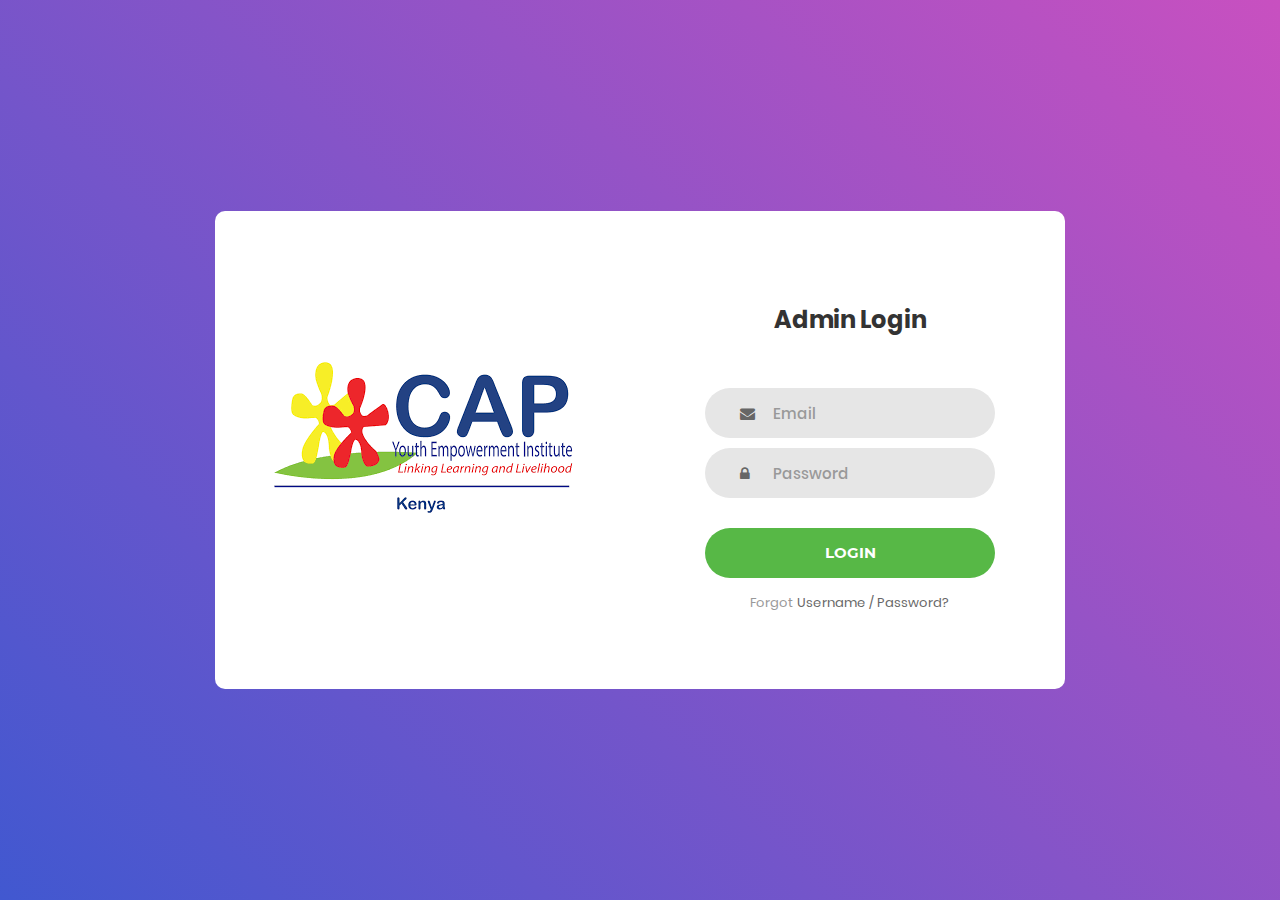
<file: admin-login/index.html>
<!DOCTYPE html>
<html lang="en">
<head>
	<title>Admin Login</title>
	<meta charset="UTF-8">
	<meta name="viewport" content="width=device-width, initial-scale=1">
<!--===============================================================================================-->	
	<link rel="icon" type="image/png" href="images/icons/favicon.ico"/>
<!--===============================================================================================-->
	<link rel="stylesheet" type="text/css" href="vendor/bootstrap/css/bootstrap.min.css">
<!--===============================================================================================-->
	<link rel="stylesheet" type="text/css" href="fonts/font-awesome-4.7.0/css/font-awesome.min.css">
<!--===============================================================================================-->
	<link rel="stylesheet" type="text/css" href="vendor/animate/animate.css">
<!--===============================================================================================-->	
	<link rel="stylesheet" type="text/css" href="vendor/css-hamburgers/hamburgers.min.css">
<!--===============================================================================================-->
	<link rel="stylesheet" type="text/css" href="vendor/select2/select2.min.css">
<!--===============================================================================================-->
	<link rel="stylesheet" type="text/css" href="css/util.css">
	<link rel="stylesheet" type="text/css" href="css/main.css">
<!--===============================================================================================-->
</head>
<body>
	
	<div class="limiter">
		<div class="container-login100">
			<div class="wrap-login100">
				<div class="login100-pic js-tilt p-t-50" data-tilt>
					<img src="images/capyei-logo11.png" alt="IMG">
				</div>

				<form class="login100-form validate-form">
					<span class="login100-form-title">
						Admin Login
					</span>

					<div class="wrap-input100 validate-input" data-validate = "Valid email is required: ex@abc.xyz">
						<input class="input100" type="text" name="email" placeholder="Email">
						<span class="focus-input100"></span>
						<span class="symbol-input100">
							<i class="fa fa-envelope" aria-hidden="true"></i>
						</span>
					</div>

					<div class="wrap-input100 validate-input" data-validate = "Password is required">
						<input class="input100" type="password" name="pass" placeholder="Password">
						<span class="focus-input100"></span>
						<span class="symbol-input100">
							<i class="fa fa-lock" aria-hidden="true"></i>
						</span>
					</div>
					
					<div class="container-login100-form-btn">
						<button class="login100-form-btn">
							Login
						</button>
					</div>

					<div class="text-center p-t-12">
						<span class="txt1">
							Forgot
						</span>
						<a class="txt2" href="#">
							Username / Password?
						</a>
					</div>

					<!-- <div class="text-center p-t-136">
						<a class="txt2" href="#">
							Create your Account
							<i class="fa fa-long-arrow-right m-l-5" aria-hidden="true"></i>
						</a>
					</div> -->
				</form>
			</div>
		</div>
	</div>
	
	

	
<!--===============================================================================================-->	
	<script src="vendor/jquery/jquery-3.2.1.min.js"></script>
<!--===============================================================================================-->
	<script src="vendor/bootstrap/js/popper.js"></script>
	<script src="vendor/bootstrap/js/bootstrap.min.js"></script>
<!--===============================================================================================-->
	<script src="vendor/select2/select2.min.js"></script>
<!--===============================================================================================-->
	<script src="vendor/tilt/tilt.jquery.min.js"></script>
	<script >
		$('.js-tilt').tilt({
			scale: 1.1
		})
	</script>
<!--===============================================================================================-->
	<script src="js/main.js"></script>

</body>
</html>
</file>
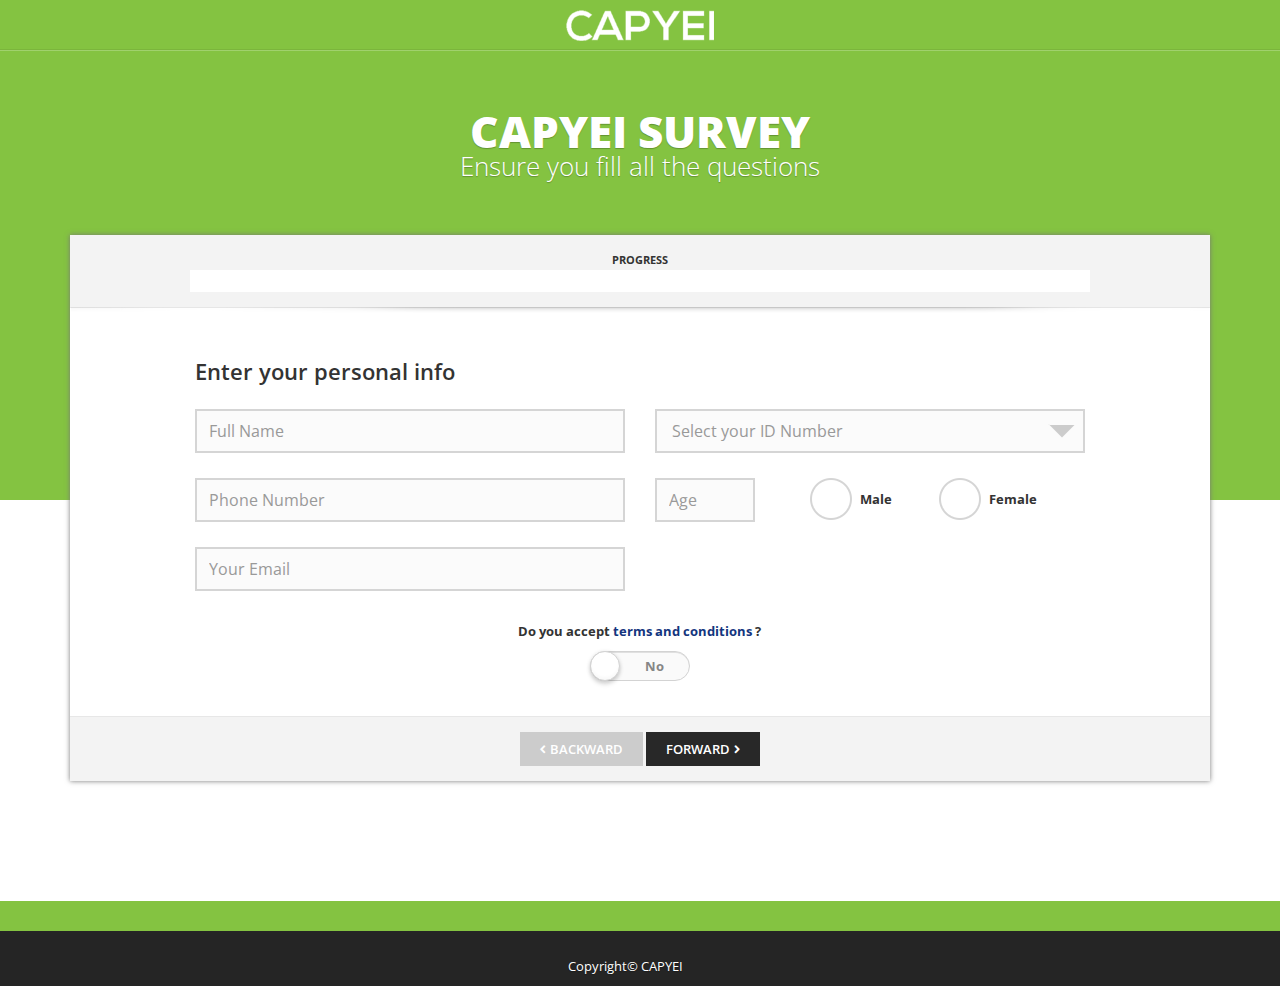
<file: full/index.html>
<!DOCTYPE html>
<!--[if IE 8 ]><html class="ie ie8" lang="en"> <![endif]-->
<!--[if IE 9 ]><html class="ie ie9" lang="en"> <![endif]-->
<html lang="en">
<!--<![endif]-->
<head>

<!-- Basic Page Needs -->
<meta charset="utf-8">
<title>CAPYEI SURVEY</title>
<meta name="description" content="">
<meta name="author" content="CAPYEI">

<!-- Favicons-->
<link rel="shortcut icon" href="img/favicon1.ico" type="image/x-icon"/>
<link rel="apple-touch-icon" type="image/x-icon" href="img/apple-touch-icon-57x57-precomposed.png">
<link rel="apple-touch-icon" type="image/x-icon" sizes="72x72" href="img/apple-touch-icon-72x72-precomposed.png">
<link rel="apple-touch-icon" type="image/x-icon" sizes="114x114" href="img/apple-touch-icon-114x114-precomposed.png">
<link rel="apple-touch-icon" type="image/x-icon" sizes="144x144" href="img/apple-touch-icon-144x144-precomposed.png">

<!-- Mobile Specific Metas -->
<meta name="viewport" content="width=device-width, initial-scale=1.0">

<!-- CSS -->
<link href="css/bootstrap.css" rel="stylesheet">
<link href="css/style.css" rel="stylesheet">
<link href="font-awesome/css/font-awesome.css" rel="stylesheet" >
<link href="css/socialize-bookmarks.css" rel="stylesheet">
<link href="js/fancybox/source/jquery.fancybox.css?v=2.1.4" rel="stylesheet">
<link href="check_radio/skins/square/aero.css" rel="stylesheet">

<!-- Toggle Switch -->
<link rel="stylesheet" href="css/jquery.switch.css">

<!-- Owl Carousel Assets -->
<link href="css/owl.carousel.css" rel="stylesheet">
<link href="css/owl.theme.css" rel="stylesheet">

<!-- Google web font -->
<link href='http://fonts.googleapis.com/css?family=Open+Sans:400,600,700,800,300' rel='stylesheet' type='text/css'>

<!--[if lt IE 9]>
<script src="http://html5shim.googlecode.com/svn/trunk/html5.js"></script>
<![endif]-->

<!-- Jquery -->
<script src="js/jquery-1.10.2.min.js"></script>
<script src="js/jquery-ui-1.8.22.min.js"></script>

<!-- Wizard-->
<script src="js/jquery.wizard.js"></script>

<!-- Radio and checkbox styles -->
<script src="check_radio/jquery.icheck.js"></script>

<!-- HTML5 and CSS3-in older browsers-->
<script src="js/modernizr.custom.17475.js"></script>

<!-- Support media queries for IE8 -->
<script src="js/respond.min.js"></script>


</head>

<body>

<section id="top-area">
	<header>
         <div class="container">
            <div class="row">
        	<div class="col-md-12 col-xs-12 text-center" id="logo"><a href="index.html"><img src= "../full/img/logo11.png" /></a></div>
            
            <div class="btn-responsive-menu"> <span class="bar"></span> <span class="bar"></span> <span class="bar"></span> </div>

            <!-- <nav class="col-md-8 col-xs-9" id="top-nav">
            	<ul>
                    <li><a href="#" data-toggle="modal" data-target="#myModal">About</a></li>
                    <li><a href="#" id="purchase">Purchase this template</a></li>
               </ul>
            </nav> --><!-- End Nav -->
            
         </div><!-- End row -->
         </div><!-- End container -->
        </header> <!-- End header -->
        	
            <div class="container">
             <div class="row">
                 <div class="col-md-12 main-title">
                 <h1>CAPYEI SURVEY</h1>
                <p>Ensure you fill all the questions</p>
                </div>
       		</div>
            </div>
 </section>   

<section class="container" id="main">

<!-- Start Survey container -->
<div id="survey_container">

	<div id="top-wizard">
		<strong>Progress <span id="location"></span></strong>
		<div id="progressbar"></div>
		<div class="shadow"></div>
	</div><!-- end top-wizard -->
    
	<form name="example-1" id="wrapped" action="survey_send_1.php" method="POST">
		<div id="middle-wizard">
			<div class="step">
				<div class="row">
					<h3 class="col-md-10">Enter your personal info</h3>
					<div class="col-md-6">
						<ul class="data-list">
							<li><input type="text" name="fullname" class="required form-control" placeholder="Full Name"></li>
							<li><input type="tel" name="phone" class="required form-control" placeholder="Phone Number"></li>
							<li><input type="email" name="email" class="required form-control" placeholder="Your Email"></li>
						</ul>
					</div><!-- end col-md-6 -->
                    
					<div class="col-md-6">
                    
						<ul class="data-list">
							<li>
							<div class="styled-select">
								<select class="form-control required" name="IDnumber">
									<option value="" selected>Select your ID Number</option>
									<option value="1011">1011</option>
									<option value="2511">2511</option>
									<option value="1654">1654</option>
									<option value="98745">98745</option>
								</select>
							</div>
							</li>
						</ul>
                        <ul class="data-list floated clearfix">
							<li id="age"><input type="text" name="age" class="required form-control" placeholder="Age"></li>
							<li><input name="gender" type="radio" class="required check_radio" value="Male"><label class="label_gender"> Male</label></li>
							<li><input name="gender" type="radio" class="required check_radio" value="Female"><label class="label_gender"> Female</label></li>
						</ul>
                        
					</div><!-- end col-md-6 -->
				</div><!-- end row -->
                
				<div class="row">
					<div class="col-md-4 col-md-offset-4">
						<ul class="data-list" id="terms">
							<li>
                            <strong>Do you accept <a href="#" data-toggle="modal" data-target="#terms-txt">terms and conditions</a> ?</strong>
                           <label class="switch-light switch-ios ">
                                    <input type="checkbox" name="terms" class="required fix_ie8" value="yes">
                                    <span>
                                        <span class="ie8_hide">No</span>
                                        <span>Yes</span>
                                    </span>
                                    <a></a>
                                </label>
							</li>
						</ul>
					</div>
				</div>
                
			</div><!-- end step-->
            
			<div class="step row">
				<h3 class="col-md-10">Section II: Answer each question with a “YES” or “NO” response</h3>
				<div class="col-md-10">
					<div class="mcq-box">
						<h3>1. Do you like to take things apart and see how they work?</h3>
						<ul class="data-list-2">
							<li><input name="rate" type="radio" class="required check_radio" value="YES"><label>YES</label></li>
							<li><input name="rate" type="radio" class="required check_radio" value="NO"><label>NO</label></li>
						</ul>
					</div>
					<div class="mcq-box">
						<h3>2. Do you like to work on crafts?</h3>
						<ul class="data-list-2">
							<li><input name="rate1" type="radio" class="required check_radio" value="YES"><label>YES</label></li>
							<li><input name="rate1" type="radio" class="required check_radio" value="NO"><label>NO</label></li>
						</ul>
					</div>
					<div class="mcq-box">
						<h3>3. Do you like to help people with their problems?</h3>
						<ul class="data-list-2">
							<li><input name="rate2" type="radio" class="required check_radio" value="YES"><label>YES</label></li>
							<li><input name="rate2" type="radio" class="required check_radio" value="NO"><label>NO</label></li>
						</ul>
					</div>
					<div class="mcq-box">
						<h3>4. Do you like to do research?</h3>
						<ul class="data-list-2">
							<li><input name="rate3" type="radio" class="required check_radio" value="YES"><label>YES</label></li>
							<li><input name="rate3" type="radio" class="required check_radio" value="NO"><label>NO</label></li>
						</ul>
					</div>
					<div class="mcq-box">
						<h3>5. Are you interested in starting your own business?</h3>
						<ul class="data-list-2">
							<li><input name="rate4" type="radio" class="required check_radio" value="YES"><label>YES</label></li>
							<li><input name="rate4" type="radio" class="required check_radio" value="NO"><label>NO</label></li>
						</ul>
					</div>
					<div class="mcq-box">
						<h3>6. Do you like to collect or organize things?</h3>
						<ul class="data-list-2">
							<li><input name="rate5" type="radio" class="required check_radio" value="YES"><label>YES</label></li>
							<li><input name="rate5" type="radio" class="required check_radio" value="NO"><label>NO</label></li>
						</ul>
					</div>
					<div class="mcq-box">
						<h3>7. Do you like work that is intellectually challenging?</h3>
						<ul class="data-list-2">
							<li><input name="rate6" type="radio" class="required check_radio" value="YES"><label>YES</label></li>
							<li><input name="rate6" type="radio" class="required check_radio" value="NO"><label>NO</label></li>
						</ul>
					</div>
					<div class="mcq-box">
						<h3>8. Do you like to make decisions that affect others?</h3>
						<ul class="data-list-2">
							<li><input name="rate7" type="radio" class="required check_radio" value="YES"><label>YES</label></li>
							<li><input name="rate7" type="radio" class="required check_radio" value="NO"><label>NO</label></li>
						</ul>
					</div>
					<div class="mcq-box">
						<h3>9. Are you interested in improving conditions for others?</h3>
						<ul class="data-list-2">
							<li><input name="rate8" type="radio" class="required check_radio" value="YES"><label>YES</label></li>
							<li><input name="rate8" type="radio" class="required check_radio" value="NO"><label>NO</label></li>
						</ul>
					</div>
					<div class="mcq-box">
						<h3>10. Do you like to read or write stories, plays and poetry?</h3>
						<ul class="data-list-2">
							<li><input name="rate9" type="radio" class="required check_radio" value="YES"><label>YES</label></li>
							<li><input name="rate9" type="radio" class="required check_radio" value="NO"><label>NO</label></li>
						</ul>
					</div>
					<div class="mcq-box">
						<h3>11. Do you like to work with numbers?</h3>
						<ul class="data-list-2">
							<li><input name="rate10" type="radio" class="required check_radio" value="YES"><label>YES</label></li>
							<li><input name="rate10" type="radio" class="required check_radio" value="NO"><label>NO</label></li>
						</ul>
					</div>
				</div>
			</div><!-- end step -->
            
			<div class="step row">
				<h3 class="col-md-10">Section III: Answer each question with a “TRUE” or “FALSE” response</h3>
				<div class="col-md-10">
					<div class="mcq-box">
						<h3>1. Eight hens and four cats have a total of thirty-two legs.</h3>
						<ul class="data-list-2">
							<li><input name="rate11" type="radio" class="required check_radio" value="TRUE"><label>TRUE</label></li>
							<li><input name="rate11" type="radio" class="required check_radio" value="FALSE"><label>FALSE</label></li>
						</ul>
					</div>
					<div class="mcq-box">
						<h3>2. Two of the following numbers add up to the number 17: 11, 3, 2, 14, 5</h3>
						<ul class="data-list-2">
							<li><input name="rate12" type="radio" class="required check_radio" value="TRUE"><label>TRUE</label></li>
							<li><input name="rate12" type="radio" class="required check_radio" value="FALSE"><label>FALSE</label></li>
						</ul>
					</div>
					<div class="mcq-box">
						<h3>3. Raju is taller than Krishna. Shyam is shorter than Raju. Therefore, Krishna is the tallest</h3>
						<ul class="data-list-2">
							<li><input name="rate13" type="radio" class="required check_radio" value="TRUE"><label>TRUE</label></li>
							<li><input name="rate13" type="radio" class="required check_radio" value="FALSE"><label>FALSE</label></li>
						</ul>
					</div>
					<div class="mcq-box">
						<h3>4. Krishna has Rs. 15, but he can buy a Rs. 30/- shirt if he borrows Rs. 6/- from Shyam and Rs. 8/- from Ravi.</h3>
						<ul class="data-list-2">
							<li><input name="rate14" type="radio" class="required check_radio" value="TRUE"><label>TRUE</label></li>
							<li><input name="rate14" type="radio" class="required check_radio" value="FALSE"><label>FALSE</label></li>
						</ul>
					</div>
					<div class="mcq-box">
						<h3>5. 13 minutes past 5 O’ clock, is 47 minutes before 6 O’ clock</h3>
						<ul class="data-list-2">
							<li><input name="rate15" type="radio" class="required check_radio" value="TRUE"><label>TRUE</label></li>
							<li><input name="rate15" type="radio" class="required check_radio" value="FALSE"><label>FALSE</label></li>
						</ul>
					</div>
					<div class="mcq-box">
						<h3>6. Santhi’s mother’s husbands son is Santhi’s brother</h3>
						<ul class="data-list-2">
							<li><input name="rate16" type="radio" class="required check_radio" value="TRUE"><label>TRUE</label></li>
							<li><input name="rate16" type="radio" class="required check_radio" value="FALSE"><label>FALSE</label></li>
						</ul>
					</div>
					<div class="mcq-box">
						<h3>7. If you write the number 1 through 25 in a row, any two numbers that are next to each other add up to a number that is odd.</h3>
						<ul class="data-list-2">
							<li><input name="rate17" type="radio" class="required check_radio" value="TRUE"><label>TRUE</label></li>
							<li><input name="rate17" type="radio" class="required check_radio" value="FALSE"><label>FALSE</label></li>
						</ul>
					</div>
					<div class="mcq-box">
						<h3>8. If Krishna looks into a mirror and touches his left ear, the image of Krishna touches its right ear.</h3>
						<ul class="data-list-2">
							<li><input name="rate18" type="radio" class="required check_radio" value="TRUE"><label>TRUE</label></li>
							<li><input name="rate18" type="radio" class="required check_radio" value="FALSE"><label>FALSE</label></li>
						</ul>
					</div>
					<div class="mcq-box">
						<h3>9. If Tuesday is the second day of the month, then the very next Sunday is the sixth day of the month.</h3>
						<ul class="data-list-2">
							<li><input name="rate19" type="radio" class="required check_radio" value="TRUE"><label>TRUE</label></li>
							<li><input name="rate19" type="radio" class="required check_radio" value="FALSE"><label>FALSE</label></li>
						</ul>
					</div>
					<div class="mcq-box">
						<h3>10. Mohan’s grandfather’s daughter could be Mohan’s son’s sister. </h3>
						<ul class="data-list-2">
							<li><input name="rate20" type="radio" class="required check_radio" value="TRUE"><label>TRUE</label></li>
							<li><input name="rate20" type="radio" class="required check_radio" value="FALSE"><label>FALSE</label></li>
						</ul>
					</div>
				</div>
			</div><!-- end step -->
            
			<div class="submit step" id="complete">
                    	<i class="icon-check"></i>
						<h3>Survey complete! Thank you for you time.</h3>
						<button type="submit" name="process" class="submit">Submit the survey</button>
			</div><!-- end submit step -->
            
		</div><!-- end middle-wizard -->
        
		<div id="bottom-wizard">
			<button type="button" name="backward" class="backward">Backward</button>
			<button type="button" name="forward" class="forward">Forward </button>
		</div><!-- end bottom-wizard -->
	</form>
    
</div><!-- end Survey container -->

</section><!-- end section main container -->
       
<footer>
	<section id="footer_2">
		<div class="container">
			<div class="row">
				<div class="col-md-12 text-center">
						<ul id="footer-nav">
							<li>Copyright© CAPYEI </li>
						</ul>              
				</div>
			</div>
		</div>
    </section>
</footer> 
 
 <div id="toTop">Back to Top</div>  

<!-- OTHER JS --> 
<script src="js/jquery.validate.js"></script>
<script src="js/jquery.placeholder.js"></script>
<script src="js/jquery.tweet.min.js"></script>
<script src="js/jquery.bxslider.min.js"></script>
<script src="js/quantity-bt.js"></script>
<script src="js/bootstrap.js"></script>
<script src="js/retina.js"></script>
<script src="js/owl.carousel.min.js"></script>
<script src="js/functions.js"></script>

<!-- FANCYBOX -->
<script  src="js/fancybox/source/jquery.fancybox.pack.js?v=2.1.4" type="text/javascript"></script> 
<script src="js/fancybox/source/helpers/jquery.fancybox-media.js?v=1.0.5" type="text/javascript"></script> 
<script src="js/fancy_func.js" type="text/javascript"></script> 

</body>
</html>
</file>
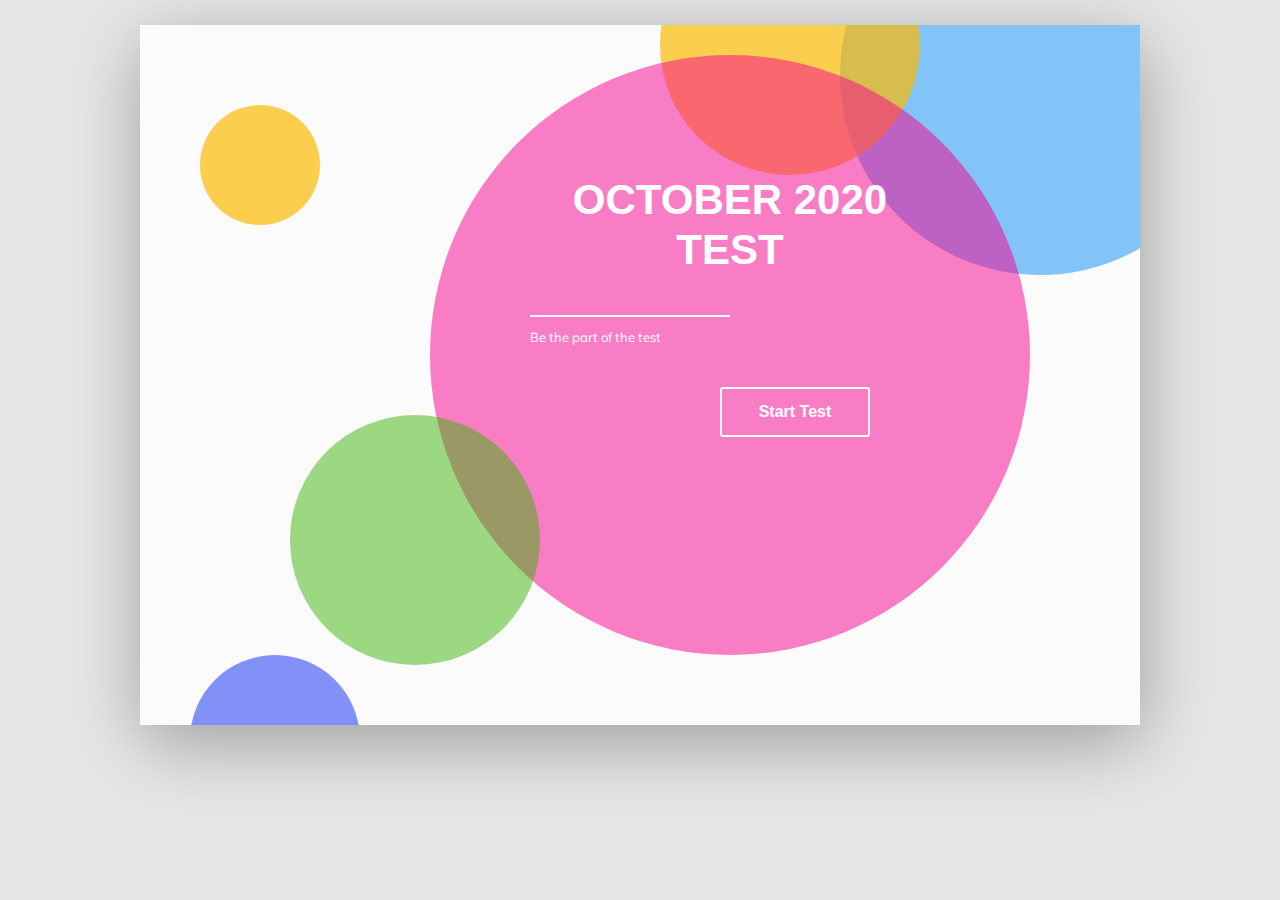
<file: full/start-test.html>
<!DOCTYPE html>
<!--[if IE 8 ]><html class="ie ie8" lang="en"> <![endif]-->
<!--[if IE 9 ]><html class="ie ie9" lang="en"> <![endif]-->
<html lang="en">
<!--<![endif]-->
<head>

<!-- Basic Page Needs -->
<meta charset="utf-8">
<title>Start Test | CAPYEI SURVEY</title>
<meta name="description" content="">
<meta name="author" content="CAPYEI">

<!-- Favicons-->
<link rel="shortcut icon" href="img/favicon1.ico" type="image/x-icon"/>
<link rel="apple-touch-icon" type="image/x-icon" href="img/apple-touch-icon-57x57-precomposed.png">
<link rel="apple-touch-icon" type="image/x-icon" sizes="72x72" href="img/apple-touch-icon-72x72-precomposed.png">
<link rel="apple-touch-icon" type="image/x-icon" sizes="114x114" href="img/apple-touch-icon-114x114-precomposed.png">
<link rel="apple-touch-icon" type="image/x-icon" sizes="144x144" href="img/apple-touch-icon-144x144-precomposed.png">

<!-- Mobile Specific Metas -->
<meta name="viewport" content="width=device-width, initial-scale=1.0">

<!-- CSS -->

<link href="css/style.css" rel="stylesheet">


<!-- Google web font -->
<link href="https://fonts.googleapis.com/css?family=Muli:400,800" rel="stylesheet">



</head>

<body class="start_test">
 

<section class="container">
	<div class="circle-orange-small"></div>
	  <div class="circle-blue"></div>
	  <div class="circle-orange-big"></div>
	  <div class="circle-center"></div>
	  <div class="circle-center-text">
		<h1>October 2020 Test</h1>
		<hr><br>
		<p>Be the part of the test</p>
		<div class="cta">
		  <button>Start Test</button>
		</div>
	  </div>
	  <div class="circle-green"></div>
	  <div class="circle-blue-small"></div>
</section><!-- end section main container -->
       

</body>
</html>
</file>
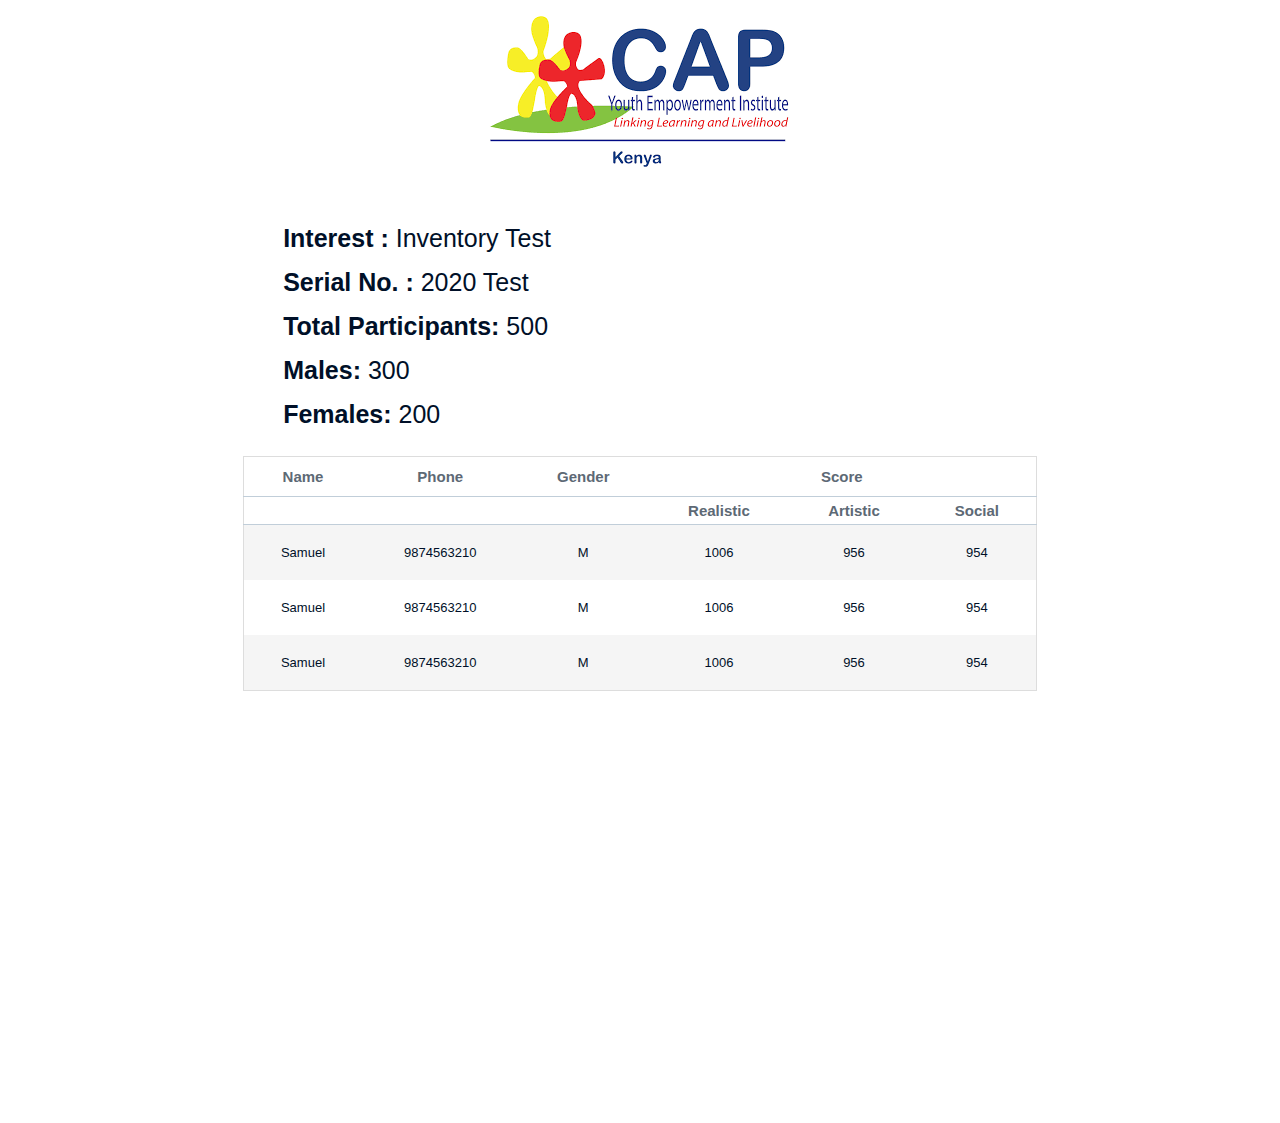
<file: pdf/pdf.html>
<!DOCTYPE html>
<html lang="en-US" dir="ltr">

  <head>
    <meta charset="utf-8">
    <meta http-equiv="X-UA-Compatible" content="IE=edge">
    <meta name="viewport" content="width=device-width, initial-scale=1">


    <!-- ===============================================-->
    <!--    Document Title-->
    <!-- ===============================================-->
    <title>Test Result PDF | CAPYEI Dashboard</title>
	<style>
		.clearfix:after {
		  content: "";
		  display: table;
		  clear: both;
		}

		a {
		  color: #5D6975;
		  text-decoration: underline;
		}

		body {
		  position: relative;
		  width: 21cm;  
		  height: 29.7cm; 
		  margin: 0 auto; 
		  color: #001028;
		  background: #FFFFFF; 
		  font-family: Arial, sans-serif; 
		  font-size: 12px; 
		  font-family: Arial;
		}

		header {
		  padding: 10px 0;
		  margin-bottom: 30px;
		}

		#logo {
		  text-align: center;
		  margin-bottom: 10px;
		}

		h1 {
		  border-top: 1px solid  #5D6975;
		  border-bottom: 1px solid  #5D6975;
		  color: #5D6975;
		  font-size: 2.4em;
		  line-height: 1.4em;
		  font-weight: normal;
		  text-align: center;
		  margin: 0 0 20px 0;
		  background: url(dimension.png);
		}

		#project {
		  float: left;
		}

		#project span {
		  color: #5D6975;
		  text-align: right;
		  width: 52px;
		  margin-right: 10px;
		  display: inline-block;
		  font-size: 0.8em;
		}

		#company {
		  float: right;
		  text-align: right;
		}

		#project div,
		#company div {
		  white-space: nowrap;        
		}
		.interest_list li {
			list-style: none;
			font-size: 25px;
			padding-bottom: 15px;
		}
		table {
		  width: 100%;
		  border-collapse: collapse;
		  border-spacing: 0;
		  margin-bottom: 20px;
		  border: 1px solid #dddddd;
		}

		table tr:nth-child(2n-1) td {
		  background: #F5F5F5;
		}

		table th,
		table td {
		  text-align: center;
		}

		table th {
		  padding: 5px 20px;
		  color: #5D6975;
		  border-bottom: 1px solid #C1CED9;
		  white-space: nowrap;        
		  font-size: 15px;
    	  font-weight: bold;
		}

		table .service,
		table .desc {
		  text-align: left;
		}

		table td {
		  padding: 20px;
		  text-align: center;
		  font-size: 13px;
		}

		table td.service,
		table td.desc {
		  vertical-align: top;
		}

		table td.unit,
		table td.qty,
		table td.total {
		  font-size: 1.2em;
		}

		table td.grand {
		  border-top: 1px solid #5D6975;;
		}

		#notices .notice {
		  color: #5D6975;
		  font-size: 1.2em;
		}

		footer {
		  color: #5D6975;
		  width: 100%;
		  height: 30px;
		  position: absolute;
		  bottom: 0;
		  border-top: 1px solid #C1CED9;
		  padding: 8px 0;
		  text-align: center;
		}
	</style>
  </head>


  <body>
	<!-- ===============================================-->
    <!--    Header Content-->
    <!-- ===============================================-->
	<header class="clearfix">
      <div id="logo">
        <img src="capyei-logo.png">
      </div>
    </header>
    <!-- ===============================================-->
    <!--    Main Content-->
    <!-- ===============================================-->
    <main class="main" id="top">
		<div class="container" data-layout="container">
			<div class="interest_box">
				<ul class="interest_list">
					<li><strong>Interest :</strong> Inventory Test</li>
					<li><strong>Serial No. :</strong> 2020 Test</li>
					<li><strong>Total Participants:</strong> 500</li>
					<li><strong>Males:</strong> 300</li>
					<li><strong>Females:</strong> 200</li>
				</ul>
			</div>
			<table>
				<thead>
				  <tr style="height: 40px;">
					<th class="name">Name</th>
					<th class="phone">Phone</th>
					<th>Gender</th>
					<th colspan="3">Score</th>
				  </tr>
				  <tr>
					<th class="sort pr-1 align-middle">&nbsp;</th>
					<th class="sort pr-1 align-middle">&nbsp;</th>
					<th class="sort pr-1 align-middle">&nbsp;</th>
					<th class="sort pr-1 align-middle">Realistic</th>
					<th class="sort pr-1 align-middle">Artistic</th>
					<th class="sort pr-1 align-middle">Social</th>
					</tr>
				</thead>
				<tbody>
				  <tr>
					<td>Samuel</td>
					<td>9874563210</td>
					<td>M</td>
					<td>1006</td>
					<td>956</td>
					<td>954</td>
				  </tr>
				  <tr>
					<td>Samuel</td>
					<td>9874563210</td>
					<td>M</td>
					<td>1006</td>
					<td>956</td>
					<td>954</td>
				  </tr>
				  <tr>
					<td>Samuel</td>
					<td>9874563210</td>
					<td>M</td>
					<td>1006</td>
					<td>956</td>
					<td>954</td>
				  </tr>
				</tbody>
			  </table>
		</div>
	<main>
  </body>

</html>
</file>
<file: admin-login/css/util.css>
/*[ FONT SIZE ]
///////////////////////////////////////////////////////////
*/
.fs-1 {font-size: 1px;}
.fs-2 {font-size: 2px;}
.fs-3 {font-size: 3px;}
.fs-4 {font-size: 4px;}
.fs-5 {font-size: 5px;}
.fs-6 {font-size: 6px;}
.fs-7 {font-size: 7px;}
.fs-8 {font-size: 8px;}
.fs-9 {font-size: 9px;}
.fs-10 {font-size: 10px;}
.fs-11 {font-size: 11px;}
.fs-12 {font-size: 12px;}
.fs-13 {font-size: 13px;}
.fs-14 {font-size: 14px;}
.fs-15 {font-size: 15px;}
.fs-16 {font-size: 16px;}
.fs-17 {font-size: 17px;}
.fs-18 {font-size: 18px;}
.fs-19 {font-size: 19px;}
.fs-20 {font-size: 20px;}
.fs-21 {font-size: 21px;}
.fs-22 {font-size: 22px;}
.fs-23 {font-size: 23px;}
.fs-24 {font-size: 24px;}
.fs-25 {font-size: 25px;}
.fs-26 {font-size: 26px;}
.fs-27 {font-size: 27px;}
.fs-28 {font-size: 28px;}
.fs-29 {font-size: 29px;}
.fs-30 {font-size: 30px;}
.fs-31 {font-size: 31px;}
.fs-32 {font-size: 32px;}
.fs-33 {font-size: 33px;}
.fs-34 {font-size: 34px;}
.fs-35 {font-size: 35px;}
.fs-36 {font-size: 36px;}
.fs-37 {font-size: 37px;}
.fs-38 {font-size: 38px;}
.fs-39 {font-size: 39px;}
.fs-40 {font-size: 40px;}
.fs-41 {font-size: 41px;}
.fs-42 {font-size: 42px;}
.fs-43 {font-size: 43px;}
.fs-44 {font-size: 44px;}
.fs-45 {font-size: 45px;}
.fs-46 {font-size: 46px;}
.fs-47 {font-size: 47px;}
.fs-48 {font-size: 48px;}
.fs-49 {font-size: 49px;}
.fs-50 {font-size: 50px;}
.fs-51 {font-size: 51px;}
.fs-52 {font-size: 52px;}
.fs-53 {font-size: 53px;}
.fs-54 {font-size: 54px;}
.fs-55 {font-size: 55px;}
.fs-56 {font-size: 56px;}
.fs-57 {font-size: 57px;}
.fs-58 {font-size: 58px;}
.fs-59 {font-size: 59px;}
.fs-60 {font-size: 60px;}
.fs-61 {font-size: 61px;}
.fs-62 {font-size: 62px;}
.fs-63 {font-size: 63px;}
.fs-64 {font-size: 64px;}
.fs-65 {font-size: 65px;}
.fs-66 {font-size: 66px;}
.fs-67 {font-size: 67px;}
.fs-68 {font-size: 68px;}
.fs-69 {font-size: 69px;}
.fs-70 {font-size: 70px;}
.fs-71 {font-size: 71px;}
.fs-72 {font-size: 72px;}
.fs-73 {font-size: 73px;}
.fs-74 {font-size: 74px;}
.fs-75 {font-size: 75px;}
.fs-76 {font-size: 76px;}
.fs-77 {font-size: 77px;}
.fs-78 {font-size: 78px;}
.fs-79 {font-size: 79px;}
.fs-80 {font-size: 80px;}
.fs-81 {font-size: 81px;}
.fs-82 {font-size: 82px;}
.fs-83 {font-size: 83px;}
.fs-84 {font-size: 84px;}
.fs-85 {font-size: 85px;}
.fs-86 {font-size: 86px;}
.fs-87 {font-size: 87px;}
.fs-88 {font-size: 88px;}
.fs-89 {font-size: 89px;}
.fs-90 {font-size: 90px;}
.fs-91 {font-size: 91px;}
.fs-92 {font-size: 92px;}
.fs-93 {font-size: 93px;}
.fs-94 {font-size: 94px;}
.fs-95 {font-size: 95px;}
.fs-96 {font-size: 96px;}
.fs-97 {font-size: 97px;}
.fs-98 {font-size: 98px;}
.fs-99 {font-size: 99px;}
.fs-100 {font-size: 100px;}
.fs-101 {font-size: 101px;}
.fs-102 {font-size: 102px;}
.fs-103 {font-size: 103px;}
.fs-104 {font-size: 104px;}
.fs-105 {font-size: 105px;}
.fs-106 {font-size: 106px;}
.fs-107 {font-size: 107px;}
.fs-108 {font-size: 108px;}
.fs-109 {font-size: 109px;}
.fs-110 {font-size: 110px;}
.fs-111 {font-size: 111px;}
.fs-112 {font-size: 112px;}
.fs-113 {font-size: 113px;}
.fs-114 {font-size: 114px;}
.fs-115 {font-size: 115px;}
.fs-116 {font-size: 116px;}
.fs-117 {font-size: 117px;}
.fs-118 {font-size: 118px;}
.fs-119 {font-size: 119px;}
.fs-120 {font-size: 120px;}
.fs-121 {font-size: 121px;}
.fs-122 {font-size: 122px;}
.fs-123 {font-size: 123px;}
.fs-124 {font-size: 124px;}
.fs-125 {font-size: 125px;}
.fs-126 {font-size: 126px;}
.fs-127 {font-size: 127px;}
.fs-128 {font-size: 128px;}
.fs-129 {font-size: 129px;}
.fs-130 {font-size: 130px;}
.fs-131 {font-size: 131px;}
.fs-132 {font-size: 132px;}
.fs-133 {font-size: 133px;}
.fs-134 {font-size: 134px;}
.fs-135 {font-size: 135px;}
.fs-136 {font-size: 136px;}
.fs-137 {font-size: 137px;}
.fs-138 {font-size: 138px;}
.fs-139 {font-size: 139px;}
.fs-140 {font-size: 140px;}
.fs-141 {font-size: 141px;}
.fs-142 {font-size: 142px;}
.fs-143 {font-size: 143px;}
.fs-144 {font-size: 144px;}
.fs-145 {font-size: 145px;}
.fs-146 {font-size: 146px;}
.fs-147 {font-size: 147px;}
.fs-148 {font-size: 148px;}
.fs-149 {font-size: 149px;}
.fs-150 {font-size: 150px;}
.fs-151 {font-size: 151px;}
.fs-152 {font-size: 152px;}
.fs-153 {font-size: 153px;}
.fs-154 {font-size: 154px;}
.fs-155 {font-size: 155px;}
.fs-156 {font-size: 156px;}
.fs-157 {font-size: 157px;}
.fs-158 {font-size: 158px;}
.fs-159 {font-size: 159px;}
.fs-160 {font-size: 160px;}
.fs-161 {font-size: 161px;}
.fs-162 {font-size: 162px;}
.fs-163 {font-size: 163px;}
.fs-164 {font-size: 164px;}
.fs-165 {font-size: 165px;}
.fs-166 {font-size: 166px;}
.fs-167 {font-size: 167px;}
.fs-168 {font-size: 168px;}
.fs-169 {font-size: 169px;}
.fs-170 {font-size: 170px;}
.fs-171 {font-size: 171px;}
.fs-172 {font-size: 172px;}
.fs-173 {font-size: 173px;}
.fs-174 {font-size: 174px;}
.fs-175 {font-size: 175px;}
.fs-176 {font-size: 176px;}
.fs-177 {font-size: 177px;}
.fs-178 {font-size: 178px;}
.fs-179 {font-size: 179px;}
.fs-180 {font-size: 180px;}
.fs-181 {font-size: 181px;}
.fs-182 {font-size: 182px;}
.fs-183 {font-size: 183px;}
.fs-184 {font-size: 184px;}
.fs-185 {font-size: 185px;}
.fs-186 {font-size: 186px;}
.fs-187 {font-size: 187px;}
.fs-188 {font-size: 188px;}
.fs-189 {font-size: 189px;}
.fs-190 {font-size: 190px;}
.fs-191 {font-size: 191px;}
.fs-192 {font-size: 192px;}
.fs-193 {font-size: 193px;}
.fs-194 {font-size: 194px;}
.fs-195 {font-size: 195px;}
.fs-196 {font-size: 196px;}
.fs-197 {font-size: 197px;}
.fs-198 {font-size: 198px;}
.fs-199 {font-size: 199px;}
.fs-200 {font-size: 200px;}

/*[ PADDING ]
///////////////////////////////////////////////////////////
*/
.p-t-0 {padding-top: 0px;}
.p-t-1 {padding-top: 1px;}
.p-t-2 {padding-top: 2px;}
.p-t-3 {padding-top: 3px;}
.p-t-4 {padding-top: 4px;}
.p-t-5 {padding-top: 5px;}
.p-t-6 {padding-top: 6px;}
.p-t-7 {padding-top: 7px;}
.p-t-8 {padding-top: 8px;}
.p-t-9 {padding-top: 9px;}
.p-t-10 {padding-top: 10px;}
.p-t-11 {padding-top: 11px;}
.p-t-12 {padding-top: 12px;}
.p-t-13 {padding-top: 13px;}
.p-t-14 {padding-top: 14px;}
.p-t-15 {padding-top: 15px;}
.p-t-16 {padding-top: 16px;}
.p-t-17 {padding-top: 17px;}
.p-t-18 {padding-top: 18px;}
.p-t-19 {padding-top: 19px;}
.p-t-20 {padding-top: 20px;}
.p-t-21 {padding-top: 21px;}
.p-t-22 {padding-top: 22px;}
.p-t-23 {padding-top: 23px;}
.p-t-24 {padding-top: 24px;}
.p-t-25 {padding-top: 25px;}
.p-t-26 {padding-top: 26px;}
.p-t-27 {padding-top: 27px;}
.p-t-28 {padding-top: 28px;}
.p-t-29 {padding-top: 29px;}
.p-t-30 {padding-top: 30px;}
.p-t-31 {padding-top: 31px;}
.p-t-32 {padding-top: 32px;}
.p-t-33 {padding-top: 33px;}
.p-t-34 {padding-top: 34px;}
.p-t-35 {padding-top: 35px;}
.p-t-36 {padding-top: 36px;}
.p-t-37 {padding-top: 37px;}
.p-t-38 {padding-top: 38px;}
.p-t-39 {padding-top: 39px;}
.p-t-40 {padding-top: 40px;}
.p-t-41 {padding-top: 41px;}
.p-t-42 {padding-top: 42px;}
.p-t-43 {padding-top: 43px;}
.p-t-44 {padding-top: 44px;}
.p-t-45 {padding-top: 45px;}
.p-t-46 {padding-top: 46px;}
.p-t-47 {padding-top: 47px;}
.p-t-48 {padding-top: 48px;}
.p-t-49 {padding-top: 49px;}
.p-t-50 {padding-top: 50px;}
.p-t-51 {padding-top: 51px;}
.p-t-52 {padding-top: 52px;}
.p-t-53 {padding-top: 53px;}
.p-t-54 {padding-top: 54px;}
.p-t-55 {padding-top: 55px;}
.p-t-56 {padding-top: 56px;}
.p-t-57 {padding-top: 57px;}
.p-t-58 {padding-top: 58px;}
.p-t-59 {padding-top: 59px;}
.p-t-60 {padding-top: 60px;}
.p-t-61 {padding-top: 61px;}
.p-t-62 {padding-top: 62px;}
.p-t-63 {padding-top: 63px;}
.p-t-64 {padding-top: 64px;}
.p-t-65 {padding-top: 65px;}
.p-t-66 {padding-top: 66px;}
.p-t-67 {padding-top: 67px;}
.p-t-68 {padding-top: 68px;}
.p-t-69 {padding-top: 69px;}
.p-t-70 {padding-top: 70px;}
.p-t-71 {padding-top: 71px;}
.p-t-72 {padding-top: 72px;}
.p-t-73 {padding-top: 73px;}
.p-t-74 {padding-top: 74px;}
.p-t-75 {padding-top: 75px;}
.p-t-76 {padding-top: 76px;}
.p-t-77 {padding-top: 77px;}
.p-t-78 {padding-top: 78px;}
.p-t-79 {padding-top: 79px;}
.p-t-80 {padding-top: 80px;}
.p-t-81 {padding-top: 81px;}
.p-t-82 {padding-top: 82px;}
.p-t-83 {padding-top: 83px;}
.p-t-84 {padding-top: 84px;}
.p-t-85 {padding-top: 85px;}
.p-t-86 {padding-top: 86px;}
.p-t-87 {padding-top: 87px;}
.p-t-88 {padding-top: 88px;}
.p-t-89 {padding-top: 89px;}
.p-t-90 {padding-top: 90px;}
.p-t-91 {padding-top: 91px;}
.p-t-92 {padding-top: 92px;}
.p-t-93 {padding-top: 93px;}
.p-t-94 {padding-top: 94px;}
.p-t-95 {padding-top: 95px;}
.p-t-96 {padding-top: 96px;}
.p-t-97 {padding-top: 97px;}
.p-t-98 {padding-top: 98px;}
.p-t-99 {padding-top: 99px;}
.p-t-100 {padding-top: 100px;}
.p-t-101 {padding-top: 101px;}
.p-t-102 {padding-top: 102px;}
.p-t-103 {padding-top: 103px;}
.p-t-104 {padding-top: 104px;}
.p-t-105 {padding-top: 105px;}
.p-t-106 {padding-top: 106px;}
.p-t-107 {padding-top: 107px;}
.p-t-108 {padding-top: 108px;}
.p-t-109 {padding-top: 109px;}
.p-t-110 {padding-top: 110px;}
.p-t-111 {padding-top: 111px;}
.p-t-112 {padding-top: 112px;}
.p-t-113 {padding-top: 113px;}
.p-t-114 {padding-top: 114px;}
.p-t-115 {padding-top: 115px;}
.p-t-116 {padding-top: 116px;}
.p-t-117 {padding-top: 117px;}
.p-t-118 {padding-top: 118px;}
.p-t-119 {padding-top: 119px;}
.p-t-120 {padding-top: 120px;}
.p-t-121 {padding-top: 121px;}
.p-t-122 {padding-top: 122px;}
.p-t-123 {padding-top: 123px;}
.p-t-124 {padding-top: 124px;}
.p-t-125 {padding-top: 125px;}
.p-t-126 {padding-top: 126px;}
.p-t-127 {padding-top: 127px;}
.p-t-128 {padding-top: 128px;}
.p-t-129 {padding-top: 129px;}
.p-t-130 {padding-top: 130px;}
.p-t-131 {padding-top: 131px;}
.p-t-132 {padding-top: 132px;}
.p-t-133 {padding-top: 133px;}
.p-t-134 {padding-top: 134px;}
.p-t-135 {padding-top: 135px;}
.p-t-136 {padding-top: 136px;}
.p-t-137 {padding-top: 137px;}
.p-t-138 {padding-top: 138px;}
.p-t-139 {padding-top: 139px;}
.p-t-140 {padding-top: 140px;}
.p-t-141 {padding-top: 141px;}
.p-t-142 {padding-top: 142px;}
.p-t-143 {padding-top: 143px;}
.p-t-144 {padding-top: 144px;}
.p-t-145 {padding-top: 145px;}
.p-t-146 {padding-top: 146px;}
.p-t-147 {padding-top: 147px;}
.p-t-148 {padding-top: 148px;}
.p-t-149 {padding-top: 149px;}
.p-t-150 {padding-top: 150px;}
.p-t-151 {padding-top: 151px;}
.p-t-152 {padding-top: 152px;}
.p-t-153 {padding-top: 153px;}
.p-t-154 {padding-top: 154px;}
.p-t-155 {padding-top: 155px;}
.p-t-156 {padding-top: 156px;}
.p-t-157 {padding-top: 157px;}
.p-t-158 {padding-top: 158px;}
.p-t-159 {padding-top: 159px;}
.p-t-160 {padding-top: 160px;}
.p-t-161 {padding-top: 161px;}
.p-t-162 {padding-top: 162px;}
.p-t-163 {padding-top: 163px;}
.p-t-164 {padding-top: 164px;}
.p-t-165 {padding-top: 165px;}
.p-t-166 {padding-top: 166px;}
.p-t-167 {padding-top: 167px;}
.p-t-168 {padding-top: 168px;}
.p-t-169 {padding-top: 169px;}
.p-t-170 {padding-top: 170px;}
.p-t-171 {padding-top: 171px;}
.p-t-172 {padding-top: 172px;}
.p-t-173 {padding-top: 173px;}
.p-t-174 {padding-top: 174px;}
.p-t-175 {padding-top: 175px;}
.p-t-176 {padding-top: 176px;}
.p-t-177 {padding-top: 177px;}
.p-t-178 {padding-top: 178px;}
.p-t-179 {padding-top: 179px;}
.p-t-180 {padding-top: 180px;}
.p-t-181 {padding-top: 181px;}
.p-t-182 {padding-top: 182px;}
.p-t-183 {padding-top: 183px;}
.p-t-184 {padding-top: 184px;}
.p-t-185 {padding-top: 185px;}
.p-t-186 {padding-top: 186px;}
.p-t-187 {padding-top: 187px;}
.p-t-188 {padding-top: 188px;}
.p-t-189 {padding-top: 189px;}
.p-t-190 {padding-top: 190px;}
.p-t-191 {padding-top: 191px;}
.p-t-192 {padding-top: 192px;}
.p-t-193 {padding-top: 193px;}
.p-t-194 {padding-top: 194px;}
.p-t-195 {padding-top: 195px;}
.p-t-196 {padding-top: 196px;}
.p-t-197 {padding-top: 197px;}
.p-t-198 {padding-top: 198px;}
.p-t-199 {padding-top: 199px;}
.p-t-200 {padding-top: 200px;}
.p-t-201 {padding-top: 201px;}
.p-t-202 {padding-top: 202px;}
.p-t-203 {padding-top: 203px;}
.p-t-204 {padding-top: 204px;}
.p-t-205 {padding-top: 205px;}
.p-t-206 {padding-top: 206px;}
.p-t-207 {padding-top: 207px;}
.p-t-208 {padding-top: 208px;}
.p-t-209 {padding-top: 209px;}
.p-t-210 {padding-top: 210px;}
.p-t-211 {padding-top: 211px;}
.p-t-212 {padding-top: 212px;}
.p-t-213 {padding-top: 213px;}
.p-t-214 {padding-top: 214px;}
.p-t-215 {padding-top: 215px;}
.p-t-216 {padding-top: 216px;}
.p-t-217 {padding-top: 217px;}
.p-t-218 {padding-top: 218px;}
.p-t-219 {padding-top: 219px;}
.p-t-220 {padding-top: 220px;}
.p-t-221 {padding-top: 221px;}
.p-t-222 {padding-top: 222px;}
.p-t-223 {padding-top: 223px;}
.p-t-224 {padding-top: 224px;}
.p-t-225 {padding-top: 225px;}
.p-t-226 {padding-top: 226px;}
.p-t-227 {padding-top: 227px;}
.p-t-228 {padding-top: 228px;}
.p-t-229 {padding-top: 229px;}
.p-t-230 {padding-top: 230px;}
.p-t-231 {padding-top: 231px;}
.p-t-232 {padding-top: 232px;}
.p-t-233 {padding-top: 233px;}
.p-t-234 {padding-top: 234px;}
.p-t-235 {padding-top: 235px;}
.p-t-236 {padding-top: 236px;}
.p-t-237 {padding-top: 237px;}
.p-t-238 {padding-top: 238px;}
.p-t-239 {padding-top: 239px;}
.p-t-240 {padding-top: 240px;}
.p-t-241 {padding-top: 241px;}
.p-t-242 {padding-top: 242px;}
.p-t-243 {padding-top: 243px;}
.p-t-244 {padding-top: 244px;}
.p-t-245 {padding-top: 245px;}
.p-t-246 {padding-top: 246px;}
.p-t-247 {padding-top: 247px;}
.p-t-248 {padding-top: 248px;}
.p-t-249 {padding-top: 249px;}
.p-t-250 {padding-top: 250px;}
.p-b-0 {padding-bottom: 0px;}
.p-b-1 {padding-bottom: 1px;}
.p-b-2 {padding-bottom: 2px;}
.p-b-3 {padding-bottom: 3px;}
.p-b-4 {padding-bottom: 4px;}
.p-b-5 {padding-bottom: 5px;}
.p-b-6 {padding-bottom: 6px;}
.p-b-7 {padding-bottom: 7px;}
.p-b-8 {padding-bottom: 8px;}
.p-b-9 {padding-bottom: 9px;}
.p-b-10 {padding-bottom: 10px;}
.p-b-11 {padding-bottom: 11px;}
.p-b-12 {padding-bottom: 12px;}
.p-b-13 {padding-bottom: 13px;}
.p-b-14 {padding-bottom: 14px;}
.p-b-15 {padding-bottom: 15px;}
.p-b-16 {padding-bottom: 16px;}
.p-b-17 {padding-bottom: 17px;}
.p-b-18 {padding-bottom: 18px;}
.p-b-19 {padding-bottom: 19px;}
.p-b-20 {padding-bottom: 20px;}
.p-b-21 {padding-bottom: 21px;}
.p-b-22 {padding-bottom: 22px;}
.p-b-23 {padding-bottom: 23px;}
.p-b-24 {padding-bottom: 24px;}
.p-b-25 {padding-bottom: 25px;}
.p-b-26 {padding-bottom: 26px;}
.p-b-27 {padding-bottom: 27px;}
.p-b-28 {padding-bottom: 28px;}
.p-b-29 {padding-bottom: 29px;}
.p-b-30 {padding-bottom: 30px;}
.p-b-31 {padding-bottom: 31px;}
.p-b-32 {padding-bottom: 32px;}
.p-b-33 {padding-bottom: 33px;}
.p-b-34 {padding-bottom: 34px;}
.p-b-35 {padding-bottom: 35px;}
.p-b-36 {padding-bottom: 36px;}
.p-b-37 {padding-bottom: 37px;}
.p-b-38 {padding-bottom: 38px;}
.p-b-39 {padding-bottom: 39px;}
.p-b-40 {padding-bottom: 40px;}
.p-b-41 {padding-bottom: 41px;}
.p-b-42 {padding-bottom: 42px;}
.p-b-43 {padding-bottom: 43px;}
.p-b-44 {padding-bottom: 44px;}
.p-b-45 {padding-bottom: 45px;}
.p-b-46 {padding-bottom: 46px;}
.p-b-47 {padding-bottom: 47px;}
.p-b-48 {padding-bottom: 48px;}
.p-b-49 {padding-bottom: 49px;}
.p-b-50 {padding-bottom: 50px;}
.p-b-51 {padding-bottom: 51px;}
.p-b-52 {padding-bottom: 52px;}
.p-b-53 {padding-bottom: 53px;}
.p-b-54 {padding-bottom: 54px;}
.p-b-55 {padding-bottom: 55px;}
.p-b-56 {padding-bottom: 56px;}
.p-b-57 {padding-bottom: 57px;}
.p-b-58 {padding-bottom: 58px;}
.p-b-59 {padding-bottom: 59px;}
.p-b-60 {padding-bottom: 60px;}
.p-b-61 {padding-bottom: 61px;}
.p-b-62 {padding-bottom: 62px;}
.p-b-63 {padding-bottom: 63px;}
.p-b-64 {padding-bottom: 64px;}
.p-b-65 {padding-bottom: 65px;}
.p-b-66 {padding-bottom: 66px;}
.p-b-67 {padding-bottom: 67px;}
.p-b-68 {padding-bottom: 68px;}
.p-b-69 {padding-bottom: 69px;}
.p-b-70 {padding-bottom: 70px;}
.p-b-71 {padding-bottom: 71px;}
.p-b-72 {padding-bottom: 72px;}
.p-b-73 {padding-bottom: 73px;}
.p-b-74 {padding-bottom: 74px;}
.p-b-75 {padding-bottom: 75px;}
.p-b-76 {padding-bottom: 76px;}
.p-b-77 {padding-bottom: 77px;}
.p-b-78 {padding-bottom: 78px;}
.p-b-79 {padding-bottom: 79px;}
.p-b-80 {padding-bottom: 80px;}
.p-b-81 {padding-bottom: 81px;}
.p-b-82 {padding-bottom: 82px;}
.p-b-83 {padding-bottom: 83px;}
.p-b-84 {padding-bottom: 84px;}
.p-b-85 {padding-bottom: 85px;}
.p-b-86 {padding-bottom: 86px;}
.p-b-87 {padding-bottom: 87px;}
.p-b-88 {padding-bottom: 88px;}
.p-b-89 {padding-bottom: 89px;}
.p-b-90 {padding-bottom: 90px;}
.p-b-91 {padding-bottom: 91px;}
.p-b-92 {padding-bottom: 92px;}
.p-b-93 {padding-bottom: 93px;}
.p-b-94 {padding-bottom: 94px;}
.p-b-95 {padding-bottom: 95px;}
.p-b-96 {padding-bottom: 96px;}
.p-b-97 {padding-bottom: 97px;}
.p-b-98 {padding-bottom: 98px;}
.p-b-99 {padding-bottom: 99px;}
.p-b-100 {padding-bottom: 100px;}
.p-b-101 {padding-bottom: 101px;}
.p-b-102 {padding-bottom: 102px;}
.p-b-103 {padding-bottom: 103px;}
.p-b-104 {padding-bottom: 104px;}
.p-b-105 {padding-bottom: 105px;}
.p-b-106 {padding-bottom: 106px;}
.p-b-107 {padding-bottom: 107px;}
.p-b-108 {padding-bottom: 108px;}
.p-b-109 {padding-bottom: 109px;}
.p-b-110 {padding-bottom: 110px;}
.p-b-111 {padding-bottom: 111px;}
.p-b-112 {padding-bottom: 112px;}
.p-b-113 {padding-bottom: 113px;}
.p-b-114 {padding-bottom: 114px;}
.p-b-115 {padding-bottom: 115px;}
.p-b-116 {padding-bottom: 116px;}
.p-b-117 {padding-bottom: 117px;}
.p-b-118 {padding-bottom: 118px;}
.p-b-119 {padding-bottom: 119px;}
.p-b-120 {padding-bottom: 120px;}
.p-b-121 {padding-bottom: 121px;}
.p-b-122 {padding-bottom: 122px;}
.p-b-123 {padding-bottom: 123px;}
.p-b-124 {padding-bottom: 124px;}
.p-b-125 {padding-bottom: 125px;}
.p-b-126 {padding-bottom: 126px;}
.p-b-127 {padding-bottom: 127px;}
.p-b-128 {padding-bottom: 128px;}
.p-b-129 {padding-bottom: 129px;}
.p-b-130 {padding-bottom: 130px;}
.p-b-131 {padding-bottom: 131px;}
.p-b-132 {padding-bottom: 132px;}
.p-b-133 {padding-bottom: 133px;}
.p-b-134 {padding-bottom: 134px;}
.p-b-135 {padding-bottom: 135px;}
.p-b-136 {padding-bottom: 136px;}
.p-b-137 {padding-bottom: 137px;}
.p-b-138 {padding-bottom: 138px;}
.p-b-139 {padding-bottom: 139px;}
.p-b-140 {padding-bottom: 140px;}
.p-b-141 {padding-bottom: 141px;}
.p-b-142 {padding-bottom: 142px;}
.p-b-143 {padding-bottom: 143px;}
.p-b-144 {padding-bottom: 144px;}
.p-b-145 {padding-bottom: 145px;}
.p-b-146 {padding-bottom: 146px;}
.p-b-147 {padding-bottom: 147px;}
.p-b-148 {padding-bottom: 148px;}
.p-b-149 {padding-bottom: 149px;}
.p-b-150 {padding-bottom: 150px;}
.p-b-151 {padding-bottom: 151px;}
.p-b-152 {padding-bottom: 152px;}
.p-b-153 {padding-bottom: 153px;}
.p-b-154 {padding-bottom: 154px;}
.p-b-155 {padding-bottom: 155px;}
.p-b-156 {padding-bottom: 156px;}
.p-b-157 {padding-bottom: 157px;}
.p-b-158 {padding-bottom: 158px;}
.p-b-159 {padding-bottom: 159px;}
.p-b-160 {padding-bottom: 160px;}
.p-b-161 {padding-bottom: 161px;}
.p-b-162 {padding-bottom: 162px;}
.p-b-163 {padding-bottom: 163px;}
.p-b-164 {padding-bottom: 164px;}
.p-b-165 {padding-bottom: 165px;}
.p-b-166 {padding-bottom: 166px;}
.p-b-167 {padding-bottom: 167px;}
.p-b-168 {padding-bottom: 168px;}
.p-b-169 {padding-bottom: 169px;}
.p-b-170 {padding-bottom: 170px;}
.p-b-171 {padding-bottom: 171px;}
.p-b-172 {padding-bottom: 172px;}
.p-b-173 {padding-bottom: 173px;}
.p-b-174 {padding-bottom: 174px;}
.p-b-175 {padding-bottom: 175px;}
.p-b-176 {padding-bottom: 176px;}
.p-b-177 {padding-bottom: 177px;}
.p-b-178 {padding-bottom: 178px;}
.p-b-179 {padding-bottom: 179px;}
.p-b-180 {padding-bottom: 180px;}
.p-b-181 {padding-bottom: 181px;}
.p-b-182 {padding-bottom: 182px;}
.p-b-183 {padding-bottom: 183px;}
.p-b-184 {padding-bottom: 184px;}
.p-b-185 {padding-bottom: 185px;}
.p-b-186 {padding-bottom: 186px;}
.p-b-187 {padding-bottom: 187px;}
.p-b-188 {padding-bottom: 188px;}
.p-b-189 {padding-bottom: 189px;}
.p-b-190 {padding-bottom: 190px;}
.p-b-191 {padding-bottom: 191px;}
.p-b-192 {padding-bottom: 192px;}
.p-b-193 {padding-bottom: 193px;}
.p-b-194 {padding-bottom: 194px;}
.p-b-195 {padding-bottom: 195px;}
.p-b-196 {padding-bottom: 196px;}
.p-b-197 {padding-bottom: 197px;}
.p-b-198 {padding-bottom: 198px;}
.p-b-199 {padding-bottom: 199px;}
.p-b-200 {padding-bottom: 200px;}
.p-b-201 {padding-bottom: 201px;}
.p-b-202 {padding-bottom: 202px;}
.p-b-203 {padding-bottom: 203px;}
.p-b-204 {padding-bottom: 204px;}
.p-b-205 {padding-bottom: 205px;}
.p-b-206 {padding-bottom: 206px;}
.p-b-207 {padding-bottom: 207px;}
.p-b-208 {padding-bottom: 208px;}
.p-b-209 {padding-bottom: 209px;}
.p-b-210 {padding-bottom: 210px;}
.p-b-211 {padding-bottom: 211px;}
.p-b-212 {padding-bottom: 212px;}
.p-b-213 {padding-bottom: 213px;}
.p-b-214 {padding-bottom: 214px;}
.p-b-215 {padding-bottom: 215px;}
.p-b-216 {padding-bottom: 216px;}
.p-b-217 {padding-bottom: 217px;}
.p-b-218 {padding-bottom: 218px;}
.p-b-219 {padding-bottom: 219px;}
.p-b-220 {padding-bottom: 220px;}
.p-b-221 {padding-bottom: 221px;}
.p-b-222 {padding-bottom: 222px;}
.p-b-223 {padding-bottom: 223px;}
.p-b-224 {padding-bottom: 224px;}
.p-b-225 {padding-bottom: 225px;}
.p-b-226 {padding-bottom: 226px;}
.p-b-227 {padding-bottom: 227px;}
.p-b-228 {padding-bottom: 228px;}
.p-b-229 {padding-bottom: 229px;}
.p-b-230 {padding-bottom: 230px;}
.p-b-231 {padding-bottom: 231px;}
.p-b-232 {padding-bottom: 232px;}
.p-b-233 {padding-bottom: 233px;}
.p-b-234 {padding-bottom: 234px;}
.p-b-235 {padding-bottom: 235px;}
.p-b-236 {padding-bottom: 236px;}
.p-b-237 {padding-bottom: 237px;}
.p-b-238 {padding-bottom: 238px;}
.p-b-239 {padding-bottom: 239px;}
.p-b-240 {padding-bottom: 240px;}
.p-b-241 {padding-bottom: 241px;}
.p-b-242 {padding-bottom: 242px;}
.p-b-243 {padding-bottom: 243px;}
.p-b-244 {padding-bottom: 244px;}
.p-b-245 {padding-bottom: 245px;}
.p-b-246 {padding-bottom: 246px;}
.p-b-247 {padding-bottom: 247px;}
.p-b-248 {padding-bottom: 248px;}
.p-b-249 {padding-bottom: 249px;}
.p-b-250 {padding-bottom: 250px;}
.p-l-0 {padding-left: 0px;}
.p-l-1 {padding-left: 1px;}
.p-l-2 {padding-left: 2px;}
.p-l-3 {padding-left: 3px;}
.p-l-4 {padding-left: 4px;}
.p-l-5 {padding-left: 5px;}
.p-l-6 {padding-left: 6px;}
.p-l-7 {padding-left: 7px;}
.p-l-8 {padding-left: 8px;}
.p-l-9 {padding-left: 9px;}
.p-l-10 {padding-left: 10px;}
.p-l-11 {padding-left: 11px;}
.p-l-12 {padding-left: 12px;}
.p-l-13 {padding-left: 13px;}
.p-l-14 {padding-left: 14px;}
.p-l-15 {padding-left: 15px;}
.p-l-16 {padding-left: 16px;}
.p-l-17 {padding-left: 17px;}
.p-l-18 {padding-left: 18px;}
.p-l-19 {padding-left: 19px;}
.p-l-20 {padding-left: 20px;}
.p-l-21 {padding-left: 21px;}
.p-l-22 {padding-left: 22px;}
.p-l-23 {padding-left: 23px;}
.p-l-24 {padding-left: 24px;}
.p-l-25 {padding-left: 25px;}
.p-l-26 {padding-left: 26px;}
.p-l-27 {padding-left: 27px;}
.p-l-28 {padding-left: 28px;}
.p-l-29 {padding-left: 29px;}
.p-l-30 {padding-left: 30px;}
.p-l-31 {padding-left: 31px;}
.p-l-32 {padding-left: 32px;}
.p-l-33 {padding-left: 33px;}
.p-l-34 {padding-left: 34px;}
.p-l-35 {padding-left: 35px;}
.p-l-36 {padding-left: 36px;}
.p-l-37 {padding-left: 37px;}
.p-l-38 {padding-left: 38px;}
.p-l-39 {padding-left: 39px;}
.p-l-40 {padding-left: 40px;}
.p-l-41 {padding-left: 41px;}
.p-l-42 {padding-left: 42px;}
.p-l-43 {padding-left: 43px;}
.p-l-44 {padding-left: 44px;}
.p-l-45 {padding-left: 45px;}
.p-l-46 {padding-left: 46px;}
.p-l-47 {padding-left: 47px;}
.p-l-48 {padding-left: 48px;}
.p-l-49 {padding-left: 49px;}
.p-l-50 {padding-left: 50px;}
.p-l-51 {padding-left: 51px;}
.p-l-52 {padding-left: 52px;}
.p-l-53 {padding-left: 53px;}
.p-l-54 {padding-left: 54px;}
.p-l-55 {padding-left: 55px;}
.p-l-56 {padding-left: 56px;}
.p-l-57 {padding-left: 57px;}
.p-l-58 {padding-left: 58px;}
.p-l-59 {padding-left: 59px;}
.p-l-60 {padding-left: 60px;}
.p-l-61 {padding-left: 61px;}
.p-l-62 {padding-left: 62px;}
.p-l-63 {padding-left: 63px;}
.p-l-64 {padding-left: 64px;}
.p-l-65 {padding-left: 65px;}
.p-l-66 {padding-left: 66px;}
.p-l-67 {padding-left: 67px;}
.p-l-68 {padding-left: 68px;}
.p-l-69 {padding-left: 69px;}
.p-l-70 {padding-left: 70px;}
.p-l-71 {padding-left: 71px;}
.p-l-72 {padding-left: 72px;}
.p-l-73 {padding-left: 73px;}
.p-l-74 {padding-left: 74px;}
.p-l-75 {padding-left: 75px;}
.p-l-76 {padding-left: 76px;}
.p-l-77 {padding-left: 77px;}
.p-l-78 {padding-left: 78px;}
.p-l-79 {padding-left: 79px;}
.p-l-80 {padding-left: 80px;}
.p-l-81 {padding-left: 81px;}
.p-l-82 {padding-left: 82px;}
.p-l-83 {padding-left: 83px;}
.p-l-84 {padding-left: 84px;}
.p-l-85 {padding-left: 85px;}
.p-l-86 {padding-left: 86px;}
.p-l-87 {padding-left: 87px;}
.p-l-88 {padding-left: 88px;}
.p-l-89 {padding-left: 89px;}
.p-l-90 {padding-left: 90px;}
.p-l-91 {padding-left: 91px;}
.p-l-92 {padding-left: 92px;}
.p-l-93 {padding-left: 93px;}
.p-l-94 {padding-left: 94px;}
.p-l-95 {padding-left: 95px;}
.p-l-96 {padding-left: 96px;}
.p-l-97 {padding-left: 97px;}
.p-l-98 {padding-left: 98px;}
.p-l-99 {padding-left: 99px;}
.p-l-100 {padding-left: 100px;}
.p-l-101 {padding-left: 101px;}
.p-l-102 {padding-left: 102px;}
.p-l-103 {padding-left: 103px;}
.p-l-104 {padding-left: 104px;}
.p-l-105 {padding-left: 105px;}
.p-l-106 {padding-left: 106px;}
.p-l-107 {padding-left: 107px;}
.p-l-108 {padding-left: 108px;}
.p-l-109 {padding-left: 109px;}
.p-l-110 {padding-left: 110px;}
.p-l-111 {padding-left: 111px;}
.p-l-112 {padding-left: 112px;}
.p-l-113 {padding-left: 113px;}
.p-l-114 {padding-left: 114px;}
.p-l-115 {padding-left: 115px;}
.p-l-116 {padding-left: 116px;}
.p-l-117 {padding-left: 117px;}
.p-l-118 {padding-left: 118px;}
.p-l-119 {padding-left: 119px;}
.p-l-120 {padding-left: 120px;}
.p-l-121 {padding-left: 121px;}
.p-l-122 {padding-left: 122px;}
.p-l-123 {padding-left: 123px;}
.p-l-124 {padding-left: 124px;}
.p-l-125 {padding-left: 125px;}
.p-l-126 {padding-left: 126px;}
.p-l-127 {padding-left: 127px;}
.p-l-128 {padding-left: 128px;}
.p-l-129 {padding-left: 129px;}
.p-l-130 {padding-left: 130px;}
.p-l-131 {padding-left: 131px;}
.p-l-132 {padding-left: 132px;}
.p-l-133 {padding-left: 133px;}
.p-l-134 {padding-left: 134px;}
.p-l-135 {padding-left: 135px;}
.p-l-136 {padding-left: 136px;}
.p-l-137 {padding-left: 137px;}
.p-l-138 {padding-left: 138px;}
.p-l-139 {padding-left: 139px;}
.p-l-140 {padding-left: 140px;}
.p-l-141 {padding-left: 141px;}
.p-l-142 {padding-left: 142px;}
.p-l-143 {padding-left: 143px;}
.p-l-144 {padding-left: 144px;}
.p-l-145 {padding-left: 145px;}
.p-l-146 {padding-left: 146px;}
.p-l-147 {padding-left: 147px;}
.p-l-148 {padding-left: 148px;}
.p-l-149 {padding-left: 149px;}
.p-l-150 {padding-left: 150px;}
.p-l-151 {padding-left: 151px;}
.p-l-152 {padding-left: 152px;}
.p-l-153 {padding-left: 153px;}
.p-l-154 {padding-left: 154px;}
.p-l-155 {padding-left: 155px;}
.p-l-156 {padding-left: 156px;}
.p-l-157 {padding-left: 157px;}
.p-l-158 {padding-left: 158px;}
.p-l-159 {padding-left: 159px;}
.p-l-160 {padding-left: 160px;}
.p-l-161 {padding-left: 161px;}
.p-l-162 {padding-left: 162px;}
.p-l-163 {padding-left: 163px;}
.p-l-164 {padding-left: 164px;}
.p-l-165 {padding-left: 165px;}
.p-l-166 {padding-left: 166px;}
.p-l-167 {padding-left: 167px;}
.p-l-168 {padding-left: 168px;}
.p-l-169 {padding-left: 169px;}
.p-l-170 {padding-left: 170px;}
.p-l-171 {padding-left: 171px;}
.p-l-172 {padding-left: 172px;}
.p-l-173 {padding-left: 173px;}
.p-l-174 {padding-left: 174px;}
.p-l-175 {padding-left: 175px;}
.p-l-176 {padding-left: 176px;}
.p-l-177 {padding-left: 177px;}
.p-l-178 {padding-left: 178px;}
.p-l-179 {padding-left: 179px;}
.p-l-180 {padding-left: 180px;}
.p-l-181 {padding-left: 181px;}
.p-l-182 {padding-left: 182px;}
.p-l-183 {padding-left: 183px;}
.p-l-184 {padding-left: 184px;}
.p-l-185 {padding-left: 185px;}
.p-l-186 {padding-left: 186px;}
.p-l-187 {padding-left: 187px;}
.p-l-188 {padding-left: 188px;}
.p-l-189 {padding-left: 189px;}
.p-l-190 {padding-left: 190px;}
.p-l-191 {padding-left: 191px;}
.p-l-192 {padding-left: 192px;}
.p-l-193 {padding-left: 193px;}
.p-l-194 {padding-left: 194px;}
.p-l-195 {padding-left: 195px;}
.p-l-196 {padding-left: 196px;}
.p-l-197 {padding-left: 197px;}
.p-l-198 {padding-left: 198px;}
.p-l-199 {padding-left: 199px;}
.p-l-200 {padding-left: 200px;}
.p-l-201 {padding-left: 201px;}
.p-l-202 {padding-left: 202px;}
.p-l-203 {padding-left: 203px;}
.p-l-204 {padding-left: 204px;}
.p-l-205 {padding-left: 205px;}
.p-l-206 {padding-left: 206px;}
.p-l-207 {padding-left: 207px;}
.p-l-208 {padding-left: 208px;}
.p-l-209 {padding-left: 209px;}
.p-l-210 {padding-left: 210px;}
.p-l-211 {padding-left: 211px;}
.p-l-212 {padding-left: 212px;}
.p-l-213 {padding-left: 213px;}
.p-l-214 {padding-left: 214px;}
.p-l-215 {padding-left: 215px;}
.p-l-216 {padding-left: 216px;}
.p-l-217 {padding-left: 217px;}
.p-l-218 {padding-left: 218px;}
.p-l-219 {padding-left: 219px;}
.p-l-220 {padding-left: 220px;}
.p-l-221 {padding-left: 221px;}
.p-l-222 {padding-left: 222px;}
.p-l-223 {padding-left: 223px;}
.p-l-224 {padding-left: 224px;}
.p-l-225 {padding-left: 225px;}
.p-l-226 {padding-left: 226px;}
.p-l-227 {padding-left: 227px;}
.p-l-228 {padding-left: 228px;}
.p-l-229 {padding-left: 229px;}
.p-l-230 {padding-left: 230px;}
.p-l-231 {padding-left: 231px;}
.p-l-232 {padding-left: 232px;}
.p-l-233 {padding-left: 233px;}
.p-l-234 {padding-left: 234px;}
.p-l-235 {padding-left: 235px;}
.p-l-236 {padding-left: 236px;}
.p-l-237 {padding-left: 237px;}
.p-l-238 {padding-left: 238px;}
.p-l-239 {padding-left: 239px;}
.p-l-240 {padding-left: 240px;}
.p-l-241 {padding-left: 241px;}
.p-l-242 {padding-left: 242px;}
.p-l-243 {padding-left: 243px;}
.p-l-244 {padding-left: 244px;}
.p-l-245 {padding-left: 245px;}
.p-l-246 {padding-left: 246px;}
.p-l-247 {padding-left: 247px;}
.p-l-248 {padding-left: 248px;}
.p-l-249 {padding-left: 249px;}
.p-l-250 {padding-left: 250px;}
.p-r-0 {padding-right: 0px;}
.p-r-1 {padding-right: 1px;}
.p-r-2 {padding-right: 2px;}
.p-r-3 {padding-right: 3px;}
.p-r-4 {padding-right: 4px;}
.p-r-5 {padding-right: 5px;}
.p-r-6 {padding-right: 6px;}
.p-r-7 {padding-right: 7px;}
.p-r-8 {padding-right: 8px;}
.p-r-9 {padding-right: 9px;}
.p-r-10 {padding-right: 10px;}
.p-r-11 {padding-right: 11px;}
.p-r-12 {padding-right: 12px;}
.p-r-13 {padding-right: 13px;}
.p-r-14 {padding-right: 14px;}
.p-r-15 {padding-right: 15px;}
.p-r-16 {padding-right: 16px;}
.p-r-17 {padding-right: 17px;}
.p-r-18 {padding-right: 18px;}
.p-r-19 {padding-right: 19px;}
.p-r-20 {padding-right: 20px;}
.p-r-21 {padding-right: 21px;}
.p-r-22 {padding-right: 22px;}
.p-r-23 {padding-right: 23px;}
.p-r-24 {padding-right: 24px;}
.p-r-25 {padding-right: 25px;}
.p-r-26 {padding-right: 26px;}
.p-r-27 {padding-right: 27px;}
.p-r-28 {padding-right: 28px;}
.p-r-29 {padding-right: 29px;}
.p-r-30 {padding-right: 30px;}
.p-r-31 {padding-right: 31px;}
.p-r-32 {padding-right: 32px;}
.p-r-33 {padding-right: 33px;}
.p-r-34 {padding-right: 34px;}
.p-r-35 {padding-right: 35px;}
.p-r-36 {padding-right: 36px;}
.p-r-37 {padding-right: 37px;}
.p-r-38 {padding-right: 38px;}
.p-r-39 {padding-right: 39px;}
.p-r-40 {padding-right: 40px;}
.p-r-41 {padding-right: 41px;}
.p-r-42 {padding-right: 42px;}
.p-r-43 {padding-right: 43px;}
.p-r-44 {padding-right: 44px;}
.p-r-45 {padding-right: 45px;}
.p-r-46 {padding-right: 46px;}
.p-r-47 {padding-right: 47px;}
.p-r-48 {padding-right: 48px;}
.p-r-49 {padding-right: 49px;}
.p-r-50 {padding-right: 50px;}
.p-r-51 {padding-right: 51px;}
.p-r-52 {padding-right: 52px;}
.p-r-53 {padding-right: 53px;}
.p-r-54 {padding-right: 54px;}
.p-r-55 {padding-right: 55px;}
.p-r-56 {padding-right: 56px;}
.p-r-57 {padding-right: 57px;}
.p-r-58 {padding-right: 58px;}
.p-r-59 {padding-right: 59px;}
.p-r-60 {padding-right: 60px;}
.p-r-61 {padding-right: 61px;}
.p-r-62 {padding-right: 62px;}
.p-r-63 {padding-right: 63px;}
.p-r-64 {padding-right: 64px;}
.p-r-65 {padding-right: 65px;}
.p-r-66 {padding-right: 66px;}
.p-r-67 {padding-right: 67px;}
.p-r-68 {padding-right: 68px;}
.p-r-69 {padding-right: 69px;}
.p-r-70 {padding-right: 70px;}
.p-r-71 {padding-right: 71px;}
.p-r-72 {padding-right: 72px;}
.p-r-73 {padding-right: 73px;}
.p-r-74 {padding-right: 74px;}
.p-r-75 {padding-right: 75px;}
.p-r-76 {padding-right: 76px;}
.p-r-77 {padding-right: 77px;}
.p-r-78 {padding-right: 78px;}
.p-r-79 {padding-right: 79px;}
.p-r-80 {padding-right: 80px;}
.p-r-81 {padding-right: 81px;}
.p-r-82 {padding-right: 82px;}
.p-r-83 {padding-right: 83px;}
.p-r-84 {padding-right: 84px;}
.p-r-85 {padding-right: 85px;}
.p-r-86 {padding-right: 86px;}
.p-r-87 {padding-right: 87px;}
.p-r-88 {padding-right: 88px;}
.p-r-89 {padding-right: 89px;}
.p-r-90 {padding-right: 90px;}
.p-r-91 {padding-right: 91px;}
.p-r-92 {padding-right: 92px;}
.p-r-93 {padding-right: 93px;}
.p-r-94 {padding-right: 94px;}
.p-r-95 {padding-right: 95px;}
.p-r-96 {padding-right: 96px;}
.p-r-97 {padding-right: 97px;}
.p-r-98 {padding-right: 98px;}
.p-r-99 {padding-right: 99px;}
.p-r-100 {padding-right: 100px;}
.p-r-101 {padding-right: 101px;}
.p-r-102 {padding-right: 102px;}
.p-r-103 {padding-right: 103px;}
.p-r-104 {padding-right: 104px;}
.p-r-105 {padding-right: 105px;}
.p-r-106 {padding-right: 106px;}
.p-r-107 {padding-right: 107px;}
.p-r-108 {padding-right: 108px;}
.p-r-109 {padding-right: 109px;}
.p-r-110 {padding-right: 110px;}
.p-r-111 {padding-right: 111px;}
.p-r-112 {padding-right: 112px;}
.p-r-113 {padding-right: 113px;}
.p-r-114 {padding-right: 114px;}
.p-r-115 {padding-right: 115px;}
.p-r-116 {padding-right: 116px;}
.p-r-117 {padding-right: 117px;}
.p-r-118 {padding-right: 118px;}
.p-r-119 {padding-right: 119px;}
.p-r-120 {padding-right: 120px;}
.p-r-121 {padding-right: 121px;}
.p-r-122 {padding-right: 122px;}
.p-r-123 {padding-right: 123px;}
.p-r-124 {padding-right: 124px;}
.p-r-125 {padding-right: 125px;}
.p-r-126 {padding-right: 126px;}
.p-r-127 {padding-right: 127px;}
.p-r-128 {padding-right: 128px;}
.p-r-129 {padding-right: 129px;}
.p-r-130 {padding-right: 130px;}
.p-r-131 {padding-right: 131px;}
.p-r-132 {padding-right: 132px;}
.p-r-133 {padding-right: 133px;}
.p-r-134 {padding-right: 134px;}
.p-r-135 {padding-right: 135px;}
.p-r-136 {padding-right: 136px;}
.p-r-137 {padding-right: 137px;}
.p-r-138 {padding-right: 138px;}
.p-r-139 {padding-right: 139px;}
.p-r-140 {padding-right: 140px;}
.p-r-141 {padding-right: 141px;}
.p-r-142 {padding-right: 142px;}
.p-r-143 {padding-right: 143px;}
.p-r-144 {padding-right: 144px;}
.p-r-145 {padding-right: 145px;}
.p-r-146 {padding-right: 146px;}
.p-r-147 {padding-right: 147px;}
.p-r-148 {padding-right: 148px;}
.p-r-149 {padding-right: 149px;}
.p-r-150 {padding-right: 150px;}
.p-r-151 {padding-right: 151px;}
.p-r-152 {padding-right: 152px;}
.p-r-153 {padding-right: 153px;}
.p-r-154 {padding-right: 154px;}
.p-r-155 {padding-right: 155px;}
.p-r-156 {padding-right: 156px;}
.p-r-157 {padding-right: 157px;}
.p-r-158 {padding-right: 158px;}
.p-r-159 {padding-right: 159px;}
.p-r-160 {padding-right: 160px;}
.p-r-161 {padding-right: 161px;}
.p-r-162 {padding-right: 162px;}
.p-r-163 {padding-right: 163px;}
.p-r-164 {padding-right: 164px;}
.p-r-165 {padding-right: 165px;}
.p-r-166 {padding-right: 166px;}
.p-r-167 {padding-right: 167px;}
.p-r-168 {padding-right: 168px;}
.p-r-169 {padding-right: 169px;}
.p-r-170 {padding-right: 170px;}
.p-r-171 {padding-right: 171px;}
.p-r-172 {padding-right: 172px;}
.p-r-173 {padding-right: 173px;}
.p-r-174 {padding-right: 174px;}
.p-r-175 {padding-right: 175px;}
.p-r-176 {padding-right: 176px;}
.p-r-177 {padding-right: 177px;}
.p-r-178 {padding-right: 178px;}
.p-r-179 {padding-right: 179px;}
.p-r-180 {padding-right: 180px;}
.p-r-181 {padding-right: 181px;}
.p-r-182 {padding-right: 182px;}
.p-r-183 {padding-right: 183px;}
.p-r-184 {padding-right: 184px;}
.p-r-185 {padding-right: 185px;}
.p-r-186 {padding-right: 186px;}
.p-r-187 {padding-right: 187px;}
.p-r-188 {padding-right: 188px;}
.p-r-189 {padding-right: 189px;}
.p-r-190 {padding-right: 190px;}
.p-r-191 {padding-right: 191px;}
.p-r-192 {padding-right: 192px;}
.p-r-193 {padding-right: 193px;}
.p-r-194 {padding-right: 194px;}
.p-r-195 {padding-right: 195px;}
.p-r-196 {padding-right: 196px;}
.p-r-197 {padding-right: 197px;}
.p-r-198 {padding-right: 198px;}
.p-r-199 {padding-right: 199px;}
.p-r-200 {padding-right: 200px;}
.p-r-201 {padding-right: 201px;}
.p-r-202 {padding-right: 202px;}
.p-r-203 {padding-right: 203px;}
.p-r-204 {padding-right: 204px;}
.p-r-205 {padding-right: 205px;}
.p-r-206 {padding-right: 206px;}
.p-r-207 {padding-right: 207px;}
.p-r-208 {padding-right: 208px;}
.p-r-209 {padding-right: 209px;}
.p-r-210 {padding-right: 210px;}
.p-r-211 {padding-right: 211px;}
.p-r-212 {padding-right: 212px;}
.p-r-213 {padding-right: 213px;}
.p-r-214 {padding-right: 214px;}
.p-r-215 {padding-right: 215px;}
.p-r-216 {padding-right: 216px;}
.p-r-217 {padding-right: 217px;}
.p-r-218 {padding-right: 218px;}
.p-r-219 {padding-right: 219px;}
.p-r-220 {padding-right: 220px;}
.p-r-221 {padding-right: 221px;}
.p-r-222 {padding-right: 222px;}
.p-r-223 {padding-right: 223px;}
.p-r-224 {padding-right: 224px;}
.p-r-225 {padding-right: 225px;}
.p-r-226 {padding-right: 226px;}
.p-r-227 {padding-right: 227px;}
.p-r-228 {padding-right: 228px;}
.p-r-229 {padding-right: 229px;}
.p-r-230 {padding-right: 230px;}
.p-r-231 {padding-right: 231px;}
.p-r-232 {padding-right: 232px;}
.p-r-233 {padding-right: 233px;}
.p-r-234 {padding-right: 234px;}
.p-r-235 {padding-right: 235px;}
.p-r-236 {padding-right: 236px;}
.p-r-237 {padding-right: 237px;}
.p-r-238 {padding-right: 238px;}
.p-r-239 {padding-right: 239px;}
.p-r-240 {padding-right: 240px;}
.p-r-241 {padding-right: 241px;}
.p-r-242 {padding-right: 242px;}
.p-r-243 {padding-right: 243px;}
.p-r-244 {padding-right: 244px;}
.p-r-245 {padding-right: 245px;}
.p-r-246 {padding-right: 246px;}
.p-r-247 {padding-right: 247px;}
.p-r-248 {padding-right: 248px;}
.p-r-249 {padding-right: 249px;}
.p-r-250 {padding-right: 250px;}

/*[ MARGIN ]
///////////////////////////////////////////////////////////
*/
.m-t-0 {margin-top: 0px;}
.m-t-1 {margin-top: 1px;}
.m-t-2 {margin-top: 2px;}
.m-t-3 {margin-top: 3px;}
.m-t-4 {margin-top: 4px;}
.m-t-5 {margin-top: 5px;}
.m-t-6 {margin-top: 6px;}
.m-t-7 {margin-top: 7px;}
.m-t-8 {margin-top: 8px;}
.m-t-9 {margin-top: 9px;}
.m-t-10 {margin-top: 10px;}
.m-t-11 {margin-top: 11px;}
.m-t-12 {margin-top: 12px;}
.m-t-13 {margin-top: 13px;}
.m-t-14 {margin-top: 14px;}
.m-t-15 {margin-top: 15px;}
.m-t-16 {margin-top: 16px;}
.m-t-17 {margin-top: 17px;}
.m-t-18 {margin-top: 18px;}
.m-t-19 {margin-top: 19px;}
.m-t-20 {margin-top: 20px;}
.m-t-21 {margin-top: 21px;}
.m-t-22 {margin-top: 22px;}
.m-t-23 {margin-top: 23px;}
.m-t-24 {margin-top: 24px;}
.m-t-25 {margin-top: 25px;}
.m-t-26 {margin-top: 26px;}
.m-t-27 {margin-top: 27px;}
.m-t-28 {margin-top: 28px;}
.m-t-29 {margin-top: 29px;}
.m-t-30 {margin-top: 30px;}
.m-t-31 {margin-top: 31px;}
.m-t-32 {margin-top: 32px;}
.m-t-33 {margin-top: 33px;}
.m-t-34 {margin-top: 34px;}
.m-t-35 {margin-top: 35px;}
.m-t-36 {margin-top: 36px;}
.m-t-37 {margin-top: 37px;}
.m-t-38 {margin-top: 38px;}
.m-t-39 {margin-top: 39px;}
.m-t-40 {margin-top: 40px;}
.m-t-41 {margin-top: 41px;}
.m-t-42 {margin-top: 42px;}
.m-t-43 {margin-top: 43px;}
.m-t-44 {margin-top: 44px;}
.m-t-45 {margin-top: 45px;}
.m-t-46 {margin-top: 46px;}
.m-t-47 {margin-top: 47px;}
.m-t-48 {margin-top: 48px;}
.m-t-49 {margin-top: 49px;}
.m-t-50 {margin-top: 50px;}
.m-t-51 {margin-top: 51px;}
.m-t-52 {margin-top: 52px;}
.m-t-53 {margin-top: 53px;}
.m-t-54 {margin-top: 54px;}
.m-t-55 {margin-top: 55px;}
.m-t-56 {margin-top: 56px;}
.m-t-57 {margin-top: 57px;}
.m-t-58 {margin-top: 58px;}
.m-t-59 {margin-top: 59px;}
.m-t-60 {margin-top: 60px;}
.m-t-61 {margin-top: 61px;}
.m-t-62 {margin-top: 62px;}
.m-t-63 {margin-top: 63px;}
.m-t-64 {margin-top: 64px;}
.m-t-65 {margin-top: 65px;}
.m-t-66 {margin-top: 66px;}
.m-t-67 {margin-top: 67px;}
.m-t-68 {margin-top: 68px;}
.m-t-69 {margin-top: 69px;}
.m-t-70 {margin-top: 70px;}
.m-t-71 {margin-top: 71px;}
.m-t-72 {margin-top: 72px;}
.m-t-73 {margin-top: 73px;}
.m-t-74 {margin-top: 74px;}
.m-t-75 {margin-top: 75px;}
.m-t-76 {margin-top: 76px;}
.m-t-77 {margin-top: 77px;}
.m-t-78 {margin-top: 78px;}
.m-t-79 {margin-top: 79px;}
.m-t-80 {margin-top: 80px;}
.m-t-81 {margin-top: 81px;}
.m-t-82 {margin-top: 82px;}
.m-t-83 {margin-top: 83px;}
.m-t-84 {margin-top: 84px;}
.m-t-85 {margin-top: 85px;}
.m-t-86 {margin-top: 86px;}
.m-t-87 {margin-top: 87px;}
.m-t-88 {margin-top: 88px;}
.m-t-89 {margin-top: 89px;}
.m-t-90 {margin-top: 90px;}
.m-t-91 {margin-top: 91px;}
.m-t-92 {margin-top: 92px;}
.m-t-93 {margin-top: 93px;}
.m-t-94 {margin-top: 94px;}
.m-t-95 {margin-top: 95px;}
.m-t-96 {margin-top: 96px;}
.m-t-97 {margin-top: 97px;}
.m-t-98 {margin-top: 98px;}
.m-t-99 {margin-top: 99px;}
.m-t-100 {margin-top: 100px;}
.m-t-101 {margin-top: 101px;}
.m-t-102 {margin-top: 102px;}
.m-t-103 {margin-top: 103px;}
.m-t-104 {margin-top: 104px;}
.m-t-105 {margin-top: 105px;}
.m-t-106 {margin-top: 106px;}
.m-t-107 {margin-top: 107px;}
.m-t-108 {margin-top: 108px;}
.m-t-109 {margin-top: 109px;}
.m-t-110 {margin-top: 110px;}
.m-t-111 {margin-top: 111px;}
.m-t-112 {margin-top: 112px;}
.m-t-113 {margin-top: 113px;}
.m-t-114 {margin-top: 114px;}
.m-t-115 {margin-top: 115px;}
.m-t-116 {margin-top: 116px;}
.m-t-117 {margin-top: 117px;}
.m-t-118 {margin-top: 118px;}
.m-t-119 {margin-top: 119px;}
.m-t-120 {margin-top: 120px;}
.m-t-121 {margin-top: 121px;}
.m-t-122 {margin-top: 122px;}
.m-t-123 {margin-top: 123px;}
.m-t-124 {margin-top: 124px;}
.m-t-125 {margin-top: 125px;}
.m-t-126 {margin-top: 126px;}
.m-t-127 {margin-top: 127px;}
.m-t-128 {margin-top: 128px;}
.m-t-129 {margin-top: 129px;}
.m-t-130 {margin-top: 130px;}
.m-t-131 {margin-top: 131px;}
.m-t-132 {margin-top: 132px;}
.m-t-133 {margin-top: 133px;}
.m-t-134 {margin-top: 134px;}
.m-t-135 {margin-top: 135px;}
.m-t-136 {margin-top: 136px;}
.m-t-137 {margin-top: 137px;}
.m-t-138 {margin-top: 138px;}
.m-t-139 {margin-top: 139px;}
.m-t-140 {margin-top: 140px;}
.m-t-141 {margin-top: 141px;}
.m-t-142 {margin-top: 142px;}
.m-t-143 {margin-top: 143px;}
.m-t-144 {margin-top: 144px;}
.m-t-145 {margin-top: 145px;}
.m-t-146 {margin-top: 146px;}
.m-t-147 {margin-top: 147px;}
.m-t-148 {margin-top: 148px;}
.m-t-149 {margin-top: 149px;}
.m-t-150 {margin-top: 150px;}
.m-t-151 {margin-top: 151px;}
.m-t-152 {margin-top: 152px;}
.m-t-153 {margin-top: 153px;}
.m-t-154 {margin-top: 154px;}
.m-t-155 {margin-top: 155px;}
.m-t-156 {margin-top: 156px;}
.m-t-157 {margin-top: 157px;}
.m-t-158 {margin-top: 158px;}
.m-t-159 {margin-top: 159px;}
.m-t-160 {margin-top: 160px;}
.m-t-161 {margin-top: 161px;}
.m-t-162 {margin-top: 162px;}
.m-t-163 {margin-top: 163px;}
.m-t-164 {margin-top: 164px;}
.m-t-165 {margin-top: 165px;}
.m-t-166 {margin-top: 166px;}
.m-t-167 {margin-top: 167px;}
.m-t-168 {margin-top: 168px;}
.m-t-169 {margin-top: 169px;}
.m-t-170 {margin-top: 170px;}
.m-t-171 {margin-top: 171px;}
.m-t-172 {margin-top: 172px;}
.m-t-173 {margin-top: 173px;}
.m-t-174 {margin-top: 174px;}
.m-t-175 {margin-top: 175px;}
.m-t-176 {margin-top: 176px;}
.m-t-177 {margin-top: 177px;}
.m-t-178 {margin-top: 178px;}
.m-t-179 {margin-top: 179px;}
.m-t-180 {margin-top: 180px;}
.m-t-181 {margin-top: 181px;}
.m-t-182 {margin-top: 182px;}
.m-t-183 {margin-top: 183px;}
.m-t-184 {margin-top: 184px;}
.m-t-185 {margin-top: 185px;}
.m-t-186 {margin-top: 186px;}
.m-t-187 {margin-top: 187px;}
.m-t-188 {margin-top: 188px;}
.m-t-189 {margin-top: 189px;}
.m-t-190 {margin-top: 190px;}
.m-t-191 {margin-top: 191px;}
.m-t-192 {margin-top: 192px;}
.m-t-193 {margin-top: 193px;}
.m-t-194 {margin-top: 194px;}
.m-t-195 {margin-top: 195px;}
.m-t-196 {margin-top: 196px;}
.m-t-197 {margin-top: 197px;}
.m-t-198 {margin-top: 198px;}
.m-t-199 {margin-top: 199px;}
.m-t-200 {margin-top: 200px;}
.m-t-201 {margin-top: 201px;}
.m-t-202 {margin-top: 202px;}
.m-t-203 {margin-top: 203px;}
.m-t-204 {margin-top: 204px;}
.m-t-205 {margin-top: 205px;}
.m-t-206 {margin-top: 206px;}
.m-t-207 {margin-top: 207px;}
.m-t-208 {margin-top: 208px;}
.m-t-209 {margin-top: 209px;}
.m-t-210 {margin-top: 210px;}
.m-t-211 {margin-top: 211px;}
.m-t-212 {margin-top: 212px;}
.m-t-213 {margin-top: 213px;}
.m-t-214 {margin-top: 214px;}
.m-t-215 {margin-top: 215px;}
.m-t-216 {margin-top: 216px;}
.m-t-217 {margin-top: 217px;}
.m-t-218 {margin-top: 218px;}
.m-t-219 {margin-top: 219px;}
.m-t-220 {margin-top: 220px;}
.m-t-221 {margin-top: 221px;}
.m-t-222 {margin-top: 222px;}
.m-t-223 {margin-top: 223px;}
.m-t-224 {margin-top: 224px;}
.m-t-225 {margin-top: 225px;}
.m-t-226 {margin-top: 226px;}
.m-t-227 {margin-top: 227px;}
.m-t-228 {margin-top: 228px;}
.m-t-229 {margin-top: 229px;}
.m-t-230 {margin-top: 230px;}
.m-t-231 {margin-top: 231px;}
.m-t-232 {margin-top: 232px;}
.m-t-233 {margin-top: 233px;}
.m-t-234 {margin-top: 234px;}
.m-t-235 {margin-top: 235px;}
.m-t-236 {margin-top: 236px;}
.m-t-237 {margin-top: 237px;}
.m-t-238 {margin-top: 238px;}
.m-t-239 {margin-top: 239px;}
.m-t-240 {margin-top: 240px;}
.m-t-241 {margin-top: 241px;}
.m-t-242 {margin-top: 242px;}
.m-t-243 {margin-top: 243px;}
.m-t-244 {margin-top: 244px;}
.m-t-245 {margin-top: 245px;}
.m-t-246 {margin-top: 246px;}
.m-t-247 {margin-top: 247px;}
.m-t-248 {margin-top: 248px;}
.m-t-249 {margin-top: 249px;}
.m-t-250 {margin-top: 250px;}
.m-b-0 {margin-bottom: 0px;}
.m-b-1 {margin-bottom: 1px;}
.m-b-2 {margin-bottom: 2px;}
.m-b-3 {margin-bottom: 3px;}
.m-b-4 {margin-bottom: 4px;}
.m-b-5 {margin-bottom: 5px;}
.m-b-6 {margin-bottom: 6px;}
.m-b-7 {margin-bottom: 7px;}
.m-b-8 {margin-bottom: 8px;}
.m-b-9 {margin-bottom: 9px;}
.m-b-10 {margin-bottom: 10px;}
.m-b-11 {margin-bottom: 11px;}
.m-b-12 {margin-bottom: 12px;}
.m-b-13 {margin-bottom: 13px;}
.m-b-14 {margin-bottom: 14px;}
.m-b-15 {margin-bottom: 15px;}
.m-b-16 {margin-bottom: 16px;}
.m-b-17 {margin-bottom: 17px;}
.m-b-18 {margin-bottom: 18px;}
.m-b-19 {margin-bottom: 19px;}
.m-b-20 {margin-bottom: 20px;}
.m-b-21 {margin-bottom: 21px;}
.m-b-22 {margin-bottom: 22px;}
.m-b-23 {margin-bottom: 23px;}
.m-b-24 {margin-bottom: 24px;}
.m-b-25 {margin-bottom: 25px;}
.m-b-26 {margin-bottom: 26px;}
.m-b-27 {margin-bottom: 27px;}
.m-b-28 {margin-bottom: 28px;}
.m-b-29 {margin-bottom: 29px;}
.m-b-30 {margin-bottom: 30px;}
.m-b-31 {margin-bottom: 31px;}
.m-b-32 {margin-bottom: 32px;}
.m-b-33 {margin-bottom: 33px;}
.m-b-34 {margin-bottom: 34px;}
.m-b-35 {margin-bottom: 35px;}
.m-b-36 {margin-bottom: 36px;}
.m-b-37 {margin-bottom: 37px;}
.m-b-38 {margin-bottom: 38px;}
.m-b-39 {margin-bottom: 39px;}
.m-b-40 {margin-bottom: 40px;}
.m-b-41 {margin-bottom: 41px;}
.m-b-42 {margin-bottom: 42px;}
.m-b-43 {margin-bottom: 43px;}
.m-b-44 {margin-bottom: 44px;}
.m-b-45 {margin-bottom: 45px;}
.m-b-46 {margin-bottom: 46px;}
.m-b-47 {margin-bottom: 47px;}
.m-b-48 {margin-bottom: 48px;}
.m-b-49 {margin-bottom: 49px;}
.m-b-50 {margin-bottom: 50px;}
.m-b-51 {margin-bottom: 51px;}
.m-b-52 {margin-bottom: 52px;}
.m-b-53 {margin-bottom: 53px;}
.m-b-54 {margin-bottom: 54px;}
.m-b-55 {margin-bottom: 55px;}
.m-b-56 {margin-bottom: 56px;}
.m-b-57 {margin-bottom: 57px;}
.m-b-58 {margin-bottom: 58px;}
.m-b-59 {margin-bottom: 59px;}
.m-b-60 {margin-bottom: 60px;}
.m-b-61 {margin-bottom: 61px;}
.m-b-62 {margin-bottom: 62px;}
.m-b-63 {margin-bottom: 63px;}
.m-b-64 {margin-bottom: 64px;}
.m-b-65 {margin-bottom: 65px;}
.m-b-66 {margin-bottom: 66px;}
.m-b-67 {margin-bottom: 67px;}
.m-b-68 {margin-bottom: 68px;}
.m-b-69 {margin-bottom: 69px;}
.m-b-70 {margin-bottom: 70px;}
.m-b-71 {margin-bottom: 71px;}
.m-b-72 {margin-bottom: 72px;}
.m-b-73 {margin-bottom: 73px;}
.m-b-74 {margin-bottom: 74px;}
.m-b-75 {margin-bottom: 75px;}
.m-b-76 {margin-bottom: 76px;}
.m-b-77 {margin-bottom: 77px;}
.m-b-78 {margin-bottom: 78px;}
.m-b-79 {margin-bottom: 79px;}
.m-b-80 {margin-bottom: 80px;}
.m-b-81 {margin-bottom: 81px;}
.m-b-82 {margin-bottom: 82px;}
.m-b-83 {margin-bottom: 83px;}
.m-b-84 {margin-bottom: 84px;}
.m-b-85 {margin-bottom: 85px;}
.m-b-86 {margin-bottom: 86px;}
.m-b-87 {margin-bottom: 87px;}
.m-b-88 {margin-bottom: 88px;}
.m-b-89 {margin-bottom: 89px;}
.m-b-90 {margin-bottom: 90px;}
.m-b-91 {margin-bottom: 91px;}
.m-b-92 {margin-bottom: 92px;}
.m-b-93 {margin-bottom: 93px;}
.m-b-94 {margin-bottom: 94px;}
.m-b-95 {margin-bottom: 95px;}
.m-b-96 {margin-bottom: 96px;}
.m-b-97 {margin-bottom: 97px;}
.m-b-98 {margin-bottom: 98px;}
.m-b-99 {margin-bottom: 99px;}
.m-b-100 {margin-bottom: 100px;}
.m-b-101 {margin-bottom: 101px;}
.m-b-102 {margin-bottom: 102px;}
.m-b-103 {margin-bottom: 103px;}
.m-b-104 {margin-bottom: 104px;}
.m-b-105 {margin-bottom: 105px;}
.m-b-106 {margin-bottom: 106px;}
.m-b-107 {margin-bottom: 107px;}
.m-b-108 {margin-bottom: 108px;}
.m-b-109 {margin-bottom: 109px;}
.m-b-110 {margin-bottom: 110px;}
.m-b-111 {margin-bottom: 111px;}
.m-b-112 {margin-bottom: 112px;}
.m-b-113 {margin-bottom: 113px;}
.m-b-114 {margin-bottom: 114px;}
.m-b-115 {margin-bottom: 115px;}
.m-b-116 {margin-bottom: 116px;}
.m-b-117 {margin-bottom: 117px;}
.m-b-118 {margin-bottom: 118px;}
.m-b-119 {margin-bottom: 119px;}
.m-b-120 {margin-bottom: 120px;}
.m-b-121 {margin-bottom: 121px;}
.m-b-122 {margin-bottom: 122px;}
.m-b-123 {margin-bottom: 123px;}
.m-b-124 {margin-bottom: 124px;}
.m-b-125 {margin-bottom: 125px;}
.m-b-126 {margin-bottom: 126px;}
.m-b-127 {margin-bottom: 127px;}
.m-b-128 {margin-bottom: 128px;}
.m-b-129 {margin-bottom: 129px;}
.m-b-130 {margin-bottom: 130px;}
.m-b-131 {margin-bottom: 131px;}
.m-b-132 {margin-bottom: 132px;}
.m-b-133 {margin-bottom: 133px;}
.m-b-134 {margin-bottom: 134px;}
.m-b-135 {margin-bottom: 135px;}
.m-b-136 {margin-bottom: 136px;}
.m-b-137 {margin-bottom: 137px;}
.m-b-138 {margin-bottom: 138px;}
.m-b-139 {margin-bottom: 139px;}
.m-b-140 {margin-bottom: 140px;}
.m-b-141 {margin-bottom: 141px;}
.m-b-142 {margin-bottom: 142px;}
.m-b-143 {margin-bottom: 143px;}
.m-b-144 {margin-bottom: 144px;}
.m-b-145 {margin-bottom: 145px;}
.m-b-146 {margin-bottom: 146px;}
.m-b-147 {margin-bottom: 147px;}
.m-b-148 {margin-bottom: 148px;}
.m-b-149 {margin-bottom: 149px;}
.m-b-150 {margin-bottom: 150px;}
.m-b-151 {margin-bottom: 151px;}
.m-b-152 {margin-bottom: 152px;}
.m-b-153 {margin-bottom: 153px;}
.m-b-154 {margin-bottom: 154px;}
.m-b-155 {margin-bottom: 155px;}
.m-b-156 {margin-bottom: 156px;}
.m-b-157 {margin-bottom: 157px;}
.m-b-158 {margin-bottom: 158px;}
.m-b-159 {margin-bottom: 159px;}
.m-b-160 {margin-bottom: 160px;}
.m-b-161 {margin-bottom: 161px;}
.m-b-162 {margin-bottom: 162px;}
.m-b-163 {margin-bottom: 163px;}
.m-b-164 {margin-bottom: 164px;}
.m-b-165 {margin-bottom: 165px;}
.m-b-166 {margin-bottom: 166px;}
.m-b-167 {margin-bottom: 167px;}
.m-b-168 {margin-bottom: 168px;}
.m-b-169 {margin-bottom: 169px;}
.m-b-170 {margin-bottom: 170px;}
.m-b-171 {margin-bottom: 171px;}
.m-b-172 {margin-bottom: 172px;}
.m-b-173 {margin-bottom: 173px;}
.m-b-174 {margin-bottom: 174px;}
.m-b-175 {margin-bottom: 175px;}
.m-b-176 {margin-bottom: 176px;}
.m-b-177 {margin-bottom: 177px;}
.m-b-178 {margin-bottom: 178px;}
.m-b-179 {margin-bottom: 179px;}
.m-b-180 {margin-bottom: 180px;}
.m-b-181 {margin-bottom: 181px;}
.m-b-182 {margin-bottom: 182px;}
.m-b-183 {margin-bottom: 183px;}
.m-b-184 {margin-bottom: 184px;}
.m-b-185 {margin-bottom: 185px;}
.m-b-186 {margin-bottom: 186px;}
.m-b-187 {margin-bottom: 187px;}
.m-b-188 {margin-bottom: 188px;}
.m-b-189 {margin-bottom: 189px;}
.m-b-190 {margin-bottom: 190px;}
.m-b-191 {margin-bottom: 191px;}
.m-b-192 {margin-bottom: 192px;}
.m-b-193 {margin-bottom: 193px;}
.m-b-194 {margin-bottom: 194px;}
.m-b-195 {margin-bottom: 195px;}
.m-b-196 {margin-bottom: 196px;}
.m-b-197 {margin-bottom: 197px;}
.m-b-198 {margin-bottom: 198px;}
.m-b-199 {margin-bottom: 199px;}
.m-b-200 {margin-bottom: 200px;}
.m-b-201 {margin-bottom: 201px;}
.m-b-202 {margin-bottom: 202px;}
.m-b-203 {margin-bottom: 203px;}
.m-b-204 {margin-bottom: 204px;}
.m-b-205 {margin-bottom: 205px;}
.m-b-206 {margin-bottom: 206px;}
.m-b-207 {margin-bottom: 207px;}
.m-b-208 {margin-bottom: 208px;}
.m-b-209 {margin-bottom: 209px;}
.m-b-210 {margin-bottom: 210px;}
.m-b-211 {margin-bottom: 211px;}
.m-b-212 {margin-bottom: 212px;}
.m-b-213 {margin-bottom: 213px;}
.m-b-214 {margin-bottom: 214px;}
.m-b-215 {margin-bottom: 215px;}
.m-b-216 {margin-bottom: 216px;}
.m-b-217 {margin-bottom: 217px;}
.m-b-218 {margin-bottom: 218px;}
.m-b-219 {margin-bottom: 219px;}
.m-b-220 {margin-bottom: 220px;}
.m-b-221 {margin-bottom: 221px;}
.m-b-222 {margin-bottom: 222px;}
.m-b-223 {margin-bottom: 223px;}
.m-b-224 {margin-bottom: 224px;}
.m-b-225 {margin-bottom: 225px;}
.m-b-226 {margin-bottom: 226px;}
.m-b-227 {margin-bottom: 227px;}
.m-b-228 {margin-bottom: 228px;}
.m-b-229 {margin-bottom: 229px;}
.m-b-230 {margin-bottom: 230px;}
.m-b-231 {margin-bottom: 231px;}
.m-b-232 {margin-bottom: 232px;}
.m-b-233 {margin-bottom: 233px;}
.m-b-234 {margin-bottom: 234px;}
.m-b-235 {margin-bottom: 235px;}
.m-b-236 {margin-bottom: 236px;}
.m-b-237 {margin-bottom: 237px;}
.m-b-238 {margin-bottom: 238px;}
.m-b-239 {margin-bottom: 239px;}
.m-b-240 {margin-bottom: 240px;}
.m-b-241 {margin-bottom: 241px;}
.m-b-242 {margin-bottom: 242px;}
.m-b-243 {margin-bottom: 243px;}
.m-b-244 {margin-bottom: 244px;}
.m-b-245 {margin-bottom: 245px;}
.m-b-246 {margin-bottom: 246px;}
.m-b-247 {margin-bottom: 247px;}
.m-b-248 {margin-bottom: 248px;}
.m-b-249 {margin-bottom: 249px;}
.m-b-250 {margin-bottom: 250px;}
.m-l-0 {margin-left: 0px;}
.m-l-1 {margin-left: 1px;}
.m-l-2 {margin-left: 2px;}
.m-l-3 {margin-left: 3px;}
.m-l-4 {margin-left: 4px;}
.m-l-5 {margin-left: 5px;}
.m-l-6 {margin-left: 6px;}
.m-l-7 {margin-left: 7px;}
.m-l-8 {margin-left: 8px;}
.m-l-9 {margin-left: 9px;}
.m-l-10 {margin-left: 10px;}
.m-l-11 {margin-left: 11px;}
.m-l-12 {margin-left: 12px;}
.m-l-13 {margin-left: 13px;}
.m-l-14 {margin-left: 14px;}
.m-l-15 {margin-left: 15px;}
.m-l-16 {margin-left: 16px;}
.m-l-17 {margin-left: 17px;}
.m-l-18 {margin-left: 18px;}
.m-l-19 {margin-left: 19px;}
.m-l-20 {margin-left: 20px;}
.m-l-21 {margin-left: 21px;}
.m-l-22 {margin-left: 22px;}
.m-l-23 {margin-left: 23px;}
.m-l-24 {margin-left: 24px;}
.m-l-25 {margin-left: 25px;}
.m-l-26 {margin-left: 26px;}
.m-l-27 {margin-left: 27px;}
.m-l-28 {margin-left: 28px;}
.m-l-29 {margin-left: 29px;}
.m-l-30 {margin-left: 30px;}
.m-l-31 {margin-left: 31px;}
.m-l-32 {margin-left: 32px;}
.m-l-33 {margin-left: 33px;}
.m-l-34 {margin-left: 34px;}
.m-l-35 {margin-left: 35px;}
.m-l-36 {margin-left: 36px;}
.m-l-37 {margin-left: 37px;}
.m-l-38 {margin-left: 38px;}
.m-l-39 {margin-left: 39px;}
.m-l-40 {margin-left: 40px;}
.m-l-41 {margin-left: 41px;}
.m-l-42 {margin-left: 42px;}
.m-l-43 {margin-left: 43px;}
.m-l-44 {margin-left: 44px;}
.m-l-45 {margin-left: 45px;}
.m-l-46 {margin-left: 46px;}
.m-l-47 {margin-left: 47px;}
.m-l-48 {margin-left: 48px;}
.m-l-49 {margin-left: 49px;}
.m-l-50 {margin-left: 50px;}
.m-l-51 {margin-left: 51px;}
.m-l-52 {margin-left: 52px;}
.m-l-53 {margin-left: 53px;}
.m-l-54 {margin-left: 54px;}
.m-l-55 {margin-left: 55px;}
.m-l-56 {margin-left: 56px;}
.m-l-57 {margin-left: 57px;}
.m-l-58 {margin-left: 58px;}
.m-l-59 {margin-left: 59px;}
.m-l-60 {margin-left: 60px;}
.m-l-61 {margin-left: 61px;}
.m-l-62 {margin-left: 62px;}
.m-l-63 {margin-left: 63px;}
.m-l-64 {margin-left: 64px;}
.m-l-65 {margin-left: 65px;}
.m-l-66 {margin-left: 66px;}
.m-l-67 {margin-left: 67px;}
.m-l-68 {margin-left: 68px;}
.m-l-69 {margin-left: 69px;}
.m-l-70 {margin-left: 70px;}
.m-l-71 {margin-left: 71px;}
.m-l-72 {margin-left: 72px;}
.m-l-73 {margin-left: 73px;}
.m-l-74 {margin-left: 74px;}
.m-l-75 {margin-left: 75px;}
.m-l-76 {margin-left: 76px;}
.m-l-77 {margin-left: 77px;}
.m-l-78 {margin-left: 78px;}
.m-l-79 {margin-left: 79px;}
.m-l-80 {margin-left: 80px;}
.m-l-81 {margin-left: 81px;}
.m-l-82 {margin-left: 82px;}
.m-l-83 {margin-left: 83px;}
.m-l-84 {margin-left: 84px;}
.m-l-85 {margin-left: 85px;}
.m-l-86 {margin-left: 86px;}
.m-l-87 {margin-left: 87px;}
.m-l-88 {margin-left: 88px;}
.m-l-89 {margin-left: 89px;}
.m-l-90 {margin-left: 90px;}
.m-l-91 {margin-left: 91px;}
.m-l-92 {margin-left: 92px;}
.m-l-93 {margin-left: 93px;}
.m-l-94 {margin-left: 94px;}
.m-l-95 {margin-left: 95px;}
.m-l-96 {margin-left: 96px;}
.m-l-97 {margin-left: 97px;}
.m-l-98 {margin-left: 98px;}
.m-l-99 {margin-left: 99px;}
.m-l-100 {margin-left: 100px;}
.m-l-101 {margin-left: 101px;}
.m-l-102 {margin-left: 102px;}
.m-l-103 {margin-left: 103px;}
.m-l-104 {margin-left: 104px;}
.m-l-105 {margin-left: 105px;}
.m-l-106 {margin-left: 106px;}
.m-l-107 {margin-left: 107px;}
.m-l-108 {margin-left: 108px;}
.m-l-109 {margin-left: 109px;}
.m-l-110 {margin-left: 110px;}
.m-l-111 {margin-left: 111px;}
.m-l-112 {margin-left: 112px;}
.m-l-113 {margin-left: 113px;}
.m-l-114 {margin-left: 114px;}
.m-l-115 {margin-left: 115px;}
.m-l-116 {margin-left: 116px;}
.m-l-117 {margin-left: 117px;}
.m-l-118 {margin-left: 118px;}
.m-l-119 {margin-left: 119px;}
.m-l-120 {margin-left: 120px;}
.m-l-121 {margin-left: 121px;}
.m-l-122 {margin-left: 122px;}
.m-l-123 {margin-left: 123px;}
.m-l-124 {margin-left: 124px;}
.m-l-125 {margin-left: 125px;}
.m-l-126 {margin-left: 126px;}
.m-l-127 {margin-left: 127px;}
.m-l-128 {margin-left: 128px;}
.m-l-129 {margin-left: 129px;}
.m-l-130 {margin-left: 130px;}
.m-l-131 {margin-left: 131px;}
.m-l-132 {margin-left: 132px;}
.m-l-133 {margin-left: 133px;}
.m-l-134 {margin-left: 134px;}
.m-l-135 {margin-left: 135px;}
.m-l-136 {margin-left: 136px;}
.m-l-137 {margin-left: 137px;}
.m-l-138 {margin-left: 138px;}
.m-l-139 {margin-left: 139px;}
.m-l-140 {margin-left: 140px;}
.m-l-141 {margin-left: 141px;}
.m-l-142 {margin-left: 142px;}
.m-l-143 {margin-left: 143px;}
.m-l-144 {margin-left: 144px;}
.m-l-145 {margin-left: 145px;}
.m-l-146 {margin-left: 146px;}
.m-l-147 {margin-left: 147px;}
.m-l-148 {margin-left: 148px;}
.m-l-149 {margin-left: 149px;}
.m-l-150 {margin-left: 150px;}
.m-l-151 {margin-left: 151px;}
.m-l-152 {margin-left: 152px;}
.m-l-153 {margin-left: 153px;}
.m-l-154 {margin-left: 154px;}
.m-l-155 {margin-left: 155px;}
.m-l-156 {margin-left: 156px;}
.m-l-157 {margin-left: 157px;}
.m-l-158 {margin-left: 158px;}
.m-l-159 {margin-left: 159px;}
.m-l-160 {margin-left: 160px;}
.m-l-161 {margin-left: 161px;}
.m-l-162 {margin-left: 162px;}
.m-l-163 {margin-left: 163px;}
.m-l-164 {margin-left: 164px;}
.m-l-165 {margin-left: 165px;}
.m-l-166 {margin-left: 166px;}
.m-l-167 {margin-left: 167px;}
.m-l-168 {margin-left: 168px;}
.m-l-169 {margin-left: 169px;}
.m-l-170 {margin-left: 170px;}
.m-l-171 {margin-left: 171px;}
.m-l-172 {margin-left: 172px;}
.m-l-173 {margin-left: 173px;}
.m-l-174 {margin-left: 174px;}
.m-l-175 {margin-left: 175px;}
.m-l-176 {margin-left: 176px;}
.m-l-177 {margin-left: 177px;}
.m-l-178 {margin-left: 178px;}
.m-l-179 {margin-left: 179px;}
.m-l-180 {margin-left: 180px;}
.m-l-181 {margin-left: 181px;}
.m-l-182 {margin-left: 182px;}
.m-l-183 {margin-left: 183px;}
.m-l-184 {margin-left: 184px;}
.m-l-185 {margin-left: 185px;}
.m-l-186 {margin-left: 186px;}
.m-l-187 {margin-left: 187px;}
.m-l-188 {margin-left: 188px;}
.m-l-189 {margin-left: 189px;}
.m-l-190 {margin-left: 190px;}
.m-l-191 {margin-left: 191px;}
.m-l-192 {margin-left: 192px;}
.m-l-193 {margin-left: 193px;}
.m-l-194 {margin-left: 194px;}
.m-l-195 {margin-left: 195px;}
.m-l-196 {margin-left: 196px;}
.m-l-197 {margin-left: 197px;}
.m-l-198 {margin-left: 198px;}
.m-l-199 {margin-left: 199px;}
.m-l-200 {margin-left: 200px;}
.m-l-201 {margin-left: 201px;}
.m-l-202 {margin-left: 202px;}
.m-l-203 {margin-left: 203px;}
.m-l-204 {margin-left: 204px;}
.m-l-205 {margin-left: 205px;}
.m-l-206 {margin-left: 206px;}
.m-l-207 {margin-left: 207px;}
.m-l-208 {margin-left: 208px;}
.m-l-209 {margin-left: 209px;}
.m-l-210 {margin-left: 210px;}
.m-l-211 {margin-left: 211px;}
.m-l-212 {margin-left: 212px;}
.m-l-213 {margin-left: 213px;}
.m-l-214 {margin-left: 214px;}
.m-l-215 {margin-left: 215px;}
.m-l-216 {margin-left: 216px;}
.m-l-217 {margin-left: 217px;}
.m-l-218 {margin-left: 218px;}
.m-l-219 {margin-left: 219px;}
.m-l-220 {margin-left: 220px;}
.m-l-221 {margin-left: 221px;}
.m-l-222 {margin-left: 222px;}
.m-l-223 {margin-left: 223px;}
.m-l-224 {margin-left: 224px;}
.m-l-225 {margin-left: 225px;}
.m-l-226 {margin-left: 226px;}
.m-l-227 {margin-left: 227px;}
.m-l-228 {margin-left: 228px;}
.m-l-229 {margin-left: 229px;}
.m-l-230 {margin-left: 230px;}
.m-l-231 {margin-left: 231px;}
.m-l-232 {margin-left: 232px;}
.m-l-233 {margin-left: 233px;}
.m-l-234 {margin-left: 234px;}
.m-l-235 {margin-left: 235px;}
.m-l-236 {margin-left: 236px;}
.m-l-237 {margin-left: 237px;}
.m-l-238 {margin-left: 238px;}
.m-l-239 {margin-left: 239px;}
.m-l-240 {margin-left: 240px;}
.m-l-241 {margin-left: 241px;}
.m-l-242 {margin-left: 242px;}
.m-l-243 {margin-left: 243px;}
.m-l-244 {margin-left: 244px;}
.m-l-245 {margin-left: 245px;}
.m-l-246 {margin-left: 246px;}
.m-l-247 {margin-left: 247px;}
.m-l-248 {margin-left: 248px;}
.m-l-249 {margin-left: 249px;}
.m-l-250 {margin-left: 250px;}
.m-r-0 {margin-right: 0px;}
.m-r-1 {margin-right: 1px;}
.m-r-2 {margin-right: 2px;}
.m-r-3 {margin-right: 3px;}
.m-r-4 {margin-right: 4px;}
.m-r-5 {margin-right: 5px;}
.m-r-6 {margin-right: 6px;}
.m-r-7 {margin-right: 7px;}
.m-r-8 {margin-right: 8px;}
.m-r-9 {margin-right: 9px;}
.m-r-10 {margin-right: 10px;}
.m-r-11 {margin-right: 11px;}
.m-r-12 {margin-right: 12px;}
.m-r-13 {margin-right: 13px;}
.m-r-14 {margin-right: 14px;}
.m-r-15 {margin-right: 15px;}
.m-r-16 {margin-right: 16px;}
.m-r-17 {margin-right: 17px;}
.m-r-18 {margin-right: 18px;}
.m-r-19 {margin-right: 19px;}
.m-r-20 {margin-right: 20px;}
.m-r-21 {margin-right: 21px;}
.m-r-22 {margin-right: 22px;}
.m-r-23 {margin-right: 23px;}
.m-r-24 {margin-right: 24px;}
.m-r-25 {margin-right: 25px;}
.m-r-26 {margin-right: 26px;}
.m-r-27 {margin-right: 27px;}
.m-r-28 {margin-right: 28px;}
.m-r-29 {margin-right: 29px;}
.m-r-30 {margin-right: 30px;}
.m-r-31 {margin-right: 31px;}
.m-r-32 {margin-right: 32px;}
.m-r-33 {margin-right: 33px;}
.m-r-34 {margin-right: 34px;}
.m-r-35 {margin-right: 35px;}
.m-r-36 {margin-right: 36px;}
.m-r-37 {margin-right: 37px;}
.m-r-38 {margin-right: 38px;}
.m-r-39 {margin-right: 39px;}
.m-r-40 {margin-right: 40px;}
.m-r-41 {margin-right: 41px;}
.m-r-42 {margin-right: 42px;}
.m-r-43 {margin-right: 43px;}
.m-r-44 {margin-right: 44px;}
.m-r-45 {margin-right: 45px;}
.m-r-46 {margin-right: 46px;}
.m-r-47 {margin-right: 47px;}
.m-r-48 {margin-right: 48px;}
.m-r-49 {margin-right: 49px;}
.m-r-50 {margin-right: 50px;}
.m-r-51 {margin-right: 51px;}
.m-r-52 {margin-right: 52px;}
.m-r-53 {margin-right: 53px;}
.m-r-54 {margin-right: 54px;}
.m-r-55 {margin-right: 55px;}
.m-r-56 {margin-right: 56px;}
.m-r-57 {margin-right: 57px;}
.m-r-58 {margin-right: 58px;}
.m-r-59 {margin-right: 59px;}
.m-r-60 {margin-right: 60px;}
.m-r-61 {margin-right: 61px;}
.m-r-62 {margin-right: 62px;}
.m-r-63 {margin-right: 63px;}
.m-r-64 {margin-right: 64px;}
.m-r-65 {margin-right: 65px;}
.m-r-66 {margin-right: 66px;}
.m-r-67 {margin-right: 67px;}
.m-r-68 {margin-right: 68px;}
.m-r-69 {margin-right: 69px;}
.m-r-70 {margin-right: 70px;}
.m-r-71 {margin-right: 71px;}
.m-r-72 {margin-right: 72px;}
.m-r-73 {margin-right: 73px;}
.m-r-74 {margin-right: 74px;}
.m-r-75 {margin-right: 75px;}
.m-r-76 {margin-right: 76px;}
.m-r-77 {margin-right: 77px;}
.m-r-78 {margin-right: 78px;}
.m-r-79 {margin-right: 79px;}
.m-r-80 {margin-right: 80px;}
.m-r-81 {margin-right: 81px;}
.m-r-82 {margin-right: 82px;}
.m-r-83 {margin-right: 83px;}
.m-r-84 {margin-right: 84px;}
.m-r-85 {margin-right: 85px;}
.m-r-86 {margin-right: 86px;}
.m-r-87 {margin-right: 87px;}
.m-r-88 {margin-right: 88px;}
.m-r-89 {margin-right: 89px;}
.m-r-90 {margin-right: 90px;}
.m-r-91 {margin-right: 91px;}
.m-r-92 {margin-right: 92px;}
.m-r-93 {margin-right: 93px;}
.m-r-94 {margin-right: 94px;}
.m-r-95 {margin-right: 95px;}
.m-r-96 {margin-right: 96px;}
.m-r-97 {margin-right: 97px;}
.m-r-98 {margin-right: 98px;}
.m-r-99 {margin-right: 99px;}
.m-r-100 {margin-right: 100px;}
.m-r-101 {margin-right: 101px;}
.m-r-102 {margin-right: 102px;}
.m-r-103 {margin-right: 103px;}
.m-r-104 {margin-right: 104px;}
.m-r-105 {margin-right: 105px;}
.m-r-106 {margin-right: 106px;}
.m-r-107 {margin-right: 107px;}
.m-r-108 {margin-right: 108px;}
.m-r-109 {margin-right: 109px;}
.m-r-110 {margin-right: 110px;}
.m-r-111 {margin-right: 111px;}
.m-r-112 {margin-right: 112px;}
.m-r-113 {margin-right: 113px;}
.m-r-114 {margin-right: 114px;}
.m-r-115 {margin-right: 115px;}
.m-r-116 {margin-right: 116px;}
.m-r-117 {margin-right: 117px;}
.m-r-118 {margin-right: 118px;}
.m-r-119 {margin-right: 119px;}
.m-r-120 {margin-right: 120px;}
.m-r-121 {margin-right: 121px;}
.m-r-122 {margin-right: 122px;}
.m-r-123 {margin-right: 123px;}
.m-r-124 {margin-right: 124px;}
.m-r-125 {margin-right: 125px;}
.m-r-126 {margin-right: 126px;}
.m-r-127 {margin-right: 127px;}
.m-r-128 {margin-right: 128px;}
.m-r-129 {margin-right: 129px;}
.m-r-130 {margin-right: 130px;}
.m-r-131 {margin-right: 131px;}
.m-r-132 {margin-right: 132px;}
.m-r-133 {margin-right: 133px;}
.m-r-134 {margin-right: 134px;}
.m-r-135 {margin-right: 135px;}
.m-r-136 {margin-right: 136px;}
.m-r-137 {margin-right: 137px;}
.m-r-138 {margin-right: 138px;}
.m-r-139 {margin-right: 139px;}
.m-r-140 {margin-right: 140px;}
.m-r-141 {margin-right: 141px;}
.m-r-142 {margin-right: 142px;}
.m-r-143 {margin-right: 143px;}
.m-r-144 {margin-right: 144px;}
.m-r-145 {margin-right: 145px;}
.m-r-146 {margin-right: 146px;}
.m-r-147 {margin-right: 147px;}
.m-r-148 {margin-right: 148px;}
.m-r-149 {margin-right: 149px;}
.m-r-150 {margin-right: 150px;}
.m-r-151 {margin-right: 151px;}
.m-r-152 {margin-right: 152px;}
.m-r-153 {margin-right: 153px;}
.m-r-154 {margin-right: 154px;}
.m-r-155 {margin-right: 155px;}
.m-r-156 {margin-right: 156px;}
.m-r-157 {margin-right: 157px;}
.m-r-158 {margin-right: 158px;}
.m-r-159 {margin-right: 159px;}
.m-r-160 {margin-right: 160px;}
.m-r-161 {margin-right: 161px;}
.m-r-162 {margin-right: 162px;}
.m-r-163 {margin-right: 163px;}
.m-r-164 {margin-right: 164px;}
.m-r-165 {margin-right: 165px;}
.m-r-166 {margin-right: 166px;}
.m-r-167 {margin-right: 167px;}
.m-r-168 {margin-right: 168px;}
.m-r-169 {margin-right: 169px;}
.m-r-170 {margin-right: 170px;}
.m-r-171 {margin-right: 171px;}
.m-r-172 {margin-right: 172px;}
.m-r-173 {margin-right: 173px;}
.m-r-174 {margin-right: 174px;}
.m-r-175 {margin-right: 175px;}
.m-r-176 {margin-right: 176px;}
.m-r-177 {margin-right: 177px;}
.m-r-178 {margin-right: 178px;}
.m-r-179 {margin-right: 179px;}
.m-r-180 {margin-right: 180px;}
.m-r-181 {margin-right: 181px;}
.m-r-182 {margin-right: 182px;}
.m-r-183 {margin-right: 183px;}
.m-r-184 {margin-right: 184px;}
.m-r-185 {margin-right: 185px;}
.m-r-186 {margin-right: 186px;}
.m-r-187 {margin-right: 187px;}
.m-r-188 {margin-right: 188px;}
.m-r-189 {margin-right: 189px;}
.m-r-190 {margin-right: 190px;}
.m-r-191 {margin-right: 191px;}
.m-r-192 {margin-right: 192px;}
.m-r-193 {margin-right: 193px;}
.m-r-194 {margin-right: 194px;}
.m-r-195 {margin-right: 195px;}
.m-r-196 {margin-right: 196px;}
.m-r-197 {margin-right: 197px;}
.m-r-198 {margin-right: 198px;}
.m-r-199 {margin-right: 199px;}
.m-r-200 {margin-right: 200px;}
.m-r-201 {margin-right: 201px;}
.m-r-202 {margin-right: 202px;}
.m-r-203 {margin-right: 203px;}
.m-r-204 {margin-right: 204px;}
.m-r-205 {margin-right: 205px;}
.m-r-206 {margin-right: 206px;}
.m-r-207 {margin-right: 207px;}
.m-r-208 {margin-right: 208px;}
.m-r-209 {margin-right: 209px;}
.m-r-210 {margin-right: 210px;}
.m-r-211 {margin-right: 211px;}
.m-r-212 {margin-right: 212px;}
.m-r-213 {margin-right: 213px;}
.m-r-214 {margin-right: 214px;}
.m-r-215 {margin-right: 215px;}
.m-r-216 {margin-right: 216px;}
.m-r-217 {margin-right: 217px;}
.m-r-218 {margin-right: 218px;}
.m-r-219 {margin-right: 219px;}
.m-r-220 {margin-right: 220px;}
.m-r-221 {margin-right: 221px;}
.m-r-222 {margin-right: 222px;}
.m-r-223 {margin-right: 223px;}
.m-r-224 {margin-right: 224px;}
.m-r-225 {margin-right: 225px;}
.m-r-226 {margin-right: 226px;}
.m-r-227 {margin-right: 227px;}
.m-r-228 {margin-right: 228px;}
.m-r-229 {margin-right: 229px;}
.m-r-230 {margin-right: 230px;}
.m-r-231 {margin-right: 231px;}
.m-r-232 {margin-right: 232px;}
.m-r-233 {margin-right: 233px;}
.m-r-234 {margin-right: 234px;}
.m-r-235 {margin-right: 235px;}
.m-r-236 {margin-right: 236px;}
.m-r-237 {margin-right: 237px;}
.m-r-238 {margin-right: 238px;}
.m-r-239 {margin-right: 239px;}
.m-r-240 {margin-right: 240px;}
.m-r-241 {margin-right: 241px;}
.m-r-242 {margin-right: 242px;}
.m-r-243 {margin-right: 243px;}
.m-r-244 {margin-right: 244px;}
.m-r-245 {margin-right: 245px;}
.m-r-246 {margin-right: 246px;}
.m-r-247 {margin-right: 247px;}
.m-r-248 {margin-right: 248px;}
.m-r-249 {margin-right: 249px;}
.m-r-250 {margin-right: 250px;}
.m-l-r-auto {margin-left: auto;	margin-right: auto;}
.m-l-auto {margin-left: auto;}
.m-r-auto {margin-right: auto;}



/*[ TEXT ]
///////////////////////////////////////////////////////////
*/
/* ------------------------------------ */
.text-white {color: white;}
.text-black {color: black;}

.text-hov-white:hover {color: white;}

/* ------------------------------------ */
.text-up {text-transform: uppercase;}

/* ------------------------------------ */
.text-center {text-align: center;}
.text-left {text-align: left;}
.text-right {text-align: right;}
.text-middle {vertical-align: middle;}

/* ------------------------------------ */
.lh-1-0 {line-height: 1.0;}
.lh-1-1 {line-height: 1.1;}
.lh-1-2 {line-height: 1.2;}
.lh-1-3 {line-height: 1.3;}
.lh-1-4 {line-height: 1.4;}
.lh-1-5 {line-height: 1.5;}
.lh-1-6 {line-height: 1.6;}
.lh-1-7 {line-height: 1.7;}
.lh-1-8 {line-height: 1.8;}
.lh-1-9 {line-height: 1.9;}
.lh-2-0 {line-height: 2.0;}
.lh-2-1 {line-height: 2.1;}
.lh-2-2 {line-height: 2.2;}
.lh-2-3 {line-height: 2.3;}
.lh-2-4 {line-height: 2.4;}
.lh-2-5 {line-height: 2.5;}
.lh-2-6 {line-height: 2.6;}
.lh-2-7 {line-height: 2.7;}
.lh-2-8 {line-height: 2.8;}
.lh-2-9 {line-height: 2.9;}





/*[ SHAPE ]
///////////////////////////////////////////////////////////
*/

/*[ Display ]
-----------------------------------------------------------
*/
.dis-none {display: none;}
.dis-block {display: block;}
.dis-inline {display: inline;}
.dis-inline-block {display: inline-block;}
.dis-flex {
	display: -webkit-box;
	display: -webkit-flex;
	display: -moz-box;
	display: -ms-flexbox;
	display: flex;
}

/*[ Position ]
-----------------------------------------------------------
*/
.pos-relative {position: relative;}
.pos-absolute {position: absolute;}
.pos-fixed {position: fixed;}

/*[ float ]
-----------------------------------------------------------
*/
.float-l {float: left;}
.float-r {float: right;}


/*[ Width & Height ]
-----------------------------------------------------------
*/
.sizefull {
	width: 100%;
	height: 100%;
}
.w-full {width: 100%;}
.h-full {height: 100%;}
.max-w-full {max-width: 100%;}
.max-h-full {max-height: 100%;}
.min-w-full {min-width: 100%;}
.min-h-full {min-height: 100%;}

/*[ Top Bottom Left Right ]
-----------------------------------------------------------
*/
.top-0 {top: 0;}
.bottom-0 {bottom: 0;}
.left-0 {left: 0;}
.right-0 {right: 0;}

.top-auto {top: auto;}
.bottom-auto {bottom: auto;}
.left-auto {left: auto;}
.right-auto {right: auto;}


/*[ Opacity ]
-----------------------------------------------------------
*/
.op-0-0 {opacity: 0;}
.op-0-1 {opacity: 0.1;}
.op-0-2 {opacity: 0.2;}
.op-0-3 {opacity: 0.3;}
.op-0-4 {opacity: 0.4;}
.op-0-5 {opacity: 0.5;}
.op-0-6 {opacity: 0.6;}
.op-0-7 {opacity: 0.7;}
.op-0-8 {opacity: 0.8;}
.op-0-9 {opacity: 0.9;}
.op-1-0 {opacity: 1;}

/*[ Background ]
-----------------------------------------------------------
*/
.bgwhite {background-color: white;}
.bgblack {background-color: black;}



/*[ Wrap Picture ]
-----------------------------------------------------------
*/
.wrap-pic-w img {width: 100%;}
.wrap-pic-max-w img {max-width: 100%;}

/* ------------------------------------ */
.wrap-pic-h img {height: 100%;}
.wrap-pic-max-h img {max-height: 100%;}

/* ------------------------------------ */
.wrap-pic-cir {
	border-radius: 50%;
	overflow: hidden;
}
.wrap-pic-cir img {
	width: 100%;
}



/*[ Hover ]
-----------------------------------------------------------
*/
.hov-pointer:hover {cursor: pointer;}

/* ------------------------------------ */
.hov-img-zoom {
	display: block;
	overflow: hidden;
}
.hov-img-zoom img{
	width: 100%;
	-webkit-transition: all 0.6s;
    -o-transition: all 0.6s;
    -moz-transition: all 0.6s;
    transition: all 0.6s;
}
.hov-img-zoom:hover img {
	-webkit-transform: scale(1.1);
  	-moz-transform: scale(1.1);
  	-ms-transform: scale(1.1);
  	-o-transform: scale(1.1);
	transform: scale(1.1);
}



/*[  ]
-----------------------------------------------------------
*/
.bo-cir {border-radius: 50%;}

.of-hidden {overflow: hidden;}

.visible-false {visibility: hidden;}
.visible-true {visibility: visible;}




/*[ Transition ]
-----------------------------------------------------------
*/
.trans-0-1 {
	-webkit-transition: all 0.1s;
    -o-transition: all 0.1s;
    -moz-transition: all 0.1s;
    transition: all 0.1s;
}
.trans-0-2 {
	-webkit-transition: all 0.2s;
    -o-transition: all 0.2s;
    -moz-transition: all 0.2s;
    transition: all 0.2s;
}
.trans-0-3 {
	-webkit-transition: all 0.3s;
    -o-transition: all 0.3s;
    -moz-transition: all 0.3s;
    transition: all 0.3s;
}
.trans-0-4 {
	-webkit-transition: all 0.4s;
    -o-transition: all 0.4s;
    -moz-transition: all 0.4s;
    transition: all 0.4s;
}
.trans-0-5 {
	-webkit-transition: all 0.5s;
    -o-transition: all 0.5s;
    -moz-transition: all 0.5s;
    transition: all 0.5s;
}
.trans-0-6 {
	-webkit-transition: all 0.6s;
    -o-transition: all 0.6s;
    -moz-transition: all 0.6s;
    transition: all 0.6s;
}
.trans-0-9 {
	-webkit-transition: all 0.9s;
    -o-transition: all 0.9s;
    -moz-transition: all 0.9s;
    transition: all 0.9s;
}
.trans-1-0 {
	-webkit-transition: all 1s;
    -o-transition: all 1s;
    -moz-transition: all 1s;
    transition: all 1s;
}



/*[ Layout ]
///////////////////////////////////////////////////////////
*/

/*[ Flex ]
-----------------------------------------------------------
*/
/* ------------------------------------ */
.flex-w {
	display: -webkit-box;
	display: -webkit-flex;
	display: -moz-box;
	display: -ms-flexbox;
	display: flex;
	-webkit-flex-wrap: wrap;
	-moz-flex-wrap: wrap;
	-ms-flex-wrap: wrap;
	-o-flex-wrap: wrap;
	flex-wrap: wrap;
}

/* ------------------------------------ */
.flex-l {
	display: -webkit-box;
	display: -webkit-flex;
	display: -moz-box;
	display: -ms-flexbox;
	display: flex;
	justify-content: flex-start;
}

.flex-r {
	display: -webkit-box;
	display: -webkit-flex;
	display: -moz-box;
	display: -ms-flexbox;
	display: flex;
	justify-content: flex-end;
}

.flex-c {
	display: -webkit-box;
	display: -webkit-flex;
	display: -moz-box;
	display: -ms-flexbox;
	display: flex;
	justify-content: center;
}

.flex-sa {
	display: -webkit-box;
	display: -webkit-flex;
	display: -moz-box;
	display: -ms-flexbox;
	display: flex;
	justify-content: space-around;
}

.flex-sb {
	display: -webkit-box;
	display: -webkit-flex;
	display: -moz-box;
	display: -ms-flexbox;
	display: flex;
	justify-content: space-between;
}

/* ------------------------------------ */
.flex-t {
	display: -webkit-box;
	display: -webkit-flex;
	display: -moz-box;
	display: -ms-flexbox;
	display: flex;
	-ms-align-items: flex-start;
	align-items: flex-start;
}

.flex-b {
	display: -webkit-box;
	display: -webkit-flex;
	display: -moz-box;
	display: -ms-flexbox;
	display: flex;
	-ms-align-items: flex-end;
	align-items: flex-end;
}

.flex-m {
	display: -webkit-box;
	display: -webkit-flex;
	display: -moz-box;
	display: -ms-flexbox;
	display: flex;
	-ms-align-items: center;
	align-items: center;
}

.flex-str {
	display: -webkit-box;
	display: -webkit-flex;
	display: -moz-box;
	display: -ms-flexbox;
	display: flex;
	-ms-align-items: stretch;
	align-items: stretch;
}

/* ------------------------------------ */
.flex-row {
	display: -webkit-box;
	display: -webkit-flex;
	display: -moz-box;
	display: -ms-flexbox;
	display: flex;
	-webkit-flex-direction: row;
	-moz-flex-direction: row;
	-ms-flex-direction: row;
	-o-flex-direction: row;
	flex-direction: row;
}

.flex-row-rev {
	display: -webkit-box;
	display: -webkit-flex;
	display: -moz-box;
	display: -ms-flexbox;
	display: flex;
	-webkit-flex-direction: row-reverse;
	-moz-flex-direction: row-reverse;
	-ms-flex-direction: row-reverse;
	-o-flex-direction: row-reverse;
	flex-direction: row-reverse;
}

.flex-col {
	display: -webkit-box;
	display: -webkit-flex;
	display: -moz-box;
	display: -ms-flexbox;
	display: flex;
	-webkit-flex-direction: column;
	-moz-flex-direction: column;
	-ms-flex-direction: column;
	-o-flex-direction: column;
	flex-direction: column;
}

.flex-col-rev {
	display: -webkit-box;
	display: -webkit-flex;
	display: -moz-box;
	display: -ms-flexbox;
	display: flex;
	-webkit-flex-direction: column-reverse;
	-moz-flex-direction: column-reverse;
	-ms-flex-direction: column-reverse;
	-o-flex-direction: column-reverse;
	flex-direction: column-reverse;
}

/* ------------------------------------ */
.flex-c-m {
	display: -webkit-box;
	display: -webkit-flex;
	display: -moz-box;
	display: -ms-flexbox;
	display: flex;
	justify-content: center;
	-ms-align-items: center;
	align-items: center;
}

.flex-c-t {
	display: -webkit-box;
	display: -webkit-flex;
	display: -moz-box;
	display: -ms-flexbox;
	display: flex;
	justify-content: center;
	-ms-align-items: flex-start;
	align-items: flex-start;
}

.flex-c-b {
	display: -webkit-box;
	display: -webkit-flex;
	display: -moz-box;
	display: -ms-flexbox;
	display: flex;
	justify-content: center;
	-ms-align-items: flex-end;
	align-items: flex-end;
}

.flex-c-str {
	display: -webkit-box;
	display: -webkit-flex;
	display: -moz-box;
	display: -ms-flexbox;
	display: flex;
	justify-content: center;
	-ms-align-items: stretch;
	align-items: stretch;
}

.flex-l-m {
	display: -webkit-box;
	display: -webkit-flex;
	display: -moz-box;
	display: -ms-flexbox;
	display: flex;
	justify-content: flex-start;
	-ms-align-items: center;
	align-items: center;
}

.flex-r-m {
	display: -webkit-box;
	display: -webkit-flex;
	display: -moz-box;
	display: -ms-flexbox;
	display: flex;
	justify-content: flex-end;
	-ms-align-items: center;
	align-items: center;
}

.flex-sa-m {
	display: -webkit-box;
	display: -webkit-flex;
	display: -moz-box;
	display: -ms-flexbox;
	display: flex;
	justify-content: space-around;
	-ms-align-items: center;
	align-items: center;
}

.flex-sb-m {
	display: -webkit-box;
	display: -webkit-flex;
	display: -moz-box;
	display: -ms-flexbox;
	display: flex;
	justify-content: space-between;
	-ms-align-items: center;
	align-items: center;
}

/* ------------------------------------ */
.flex-col-l {
	display: -webkit-box;
	display: -webkit-flex;
	display: -moz-box;
	display: -ms-flexbox;
	display: flex;
	-webkit-flex-direction: column;
	-moz-flex-direction: column;
	-ms-flex-direction: column;
	-o-flex-direction: column;
	flex-direction: column;
	-ms-align-items: flex-start;
	align-items: flex-start;
}

.flex-col-r {
	display: -webkit-box;
	display: -webkit-flex;
	display: -moz-box;
	display: -ms-flexbox;
	display: flex;
	-webkit-flex-direction: column;
	-moz-flex-direction: column;
	-ms-flex-direction: column;
	-o-flex-direction: column;
	flex-direction: column;
	-ms-align-items: flex-end;
	align-items: flex-end;
}

.flex-col-c {
	display: -webkit-box;
	display: -webkit-flex;
	display: -moz-box;
	display: -ms-flexbox;
	display: flex;
	-webkit-flex-direction: column;
	-moz-flex-direction: column;
	-ms-flex-direction: column;
	-o-flex-direction: column;
	flex-direction: column;
	-ms-align-items: center;
	align-items: center;
}

.flex-col-l-m {
	display: -webkit-box;
	display: -webkit-flex;
	display: -moz-box;
	display: -ms-flexbox;
	display: flex;
	-webkit-flex-direction: column;
	-moz-flex-direction: column;
	-ms-flex-direction: column;
	-o-flex-direction: column;
	flex-direction: column;
	-ms-align-items: flex-start;
	align-items: flex-start;
	justify-content: center;
}

.flex-col-r-m {
	display: -webkit-box;
	display: -webkit-flex;
	display: -moz-box;
	display: -ms-flexbox;
	display: flex;
	-webkit-flex-direction: column;
	-moz-flex-direction: column;
	-ms-flex-direction: column;
	-o-flex-direction: column;
	flex-direction: column;
	-ms-align-items: flex-end;
	align-items: flex-end;
	justify-content: center;
}

.flex-col-c-m {
	display: -webkit-box;
	display: -webkit-flex;
	display: -moz-box;
	display: -ms-flexbox;
	display: flex;
	-webkit-flex-direction: column;
	-moz-flex-direction: column;
	-ms-flex-direction: column;
	-o-flex-direction: column;
	flex-direction: column;
	-ms-align-items: center;
	align-items: center;
	justify-content: center;
}

.flex-col-str {
	display: -webkit-box;
	display: -webkit-flex;
	display: -moz-box;
	display: -ms-flexbox;
	display: flex;
	-webkit-flex-direction: column;
	-moz-flex-direction: column;
	-ms-flex-direction: column;
	-o-flex-direction: column;
	flex-direction: column;
	-ms-align-items: stretch;
	align-items: stretch;
}

.flex-col-sb {
	display: -webkit-box;
	display: -webkit-flex;
	display: -moz-box;
	display: -ms-flexbox;
	display: flex;
	-webkit-flex-direction: column;
	-moz-flex-direction: column;
	-ms-flex-direction: column;
	-o-flex-direction: column;
	flex-direction: column;
	justify-content: space-between;
}

/* ------------------------------------ */
.flex-col-rev-l {
	display: -webkit-box;
	display: -webkit-flex;
	display: -moz-box;
	display: -ms-flexbox;
	display: flex;
	-webkit-flex-direction: column-reverse;
	-moz-flex-direction: column-reverse;
	-ms-flex-direction: column-reverse;
	-o-flex-direction: column-reverse;
	flex-direction: column-reverse;
	-ms-align-items: flex-start;
	align-items: flex-start;
}

.flex-col-rev-r {
	display: -webkit-box;
	display: -webkit-flex;
	display: -moz-box;
	display: -ms-flexbox;
	display: flex;
	-webkit-flex-direction: column-reverse;
	-moz-flex-direction: column-reverse;
	-ms-flex-direction: column-reverse;
	-o-flex-direction: column-reverse;
	flex-direction: column-reverse;
	-ms-align-items: flex-end;
	align-items: flex-end;
}

.flex-col-rev-c {
	display: -webkit-box;
	display: -webkit-flex;
	display: -moz-box;
	display: -ms-flexbox;
	display: flex;
	-webkit-flex-direction: column-reverse;
	-moz-flex-direction: column-reverse;
	-ms-flex-direction: column-reverse;
	-o-flex-direction: column-reverse;
	flex-direction: column-reverse;
	-ms-align-items: center;
	align-items: center;
}

.flex-col-rev-str {
	display: -webkit-box;
	display: -webkit-flex;
	display: -moz-box;
	display: -ms-flexbox;
	display: flex;
	-webkit-flex-direction: column-reverse;
	-moz-flex-direction: column-reverse;
	-ms-flex-direction: column-reverse;
	-o-flex-direction: column-reverse;
	flex-direction: column-reverse;
	-ms-align-items: stretch;
	align-items: stretch;
}


/*[ Absolute ]
-----------------------------------------------------------
*/
.ab-c-m {
	position: absolute;
	top: 50%;
	left: 50%;
	-webkit-transform: translate(-50%, -50%);
  	-moz-transform: translate(-50%, -50%);
  	-ms-transform: translate(-50%, -50%);
  	-o-transform: translate(-50%, -50%);
	transform: translate(-50%, -50%);
}

.ab-c-t {
	position: absolute;
	top: 0px;
	left: 50%;
	-webkit-transform: translateX(-50%);
  	-moz-transform: translateX(-50%);
  	-ms-transform: translateX(-50%);
  	-o-transform: translateX(-50%);
	transform: translateX(-50%);
}

.ab-c-b {
	position: absolute;
	bottom: 0px;
	left: 50%;
	-webkit-transform: translateX(-50%);
  	-moz-transform: translateX(-50%);
  	-ms-transform: translateX(-50%);
  	-o-transform: translateX(-50%);
	transform: translateX(-50%);
}

.ab-l-m {
	position: absolute;
	left: 0px;
	top: 50%;
	-webkit-transform: translateY(-50%);
  	-moz-transform: translateY(-50%);
  	-ms-transform: translateY(-50%);
  	-o-transform: translateY(-50%);
	transform: translateY(-50%);
}

.ab-r-m {
	position: absolute;
	right: 0px;
	top: 50%;
	-webkit-transform: translateY(-50%);
  	-moz-transform: translateY(-50%);
  	-ms-transform: translateY(-50%);
  	-o-transform: translateY(-50%);
	transform: translateY(-50%);
}

.ab-t-l {
	position: absolute;
	left: 0px;
	top: 0px;
}

.ab-t-r {
	position: absolute;
	right: 0px;
	top: 0px;
}

.ab-b-l {
	position: absolute;
	left: 0px;
	bottom: 0px;
}

.ab-b-r {
	position: absolute;
	right: 0px;
	bottom: 0px;
}
</file>
<file: admin-login/css/main.css>
/*//////////////////////////////////////////////////////////////////
[ FONT ]*/

@font-face {
  font-family: Poppins-Regular;
  src: url('../fonts/poppins/Poppins-Regular.ttf'); 
}

@font-face {
  font-family: Poppins-Bold;
  src: url('../fonts/poppins/Poppins-Bold.ttf'); 
}

@font-face {
  font-family: Poppins-Medium;
  src: url('../fonts/poppins/Poppins-Medium.ttf'); 
}

@font-face {
  font-family: Montserrat-Bold;
  src: url('../fonts/montserrat/Montserrat-Bold.ttf'); 
}

/*//////////////////////////////////////////////////////////////////
[ RESTYLE TAG ]*/

* {
	margin: 0px; 
	padding: 0px; 
	box-sizing: border-box;
}

body, html {
	height: 100%;
	font-family: Poppins-Regular, sans-serif;
}

/*---------------------------------------------*/
a {
	font-family: Poppins-Regular;
	font-size: 14px;
	line-height: 1.7;
	color: #666666;
	margin: 0px;
	transition: all 0.4s;
	-webkit-transition: all 0.4s;
  -o-transition: all 0.4s;
  -moz-transition: all 0.4s;
}

a:focus {
	outline: none !important;
}

a:hover {
	text-decoration: none;
  color: #57b846;
}

/*---------------------------------------------*/
h1,h2,h3,h4,h5,h6 {
	margin: 0px;
}

p {
	font-family: Poppins-Regular;
	font-size: 14px;
	line-height: 1.7;
	color: #666666;
	margin: 0px;
}

ul, li {
	margin: 0px;
	list-style-type: none;
}


/*---------------------------------------------*/
input {
	outline: none;
	border: none;
}

textarea {
  outline: none;
  border: none;
}

textarea:focus, input:focus {
  border-color: transparent !important;
}

input:focus::-webkit-input-placeholder { color:transparent; }
input:focus:-moz-placeholder { color:transparent; }
input:focus::-moz-placeholder { color:transparent; }
input:focus:-ms-input-placeholder { color:transparent; }

textarea:focus::-webkit-input-placeholder { color:transparent; }
textarea:focus:-moz-placeholder { color:transparent; }
textarea:focus::-moz-placeholder { color:transparent; }
textarea:focus:-ms-input-placeholder { color:transparent; }

input::-webkit-input-placeholder { color: #999999; }
input:-moz-placeholder { color: #999999; }
input::-moz-placeholder { color: #999999; }
input:-ms-input-placeholder { color: #999999; }

textarea::-webkit-input-placeholder { color: #999999; }
textarea:-moz-placeholder { color: #999999; }
textarea::-moz-placeholder { color: #999999; }
textarea:-ms-input-placeholder { color: #999999; }

/*---------------------------------------------*/
button {
	outline: none !important;
	border: none;
	background: transparent;
}

button:hover {
	cursor: pointer;
}

iframe {
	border: none !important;
}


/*//////////////////////////////////////////////////////////////////
[ Utility ]*/
.txt1 {
  font-family: Poppins-Regular;
  font-size: 13px;
  line-height: 1.5;
  color: #999999;
}

.txt2 {
  font-family: Poppins-Regular;
  font-size: 13px;
  line-height: 1.5;
  color: #666666;
}


/*//////////////////////////////////////////////////////////////////
[ login ]*/

.limiter {
  width: 100%;
  margin: 0 auto;
}

.container-login100 {
  width: 100%;  
  min-height: 100vh;
  display: -webkit-box;
  display: -webkit-flex;
  display: -moz-box;
  display: -ms-flexbox;
  display: flex;
  flex-wrap: wrap;
  justify-content: center;
  align-items: center;
  padding: 15px;
  background: #9053c7;
  background: -webkit-linear-gradient(-135deg, #c850c0, #4158d0);
  background: -o-linear-gradient(-135deg, #c850c0, #4158d0);
  background: -moz-linear-gradient(-135deg, #c850c0, #4158d0);
  background: linear-gradient(-135deg, #c850c0, #4158d0);
}

.wrap-login100 {
  width: 850px;
  background: #fff;
  border-radius: 10px;
  overflow: hidden;

  display: -webkit-box;
  display: -webkit-flex;
  display: -moz-box;
  display: -ms-flexbox;
  display: flex;
  flex-wrap: wrap;
  justify-content: space-between;
  padding: 95px 70px 75px 53px;
}

/*------------------------------------------------------------------
[  ]*/
.login100-pic {
  width: 316px;
}

.login100-pic img {
  max-width: 100%;
}


/*------------------------------------------------------------------
[  ]*/
.login100-form {
  width: 290px;
}

.login100-form-title {
  font-family: Poppins-Bold;
  font-size: 24px;
  color: #333333;
  line-height: 1.2;
  text-align: center;

  width: 100%;
  display: block;
  padding-bottom: 54px;
}


/*---------------------------------------------*/
.wrap-input100 {
  position: relative;
  width: 100%;
  z-index: 1;
  margin-bottom: 10px;
}

.input100 {
  font-family: Poppins-Medium;
  font-size: 15px;
  line-height: 1.5;
  color: #666666;

  display: block;
  width: 100%;
  background: #e6e6e6;
  height: 50px;
  border-radius: 25px;
  padding: 0 30px 0 68px;
}


/*------------------------------------------------------------------
[ Focus ]*/
.focus-input100 {
  display: block;
  position: absolute;
  border-radius: 25px;
  bottom: 0;
  left: 0;
  z-index: -1;
  width: 100%;
  height: 100%;
  box-shadow: 0px 0px 0px 0px;
  color: rgba(87,184,70, 0.8);
}

.input100:focus + .focus-input100 {
  -webkit-animation: anim-shadow 0.5s ease-in-out forwards;
  animation: anim-shadow 0.5s ease-in-out forwards;
}

@-webkit-keyframes anim-shadow {
  to {
    box-shadow: 0px 0px 70px 25px;
    opacity: 0;
  }
}

@keyframes anim-shadow {
  to {
    box-shadow: 0px 0px 70px 25px;
    opacity: 0;
  }
}

.symbol-input100 {
  font-size: 15px;

  display: -webkit-box;
  display: -webkit-flex;
  display: -moz-box;
  display: -ms-flexbox;
  display: flex;
  align-items: center;
  position: absolute;
  border-radius: 25px;
  bottom: 0;
  left: 0;
  width: 100%;
  height: 100%;
  padding-left: 35px;
  pointer-events: none;
  color: #666666;

  -webkit-transition: all 0.4s;
  -o-transition: all 0.4s;
  -moz-transition: all 0.4s;
  transition: all 0.4s;
}

.input100:focus + .focus-input100 + .symbol-input100 {
  color: #57b846;
  padding-left: 28px;
}

/*------------------------------------------------------------------
[ Button ]*/
.container-login100-form-btn {
  width: 100%;
  display: -webkit-box;
  display: -webkit-flex;
  display: -moz-box;
  display: -ms-flexbox;
  display: flex;
  flex-wrap: wrap;
  justify-content: center;
  padding-top: 20px;
}

.login100-form-btn {
  font-family: Montserrat-Bold;
  font-size: 15px;
  line-height: 1.5;
  color: #fff;
  text-transform: uppercase;

  width: 100%;
  height: 50px;
  border-radius: 25px;
  background: #57b846;
  display: -webkit-box;
  display: -webkit-flex;
  display: -moz-box;
  display: -ms-flexbox;
  display: flex;
  justify-content: center;
  align-items: center;
  padding: 0 25px;

  -webkit-transition: all 0.4s;
  -o-transition: all 0.4s;
  -moz-transition: all 0.4s;
  transition: all 0.4s;
}

.login100-form-btn:hover {
  background: #333333;
}



/*------------------------------------------------------------------
[ Responsive ]*/



@media (max-width: 992px) {
  .wrap-login100 {
    padding: 177px 90px 33px 85px;
  }

  .login100-pic {
    width: 35%;
  }

  .login100-form {
    width: 50%;
  }
}

@media (max-width: 768px) {
  .wrap-login100 {
    padding: 100px 80px 33px 80px;
  }

  .login100-pic {
    display: none;
  }

  .login100-form {
    width: 100%;
  }
}

@media (max-width: 576px) {
  .wrap-login100 {
    padding: 100px 15px 33px 15px;
  }
}


/*------------------------------------------------------------------
[ Alert validate ]*/

.validate-input {
  position: relative;
}

.alert-validate::before {
  content: attr(data-validate);
  position: absolute;
  max-width: 70%;
  background-color: white;
  border: 1px solid #c80000;
  border-radius: 13px;
  padding: 4px 25px 4px 10px;
  top: 50%;
  -webkit-transform: translateY(-50%);
  -moz-transform: translateY(-50%);
  -ms-transform: translateY(-50%);
  -o-transform: translateY(-50%);
  transform: translateY(-50%);
  right: 8px;
  pointer-events: none;

  font-family: Poppins-Medium;
  color: #c80000;
  font-size: 13px;
  line-height: 1.4;
  text-align: left;

  visibility: hidden;
  opacity: 0;

  -webkit-transition: opacity 0.4s;
  -o-transition: opacity 0.4s;
  -moz-transition: opacity 0.4s;
  transition: opacity 0.4s;
}

.alert-validate::after {
  content: "\f06a";
  font-family: FontAwesome;
  display: block;
  position: absolute;
  color: #c80000;
  font-size: 15px;
  top: 50%;
  -webkit-transform: translateY(-50%);
  -moz-transform: translateY(-50%);
  -ms-transform: translateY(-50%);
  -o-transform: translateY(-50%);
  transform: translateY(-50%);
  right: 13px;
}

.alert-validate:hover:before {
  visibility: visible;
  opacity: 1;
}

@media (max-width: 992px) {
  .alert-validate::before {
    visibility: visible;
    opacity: 1;
  }
}
</file>
<file: full/css/style.css>
/*
Theme Name: CAPYEI SURVEY
Theme URI: 
Version: 1.0
Author: CAPYEI
Author URI: 

CSS STRUCTURE:

1. SITE STRUCTURE and TYPOGRAPHY
2. CONTENT
3. FORMS
4. COMMON
5. MEDIA QUERIES

/*============================================================================================*/
/* 1.  SITE STRUCTURE and TYPOGRAPHY */
/*============================================================================================*/
body {
	background:#fff;
	font:13px/20px 'Open Sans', Arial, sans-serif;
	color: #333;
	-webkit-font-smoothing: antialiased !important;
}

/** Typography **/
h1,
h2,
h3,
h3,
h4,
h5,
h6 {
  margin: 0 0 10px 0;
  font-family: inherit;
  font-weight: bold;
  line-height: 20px;
  color: inherit;
  text-rendering: optimizelegibility;
  font-family: 'Open Sans', Arial, sans-serif;
}
h1,h2 {
	text-transform:uppercase;
	font-weight:800;
	text-align:center;
}
.main-title {
	text-shadow: 0 1px 1px rgba(0, 0, 0, 0.25);
	color:#fff;
}
.main-title h1{
	font-size:44px;
	line-height:40px;
	margin-top:60px;
}
.main-title p {
	font-size:26px;
	font-weight:300;
	margin-top:-5px;
	text-align:center;
}
h2 {
  font-size: 32px;
  line-height:30px;
  margin-bottom:45px;
}
h2 span{
  font-size: 24px;
  font-weight:300;
  text-transform:none;
  display:block;
}
h3 {
  font-size: 32px;
  font-weight:600;
  text-align:center;
  line-height:32px;
  margin-bottom:45px;
}
h3 span {
  font-size: 21px;
  font-weight:300;
  display:block;
}
.step h3 {
	text-transform:none;
	font-size:22px;
	line-height:26px;
	font-weight:600;
	margin-bottom:25px;
	text-align:left;
}
.box h3 {
	font-size:18px;
	text-transform:uppercase;
	margin-bottom:5px;
}
footer h3 {
	text-transform:none;
	font-weight:400;
	text-align:left;
	font-size:22px;
	margin-bottom:10px;
}
.question_box h3 {
	font-size:18px;
	text-align:left;
	line-height:22px;
	margin-bottom:10px;
}

h4 {
  font-size: 18px;
  ine-height:22px;
}

h5 {
  font-size: 14px;
  line-height:14px;
}
footer h5 {
	color:#555; 
}
h6 {
  font-size: 12px;
}
p {
  margin: 0 0 20px 0;
}
/** Lists **/
ul,
ol {
  padding: 0;
  margin: 0 0 30px 0;
  list-style:none;
}
ul ul,
ul ol,
ol ol,
ol ul {
  margin-bottom: 0;
}
li {
  line-height: 20px;
}
hr {
  margin: 30px 0;
  border: 0;
  border-top: 1px solid #dfdfdf;
}

/** Links color **/
a {
  color: #14357e;
  text-decoration: none;
  	-webkit-transition: all 0.2s ease;
	transition: all 0.2s ease;
}
a:hover,
a:focus {
  color: #444;
  text-decoration: none;
}

/** Buttons **/
.button_medium {
	border:none;
	background:#282828;
	color:#fff;
	padding:7px 20px;
	text-decoration:none; 
	transition: background .5s ease; 
	-moz-transition: background .5s ease; 
	-webkit-transition: background .5s ease; 
	-o-transition: background .5s ease; 
	display:inline-block;
	cursor:pointer;
	font-weight:600;
	text-transform:uppercase;
	outline:none;
}

a.button_medium:hover, .button_medium:hover {background:#00aeef; color:#fff;}

.button_medium_2 {
	border:none;
	-webkit-border-radius: 3px;
	-moz-border-radius: 3px;
	border-radius: 3px;
	border:2px solid  #282828;
	color:#282828;
	padding:7px 20px;
	text-decoration:none; 
	transition: background .5s ease; 
	-moz-transition: background .5s ease; 
	-webkit-transition: background .5s ease; 
	-o-transition: background .5s ease; 
	display:inline-block;
	cursor:pointer;
	font-weight:600;
	text-transform:uppercase;
	outline:none;
	background:#fff;
}
a.button_medium_2:hover {background:#00aeef; color:#fff; border:2px solid  #00aeef;}


/** Wizard Buttons **/
.backward, .forward {
	border:none;
	color:#fff;
	padding:7px 20px;
	text-decoration:none; 
	transition: background .5s ease; 
	-moz-transition: background .5s ease; 
	-webkit-transition: background .5s ease; 
	-o-transition: background .5s ease; 
	display:inline-block;
	cursor:pointer;
	font-weight:600;
	text-transform:uppercase;
	outline:none;
	background:#282828;
	position:relative;
   } 
   
.backward {padding:7px 20px 7px 30px;} 

 button[disabled].backward, button[disabled].forward {
	border:none;
	background:#ccc;
	outline:none;
}

.backward:before {
	 content: "\f053"; 
    font-family: FontAwesome;
    text-decoration: inherit;
    position: absolute;
	font-weight:normal;
    top: 8px;
    left: 20px;
	text-transform:none;
	font-size:9px
   } 
 
.forward {padding:7px 30px 7px 20px;}  
   .forward:before {
	 content: "\f054"; 
    font-family: FontAwesome;
    text-decoration: inherit;
    position: absolute;
	font-weight:normal;
    top: 8px;
    right: 20px;
	text-transform:none;
	font-size:9px
   } 
   
.backward:hover, .forward:hover {background:#00aeef; color:#fff;}


/** Header ==================== **/
#top-area {
	background-color:#84c341;
	height: 500px;
}
header {
	padding:10px 0;
	width:100%;
	background:url(../img/line_header.png) repeat-x left bottom;
}
/* #logo a {
    text-indent: -99999px;
    background: url(../img/logo11.png) no-repeat 0 0;
    display: block;
    height: 70px;
    width: 100%;
} */

#top-nav ul{ float:right; margin:0; padding:0; margin-top:8px;  margin-right:-10px; font-weight:700; text-transform:uppercase;}
#top-nav ul a { color:#fff; text-decoration:none;}
#top-nav ul a:hover, #top-nav ul a#active{ color:#323232;}
#top-nav ul li {float:left; padding-left:10px; margin-right:10px }
#top-nav ul li:first-child{ background:none;}
#top-nav ul li a#purchase { color: #fff200;}
#top-nav ul li a#purchase:hover { color:#323232;}

/* Button Responsive Menu*/
.btn-responsive-menu{display: none;float: right;padding:5px;cursor:pointer;margin:  0px 20px 0 0;color: #fff;text-shadow: 0 -1px 0 rgba(0, 0, 0, 0.25);background:#333;-webkit-border-radius: 4px;-moz-border-radius: 4px;border-radius: 4px;}
.bar {display: block; width:18px;height:2px; margin:5px; background:#fff; -webkit-border-radius: 1px;-moz-border-radius: 1px;border-radius: 1px;}
.show{display:block!important}

#main { padding-bottom:60px; }


/** Footer ==================== **/
footer {
	width:100%;
	background:#84c341;
	padding:30px 0 0 0;
	color:#fff;
	text-shadow: 0 1px 1px rgba(0, 0, 0, 0.25);
}
footer a{
	color: #FF9;
}
#footer_2 {
	width:100%;
	background:#252525;
}
#footer_2 a {
	color:#888;
}
#footer_2 a:hover {
	color:#fff;
}
ul#footer-nav {
	color:#fff;
	margin: 25px 0 10px 0;
	}
ul#footer-nav li:first-child {
	margin-right:30px;
}
ul#footer-nav li {
	display:inline-block;
	zoom:1;
	margin-right:10px;
}
#copy {
	padding:15px 0;
	background-color:#f8f8f8;
	font-size:11px;
	text-align:center;
}
#contact {
	background:url(../img/contact_map.png) no-repeat 90% 90px;
}

/*============================================================================================*/
/* 2.  CONTENT */
/*============================================================================================*/

/** Form area ============================= **/
#top-wizard {
	text-align:center;
	padding:15px 120px;
	background-color:#f3f3f3;
	border-bottom:1px solid #e7e7e7;
	position:relative;
	text-transform:uppercase;
	font-size:11px;
}
.shadow {
	width:100%;
	height:6px;
	position:absolute;
	left:0;
	bottom:-6px;
	background:url(../img/shadow_top_form.png) no-repeat center top;
}
.ui-widget { }
.ui-widget input, .ui-widget select, .ui-widget textarea, .ui-widget button {}
.ui-widget-content { background: #fff; color: #222222; }
.ui-widget-content a { color: #222222; }
.ui-widget-header {background: #f68e56; }
.ui-widget-header a { color: #222222; }
.ui-progressbar { height:2em; text-align: left; }
.ui-progressbar .ui-progressbar-value {margin: -1px; height:100%; }

#survey_container {
	background-color:#fff;
	 box-shadow: 0 0 5px #777;
	 margin-top:-265px;
	 margin-bottom:60px;
	 z-index:9;
	 position:relative;
}
.ie8 #survey_container {
	background-color:#fff;
	border:1px solid #ddd;
	 margin-top:-300px;
	 margin-bottom:60px;
	 z-index:9;
	 position:relative;
}
#middle-wizard {
	padding: 50px 125px 35px 125px;
}
#bottom-wizard {
	text-align:center;
	padding:15px 120px;
	border-top:1px solid #e7e7e7;
	background-color:#f3f3f3;
}
#complete{
	text-align:center;
	padding: 0 45px 35px 45px;
}
#complete h3{
	text-align:center;
	margin-bottom:40px
}
#complete i {
	color:#cacaca;
	margin: 0 0 10px 0;
	font-size:160px;
	padding:0;
}
#complete button{
	-webkit-border-radius: 3px;
	-moz-border-radius: 3px;
	border-radius: 3px;
	font-size:18px;
	border:2px solid  #8dc63f;
	color:#8dc63f;
	padding:15px 35px;
	text-decoration:none; 
	transition: background .5s ease; 
	-moz-transition: background .5s ease; 
	-webkit-transition: background .5s ease; 
	-o-transition: background .5s ease; 
	display:inline-block;
	cursor:pointer;
	font-weight:600;
	text-transform:uppercase;
	outline:none;
	background:#fff;
}
#complete button:hover{background:#00aeef; color:#fff; border:2px solid  #00aeef;}


/** Featuers and Question boxes ============================= **/

.box {text-align:center;}

.box span {
	font-size:100px;
	color:#1ab9a7;
	font-weight:800;
	display:block;
	margin:40px 0 43px 0 ;
}
.question_box {
	padding-left:40px;
	position:relative;
	margin-bottom:30px;
}
.question_box:before {
    content: "\f059"; 
    font-family: FontAwesome;
    font-style: normal;
    font-weight: normal;
    text-decoration: inherit;
    font-size: 30px;
    position: absolute;
	color:#999;
    top: 5px;
    left: 0;
}
/* Team */
.thumbnail{
	border: none;
	border-radius: 0px;
	box-shadow: none;
	display: block;
	line-height: 0px;
	-moz-border-radius: 0px;
	-moz-box-shadow: none;
	-moz-transition: all 0.2s ease-in-out;
	o-transition: all 0.2s ease-in-out;
	padding: 0px;
	transition: all 0.2s ease-in-out;
	-webkit-border-radius: 0px;
	-webkit-box-shadow: none;
	-webkit-transition: all 0.2s ease-in-out;
}
.caption {background: #f2f2f2;}
.transit-to-top {
	height: 60px;
	overflow: hidden;
	width: 100%;
	cursor:pointer;
}
.transit-to-top h4 {
	text-align:center;
	moz-transition: all 0.3s ease-in-out;
	o-transition: all 0.3s ease-in-out;
	transition: all 0.3s ease-in-out;
	-webkit-transition: all 0.3s ease-in-out;
	margin:20px 0 0 0;
	padding:0;
}
.thumbnail:hover h4{margin-top: -40px;}
.p-title {
	display: block;
	height: 40px;
	}
.widget_nav_menu {	
	min-height:100%;
	height:100%;
	text-align:center;	
}
.project-item-image-container {
	border: none;
	cursor: pointer;
	height: 100%;
	position: relative;
	width: 100%;
}
.project-item-image-container:hover, .project-item :hover .project-item-image-container {
	filter: alpha(opacity=100);
	-moz-transition: background-color 0.2s ease-out, color 0.1s ease-out;
	-ms-filter: "progid:DXImageTransform.Microsoft.Alpha(Opacity=100)";
	opacity: 1;
	-o-transition: background-color 0.2s ease-out, color 0.1s ease-out;
	transition: background-color 0.2s ease-out, color 0.1s ease-out;
	-webkit-transition: background-color 0.2s ease-out, color 0.1s ease-out;
}
.project-item-image-container > img {width: 100%!important;}
.phone-info {
	display: inline-block;
	margin: 5px 0px 0 0;
	width: 100%;
	text-align:center;
}
ul.social-bookmarks.team {float:none; margin:0; padding:0; margin:auto; display:inline-block;}

/* Carousel */
    #owl-demo .item{
    margin: 3px;
    }
    #owl-demo .item img{
    display: block;
    width: 100%;
    height: auto;
    }

/*============================================================================================*/
/* 3.  FORMS */
/*============================================================================================*/
.form-control::-moz-placeholder { color: #999; opacity:1;}
.form-control::-webkit-input-placeholder {color: #999;}

input.form-control, select.form-control, textarea.form-control {
	background:none;
	background-color:#fbfbfb;
	border:2px solid #d5d5d5;
	border-radius: 0;
	 -webkit-appearance: none;
	-webkit-border-radius: 0;
	-moz-border-radius: 0;
	-webkit-box-shadow: none;
    box-shadow: none;
    -webkit-transition: none;
  	color: #999;
	height:44px;
	font-size:16px;
	font-weight:400;
	margin-bottom:25px;
	font-family: 'Open Sans', Arial, sans-serif;
	line-height: 1.428571429;
	padding: 6px 12px;
}
input.form-control:focus, select.form-control:focus, textarea.form-control:focus  {
  border-color:none;
  outline: 0;
  -webkit-box-shadow: none;
  box-shadow: none;
  color:#555;
}

/** Drop down select: ex Country select ==================== **/
.styled-select select {
   background: transparent;
   width:107%;
   padding: 5px;
   padding-left:15px;
   border: 0;
   border-radius: 0;
   height: 41px;
   margin:0;
  	font-weight:400;
	-moz-appearance: window;
    -webkit-appearance: none;
    cursor: pointer;
   }
.styled-select {
   width: 100%;
      overflow:hidden;
   height: 44px;
   background: #fbfbfb url(../img/down_arrow_select.png) no-repeat  98% center ;
	border:2px solid #d5d5d5;
	margin-bottom:-5px;
   } 
   
   .styled-select select::-ms-expand, .styled-select-2 select::-ms-expand {
    display: none;
	}
  
/** Floated inputs: ex the gender radio ==================== **/   
ul.floated {
	padding:0;
	margin:0 0 0 0;
   }   
ul.floated li {
	float:left;
	margin:0; padding:0;
	width:30%;
   } 
 label.label_gender {padding-left:50px; line-height:42px;}
 
 ul.floated li#age {
	 width:100px;
	 margin-right:55px;
   } 
   
ul.data-list li {position:relative; } 

ul.data-list-2 li {
	   position:relative;
	   height:42px;
	   margin-bottom:15px;
	   width:100%;
	   display:block;
   }
   
ul.data-list-2 li label {
	float:left;
	margin-left:60px;
	font-size:18px;
	font-weight:400;
	margin-top:9px;
	line-height:22px;
   }  

ul.data-list#terms  {
	font-weight:400;
	line-height:22px;
	margin:0;
	padding:0;
	text-align:center;
   }  

/** Quantity incrementer input==================== **/   
.qty-buttons{ position:relative; width:100px; height:40px;  }
input.qty { width:70px; }
input.qtyminus, input.qtyplus, input.qtyplus:focus  { position:absolute; width:35px; height:23px; border: 2px solid #d5d5d5; outline:none; cursor:pointer;border-radius: 0;-webkit-appearance: none;-webkit-border-radius: 0;-moz-border-radius: 0;-webkit-box-shadow: none;box-shadow: none;-webkit-transition: none; }
input.qtyplus { background:#fff url(../img/plus.png) no-repeat center center; right:0; top:0; text-indent:-9999px;  }
input.qtyminus { background:#fff url(../img/minus.png) no-repeat center center; right:0; top:21px;  text-indent:-9999px; }
.qty-buttons span { position:absolute; top:10px; display:block; width:220px; left:120px; font-weight:bold;}

/** Errors validation styles and position ==================== **/   

/** Common style**/   
label.error{
	font-size:11px;
	position: absolute;
	top:-28px;
	right:-15px;
	z-index:99;
	height:25px;
	line-height:25px;
	background-color:#e34f4f;
	color:#fff;
	font-weight:normal;
	padding:0 6px;
   } 
  label.error:after {
	content: '';
	position: absolute;
	border-style: solid;
	border-width: 0 6px 6px 0;
	border-color: transparent #e34f4f;
	display: block;
	width: 0;
	z-index: 1;
	bottom: -6px;
	left: 20%;
   } 
   
.styled-select label.error{overflow:visible;}

ul.floated li#age label.error {right:-15px;} 

ul.floated li label.error{right:-50px;} 

ul.data-list#terms li label.error {
	left:45%;
	display:inline-block;
	width:80px;
   } 

/** Error styles for survey questions**/   
ul.data-list-2 li label.error {
	   	font-size:11px;
	   	position: absolute;
		top:-30px;
		right:-10px;
		margin:0;
		z-index:99;
		height:25px;
		line-height:25px;
		background-color:#e34f4f;
		color:#fff;
		font-weight:normal;
		padding:0 6px;
   }  

/*============================================================================================*/
/* 4.  COMMON */
/*============================================================================================*/
/* twitter feed*/
.tweets-next, .tweets-prev{
	display: inline-block;
	font-size: 28px;
	color: #FFF;
	margin-top:10px;
}
.tweets-prev {margin-right:10px;}
.tweet_avatar {float:left;}
.tweet_time {display:block;margin-bottom:5px;}
.tweet-control {margin-bottom:30px;}

/* scroll to top */
#toTop {width:100px;background:#111;text-align:center;padding:5px;position:fixed; bottom:10px;right:10px;cursor:pointer; display:none;color:#fff;font-size:11px; z-index:999;}

/* spacing */
.add_top_30 {margin-top:30px;}
.add_top_15 {margin-top:15px;}
.add_bottom_30 {margin-bottom:30px; }
.add_bottom_15 {margin-bottom:15px; }
.divider {width:100%; background:url(../img/divider.png) no-repeat center top; height:10px; margin: 30px 0;}

/* modal */
.modal-content {
  position: relative;
  background-color: #fff;
  border: 1px solid #fff;
  border-radius: 6px;
  outline: none;
  -webkit-box-shadow: 0 3px 9px c;
   box-shadow: 0 3px 9px rgba(0, 0, 0, 0.5);
  background-clip: padding-box;
}
.modal-header {
  min-height: 16.428571429px;
  padding: 15px;
  border-bottom: 1px solid #ddd;
}
.modal-footer {
  padding: 19px 20px 20px;
  margin-top: 15px;
  text-align: right;
  border-top: 1px solid #ddd;
}
.close {
  float: right;
  font-size: 21px;
  font-weight: bold;
  line-height: 1;
  color: #555;
  text-shadow: 0 1px 0 #000;
  opacity: 0.2;
  filter: alpha(opacity=20);
}
.close:hover,
.close:focus {
  color: #333;
  text-decoration: none;
  cursor: pointer;
  opacity: 0.7;
  filter: alpha(opacity=70);
}


/*============================================================================================*/
/* 5.  MEDIA QUERIES */
/*============================================================================================*/

@media (min-width: 768px) and (max-width: 1200px) {

#middle-wizard {padding: 40px 60px 35px 60px;}

}
@media (min-width: 768px) and (max-width: 979px) {

#middle-wizard {padding: 40px 60px 35px 60px;}
#contact { background:none;}

#footer_2 {text-align:center;}
#contact { background:none;}

  ul.social-bookmarks {
	padding: 0;
	list-style-type: none;
	float:none;
	display:inline-block;
}
	
}
	
/* From tablet portrait to mobile */
@media (max-width: 767px) {
	
#top-nav		{width:100%;float:left;}
#top-nav			{display:none;}
#top-nav ul	{float: none; padding:20px 0 20px 0; margin:0; } 
#top-nav ul li 	{float: none; border-bottom: 1px solid rgba(255, 255, 255, 0.3); font-size:14px; padding:0; margin:0;}
#top-nav ul li:last-child{ border-bottom:none;}
#top-nav ul li a	{ display:block; padding:5px;}
#top-nav ul a#active{ color:#323232; background-color:#ddd;}
.btn-responsive-menu{display:block;}	

.main-title h1{font-size:32px;line-height:30px;}
.main-title p {font-size:16px;}

h2, h3 {font-size: 26px;line-height:26px;margin-bottom:30px;}
h2 span, h3 span{font-size: 16px; line-height:18px}

#top-wizard {padding:15px 6s0px;}
#middle-wizard {padding: 20px 30px 20px 30px;}

ul.floated li#age {margin-bottom:-10px; } 
   
ul.floated li {
	float:none;
	margin:0; padding:0;
	width:50%;
	padding-bottom:10px;
   }
   
#footer_2 {text-align:center;}
#contact { background:none;}

 ul.social-bookmarks {
	padding: 0;
	list-style-type: none;
	float:none;
	display:inline-block;
}

}	

/* Mobile Landscape */
@media (max-width: 480px) {

.main-title h1{font-size:24px;line-height:26px; margin-top:30px;}
.main-title p {font-size:14px; ine-height:16px; }

#top-nav ul	{float: none; padding:20px 0 40px 0; margin:0; } 
#top-wizard {padding:15px 30px;}
#bottom-wizard {padding:15px 30px;}
.backward, .forward, button[disabled].backward, button[disabled].forward  {
	text-indent:-9999px;
	width:50px;
	padding:0;
	height:40px;
   } 
.backward:before, .forward:before, button[disabled].backward:before, button[disabled].forward:before {
	text-indent:0;
	top:12px;
	font-size:16px;
   } 
   
.qty-buttons span { top:10px; display:block; width:100px; left:120px; font-weight:bold; line-height:12px;}

#complete{padding: 0 25px 15px 25px;}
#complete h3{ font-size:18px; margin-bottom:20px}
#complete i {font-size:80px;padding:0;}
}

/* Mobile Portrait */
@media only screen and (max-width: 320px) {

.main-title h1{font-size:24px;line-height:26px; margin-top:25px;}
#survey_container {margin-top:-330px;margin-bottom:30px;}
#top-nav ul	{float: none; padding:20px 0 10px 0; margin:0; } 
ul#footer-nav li {display:block;margin-right:0;}
ul#footer-nav li:first-child {margin-right:0;}
.step h3 {font-size:18px;line-height:22px; margin-bottom:20px}
#complete h3{ font-size:18px; margin-bottom:20px}
#complete{padding: 0 15px 15px 15px;}

}

/* Start Test Page */
body.start_test {
    font-family: 'Muli', sans-serif;
    background-color: #e7e7e7;
}

.start_test .container {
    width: 1000px;
    height: 700px;
    margin: 2% auto;
    position: relative;
    overflow: hidden;
    background: #fbfbfb;
    box-shadow: 2px 18px 70px 0px #9D9D9D;
}

.start_test .circle-orange-small {
        height: 120px;
        width: 120px;
        position: absolute;
        top: 80px;
        left: 60px;
        background-color: #fbba04;
        border-radius: 50%;
        opacity: 0.7;
}

.start_test .circle-orange-big {
    height: 260px;
    width: 260px;
    position: absolute;
    top: -110px;
    right: 220px;
    background-color: #fbba04;
    border-radius: 50%;
    opacity: 0.7;
}

.start_test .circle-blue {
    height: 400px;
    width: 400px;
    position: absolute;
    top: -150px;
    right: -100px;
    background-color: #0a8df3;
    border-radius: 50%;
    opacity: 0.5;
}

.start_test .circle-blue-small {
    height: 170px;
    width: 170px;
    position: absolute;
    bottom: -100px;
    left: 50px;
    background-color: #0a27f3;
    border-radius: 50%;
    opacity: 0.5;
}

.start_test .circle-center {
    height: 600px;
    width: 600px;
    position: absolute;
    top: 30px;
    right: 110px;
    background-color: #f70090;
    border-radius: 50%;
    opacity: 0.5;
}

.start_test .circle-center-text {
    height: 600px;
    width: 600px;
    position: absolute;
    top: 30px;
    right: 110px;
    background-color:transparent;
    border-radius: 50%;
    opacity: 1;
    color: #fff;
    padding: 12% 10%;
    box-sizing: border-box;
}

.start_test h1 {
    font-size: 42px;
	line-height: 50px;
}

.start_test hr {
    width: 50%;
    float: left;
    background-color: #fff;
    height: 1px;
    border-color: #fff;
    display: block;
    margin-bottom: 10px;
}

.start_test p {
    margin-top: 0;
    display: block;
    width: 100%;
    float: left;
}

.start_test .cta {
    height: 80px;
    width: 100px;
    margin-right: 15%;
    margin-top: 5%;
    float: right;
}

.start_test button {
    height: 50px;
    width: 150px;
    float: right;
    cursor: pointer;
    background: none;
    border: 2px solid #fff;
    border-radius: 3px;
    color: white;
    font-weight: bolder;
    font-size: 16px;
    outline: none;
}

.start_test .btn {
    width: 0;
    height: 80px;
    background-color: #fbfbfb;
    transition: width 0.3s ease-in;
}

.start_test button:hover {
    color: #f70090;
    transition: color 0.3s ease-in;
    background: #fbfbfb;
}

.start_test .cta:hover .btn {
    width: 100px;
    background-color: #fff;
    color: #f70090;
}

.start_test .circle-green {
    height: 250px;
    width: 250px;
    position: absolute;
    bottom: 60px;
    left: 150px;
    background-color: #3bb508;
    border-radius: 50%;
    opacity: 0.5;
}
@media (max-width: 767px) {
	.start_test .circle-center {
    height: 420px;
    width: 100%;
    position: absolute;
    top: 50%;
    left: 50%;
    background-color: #f70090;
    border-radius: 50%;
    opacity: 0.5;
    transform: translate(-50%, -50%);
	}
	.start_test .circle-center-text {
		height: 420px;
		width: 100%;
		position: absolute;
		top: 50%;
		background-color: transparent;
		border-radius: 50%;
		opacity: 1;
		color: #fff;
		padding: 12% 10%;
		box-sizing: border-box;
		transform: translate(-50%, -50%);
		left: 50%;
	}
	.start_test .circle-green {
		height: 250px;
		width: 250px;
		position: absolute;
		bottom: -18px;
		left: 150px;
		background-color: #3bb508;
		border-radius: 50%;
		opacity: 0.5;
	}
	.start_test .container {
		width: 100%;
	}
}
</file>
<file: full/css/socialize-bookmarks.css>
/*--------------------------------------------------
			SOCIAL-BOOKMARKS
---------------------------------------------------*/
.social-bookmarks {
	padding: 0;
	margin: 15px 0 10px 0;
	list-style-type: none;
	float:right;
}

.social-bookmarks li, .widget .social-bookmarks li, #footer .social-bookmarks li {
	float: left;
	margin-right: 2px;
	margin-bottom: 2px;
	padding: 0px;
	background-color: none;
	display: inline;
	width: auto;
}	
#footer .social-bookmarks li {
	float: left;
	margin-right: 2px;
	margin-bottom: 2px;
	padding: 0px;
}	
#footer.social-bookmarks li a {
	display: block;
	float: left;
	height: 100%;
	margin: 0;
	padding: 0;
	width: 40px;
	height: 40px;
}	
.social-bookmarks li a {
	-webkit-transition: all 0.3s ease 0s;
	-moz-transition: background-color 5s;
	-o-transition: all 0.3s ease 0s;
	transition: all 0.3s ease 0s;
	-moz-transition: all 0.3s ease 0s;
	display: block;
	float: left;
	height: 100%;
	margin: 0;
	padding: 0;
	width: 40px;
	height: 40px;
	text-indent: -9999px;
}	
.social-bookmarks li.aim a {
	background: url(../img/socialize-icons/aim.png) no-repeat 0 0;
}
.social-bookmarks li.aim a:hover {
	background-color: #e95a00;
}
.social-bookmarks li.apple a {
	background: url(../img/socialize-icons/apple.png) no-repeat 0 0;
}
.social-bookmarks li.apple a:hover {
	background-color: #606060;
}
.social-bookmarks li.behance a {
	background: url(../img/socialize-icons/behance.png) no-repeat 0 0;
}
.social-bookmarks li.behance a:hover {
	background-color: #18a3fe;
}
.social-bookmarks li.blogger a {
	background: url(../img/socialize-icons/blogger.png) no-repeat 0 0;
}
.social-bookmarks li.blogger a:hover {
	background-color: #fb913f;
}
.social-bookmarks li.cargo a {
	background: url(../img/socialize-icons/cargo.png) no-repeat 0 0;
}
.social-bookmarks li.cargo a:hover {
	background-color: #00c462;
}
.social-bookmarks li.delicious a {
	background: url(../img/socialize-icons/delicious.png) no-repeat 0 0;
}
.social-bookmarks li.delicious a:hover {
	background-color: #3274d1;
}
.social-bookmarks li.deviantart a {
	background: url(../img/socialize-icons/deviantart.png) no-repeat 0 0;
}
.social-bookmarks li.deviantart a:hover {
	background-color: #d0de21;
}
.social-bookmarks li.digg a {
	background: url(../img/socialize-icons/digg.png) no-repeat 0 0;
}
.social-bookmarks li.digg a:hover {
	background-color: #2882c6;
}
.social-bookmarks li.dopplr a {
	background: url(../img/socialize-icons/dopplr.png) no-repeat 0 0;
}
.social-bookmarks li.dopplr a:hover {
	background-color: #99cc66;
}
.social-bookmarks li.dribbble a {
	background: url(../img/socialize-icons/dribbble.png) no-repeat 0 0;
}
.social-bookmarks li.dribbble a:hover {
	background-color: #ef5b92;
}
.social-bookmarks li.ember a {
	background: url(../img/socialize-icons/ember.png) no-repeat 0 0;
}
.social-bookmarks li.ember a:hover {
	background-color: #fb9d00;
}
.social-bookmarks li.evernote a {
	background: url(../img/socialize-icons/evernote.png) no-repeat 0 0;
}
.social-bookmarks li.evernote a:hover {
	background-color: #77ba2f;
}
.social-bookmarks li.facebook a {
	background: url(../img/socialize-icons/facebook.png) no-repeat 0 0;
}
.social-bookmarks li.facebook a:hover {
	background-color: #3b5998;
}
.social-bookmarks li.flickr a {
	background: url(../img/socialize-icons/flickr.png) no-repeat 0 0;
}
.social-bookmarks li.flickr a:hover {
	background-color: #f1628b;
}
.social-bookmarks li.forrst a {
	background: url(../img/socialize-icons/forrst.png) no-repeat 0 0;
}
.social-bookmarks li.forrst a:hover {
	background-color: #5b9a68;
}
.social-bookmarks li.github a {
	background: url(../img/socialize-icons/github.png) no-repeat 0 0;
}
.social-bookmarks li.github a:hover {
	background-color: #7292a2;
}
.social-bookmarks li.google a {
	background: url(../img/socialize-icons/google.png) no-repeat 0 0;
}
.social-bookmarks li.google a:hover {
	background-color: #dd4b39;
}
.social-bookmarks li.googleplus a {
	background: url(../img/socialize-icons/googleplus.png) no-repeat 0 0;
}
.social-bookmarks li.googleplus a:hover {
	background-color: #d94a39;
}
.social-bookmarks li.gowalla a {
	background: url(../img/socialize-icons/gowalla.png) no-repeat 0 0;
}
.social-bookmarks li.gowalla a:hover {
	background-color: #ff920d;
}
.social-bookmarks li.grooveshark a {
	background: url(../img/socialize-icons/grooveshark.png) no-repeat 0 0;
}
.social-bookmarks li.grooveshark a:hover {
	background-color: #f88e00;
}
.social-bookmarks li.html5 a {
	background: url(../img/socialize-icons/html5.png) no-repeat 0 0;
}
.social-bookmarks li.html5 a:hover {
	background-color: #f3642c;
}
.social-bookmarks li.icloud a {
	background: url(../img/socialize-icons/icloud.png) no-repeat 0 0;
}
.social-bookmarks li.icloud a:hover {
	background-color: #fb913f;
}
.social-bookmarks li.lastfm a {
	background: url(../img/socialize-icons/lastfm.png) no-repeat 0 0;
}
.social-bookmarks li.lastfm a:hover {
	background-color: #d21309;
}
.social-bookmarks li.linkedin a {
	background: url(../img/socialize-icons/linkedin.png) no-repeat 0 0;
}
.social-bookmarks li.linkedin a:hover {
	background-color: #71b2d0;
}
.social-bookmarks li.metacafe a {
	background: url(../img/socialize-icons/metacafe.png) no-repeat 0 0;
}
.social-bookmarks li.metacafe a:hover {
	background-color: #ef4035;
}
.social-bookmarks li.mixx a {
	background: url(../img/socialize-icons/mixx.png) no-repeat 0 0;
}
.social-bookmarks li.mixx a:hover {
	background-color: #d80330;
}
.social-bookmarks li.myspace a {
	background: url(../img/socialize-icons/myspace.png) no-repeat 0 0;
}
.social-bookmarks li.myspace a:hover {
	background-color: #003398;
}
.social-bookmarks li.netvibes a {
	background: url(../img/socialize-icons/netvibes.png) no-repeat 0 0;
}
.social-bookmarks li.netvibes a:hover {
	background-color: #629e61;
}
.social-bookmarks li.newsvine a {
	background: url(../img/socialize-icons/newsvine.png) no-repeat 0 0;
}
.social-bookmarks li.newsvine a:hover {
	background-color: #5b965a;
}
.social-bookmarks li.orkut a {
	background: url(../img/socialize-icons/orkut.png) no-repeat 0 0;
}
.social-bookmarks li.orkut a:hover {
	background-color: #ed2590;
}
.social-bookmarks li.paypal a {
	background: url(../img/socialize-icons/paypal.png) no-repeat 0 0;
}
.social-bookmarks li.paypal a:hover {
	background-color: #32689a;
}
.social-bookmarks li.picasa a {
	background: url(../img/socialize-icons/picasa.png) no-repeat 0 0;
}
.social-bookmarks li.picasa a:hover {
	background-color: #444;
}
.social-bookmarks li.pinterest a {
	background: url(../img/socialize-icons/pinterest.png) no-repeat 0 0;
}
.social-bookmarks li.pinterest a:hover {
	background-color: #cb2027;
}
.social-bookmarks li.plurk a {
	background: url(../img/socialize-icons/plurk.png) no-repeat 0 0;
}
.social-bookmarks li.plurk a:hover {
	background-color: #f35b36;
}
.social-bookmarks li.posterous a {
	background: url(../img/socialize-icons/posterous.png) no-repeat 0 0;
}
.social-bookmarks li.posterous a:hover {
	background-color: #f9d560;
}
.social-bookmarks li.reddit a {
	background: url(../img/socialize-icons/reddit.png) no-repeat 0 0;
}
.social-bookmarks li.reddit a:hover {
	background-color: #bfd0e2;
}
.social-bookmarks li.rss a {
	background: url(../img/socialize-icons/rss.png) no-repeat 0 0;
}
.social-bookmarks li.rss a:hover {
	background-color: #fe9900;
}
.social-bookmarks li.skype a {
	background: url(../img/socialize-icons/skype.png) no-repeat 0 0;
}
.social-bookmarks li.skype a:hover {
	background-color: #18b7f1;
}
.social-bookmarks li.stumbleupon a {
	background: url(../img/socialize-icons/stumbleupon.png) no-repeat 0 0;
}
.social-bookmarks li.stumbleupon a:hover {
	background-color: #eb4924;
}
.social-bookmarks li.technorati a {
	background: url(../img/socialize-icons/technorati.png) no-repeat 0 0;
}
.social-bookmarks li.technorati a:hover {
	background-color: #7ac84f;
}
.social-bookmarks li.tumblr a {
	background: url(../img/socialize-icons/tumblr.png) no-repeat 0 0;
}
.social-bookmarks li.tumblr a:hover {
	background-color: #3a5976;
}
.social-bookmarks li.twitter a {
	background: url(../img/socialize-icons/twitter.png) no-repeat 0 0;
}
.social-bookmarks li.twitter a:hover {
	background-color: #48c4d2;
}
.social-bookmarks li.vimeo a {
	background: url(../img/socialize-icons/vimeo.png) no-repeat 0 0;
}
.social-bookmarks li.vimeo a:hover {
	background-color: #62a0ad;
}
.social-bookmarks li.wordpress a {
	background: url(../img/socialize-icons/wordpress.png) no-repeat 0 0;
}
.social-bookmarks li.wordpress a:hover {
	background-color: #464646;
}
.social-bookmarks li.yahoo a {
	background: url(../img/socialize-icons/yahoo.png) no-repeat 0 0;
}
.social-bookmarks li.yahoo a:hover {
	background-color: #ab64bc;
}
.social-bookmarks li.yelp a {
	background: url(../img/socialize-icons/yelp.png) no-repeat 0 0;
}
.social-bookmarks li.yelp a:hover {
	background-color: #c41200;
}
.social-bookmarks li.youtube a {
	background: url(../img/socialize-icons/youtube.png) no-repeat 0 0;
}
.social-bookmarks li.youtube a:hover {
	background-color: #f45750;
}
.social-bookmarks li.zerply a {
	background: url(../img/socialize-icons/zerply.png) no-repeat 0 0;
}
.social-bookmarks li.zerply a:hover {
	background-color: #8db259;
}
.social-bookmarks li.zootool a {
	background: url(../img/socialize-icons/zootool.png) no-repeat 0 0;
}
.social-bookmarks li.zootool a:hover {
	background-color: #262626;
}
.social-bookmarks li a:hover {
	background-position: 0 -40px;
}
</file>
<file: full/check_radio/skins/square/aero.css>
/* iCheck plugin Square skin, aero
----------------------------------- */
.icheckbox_square-aero,
.iradio_square-aero {
    display: block;
    margin: 0;
    padding: 0;
    width: 42px;
    height: 42px;
    background: url(aero.png) no-repeat;
    border: none;
    cursor: pointer;
	position:absolute;
	left:0;
	top:0;
}

.icheckbox_square-aero {
    background-position: 0 0;
}
    .icheckbox_square-aero.hover {
        background-position: -45px 0;
    }
    .icheckbox_square-aero.checked {
        background-position: -90px 0;
    }
    .icheckbox_square-aero.disabled {
        background-position: -135px 0;
        cursor: default;
    }
    .icheckbox_square-aero.checked.disabled {
        background-position: -180px 0;
    }

.iradio_square-aero {
    background-position: -226px 0;
}
    .iradio_square-aero.hover {
        background-position: -272px 0;
    }
    .iradio_square-aero.checked {
        background-position: -318px 0;
    }
    .iradio_square-aero.disabled {
        background-position: -364px 0;
        cursor: default;
    }
    .iradio_square-aero.checked.disabled {
        background-position: -410px 0;
    }

/* Retina support */
@media only screen and (-webkit-min-device-pixel-ratio: 1.5),
       only screen and (-moz-min-device-pixel-ratio: 1.5),
       only screen and (-o-min-device-pixel-ratio: 3/2),
       only screen and (min-device-pixel-ratio: 1.5) {
    .icheckbox_square-aero,
    .iradio_square-aero {
        background-image: url(aero@2x.png);
        -webkit-background-size: 453px 42px;
        background-size: 453px 42px;
    }
}
</file>
<file: admin-login/vendor/css-hamburgers/hamburgers.min.css>
/*!
 * Hamburgers
 * @description Tasty CSS-animated hamburgers
 * @author Jonathan Suh @jonsuh
 * @site https://jonsuh.com/hamburgers
 * @link https://github.com/jonsuh/hamburgers
 */.hamburger{font:inherit;display:inline-block;overflow:visible;margin:0;padding:15px;cursor:pointer;transition-timing-function:linear;transition-duration:.15s;transition-property:opacity,filter;text-transform:none;color:inherit;border:0;background-color:transparent}.hamburger:hover{opacity:.7}.hamburger-box{position:relative;display:inline-block;width:40px;height:24px}.hamburger-inner{top:50%;display:block;margin-top:-2px}.hamburger-inner,.hamburger-inner:after,.hamburger-inner:before{position:absolute;width:40px;height:4px;transition-timing-function:ease;transition-duration:.15s;transition-property:transform;border-radius:4px;background-color:#000}.hamburger-inner:after,.hamburger-inner:before{display:block;content:''}.hamburger-inner:before{top:-10px}.hamburger-inner:after{bottom:-10px}.hamburger--3dx .hamburger-box{perspective:80px}.hamburger--3dx .hamburger-inner{transition:transform .2s cubic-bezier(.645,.045,.355,1),background-color 0s cubic-bezier(.645,.045,.355,1) .1s}.hamburger--3dx .hamburger-inner:after,.hamburger--3dx .hamburger-inner:before{transition:transform 0s cubic-bezier(.645,.045,.355,1) .1s}.hamburger--3dx.is-active .hamburger-inner{transform:rotateY(180deg);background-color:transparent}.hamburger--3dx.is-active .hamburger-inner:before{transform:translate3d(0,10px,0) rotate(45deg)}.hamburger--3dx.is-active .hamburger-inner:after{transform:translate3d(0,-10px,0) rotate(-45deg)}.hamburger--3dx-r .hamburger-box{perspective:80px}.hamburger--3dx-r .hamburger-inner{transition:transform .2s cubic-bezier(.645,.045,.355,1),background-color 0s cubic-bezier(.645,.045,.355,1) .1s}.hamburger--3dx-r .hamburger-inner:after,.hamburger--3dx-r .hamburger-inner:before{transition:transform 0s cubic-bezier(.645,.045,.355,1) .1s}.hamburger--3dx-r.is-active .hamburger-inner{transform:rotateY(-180deg);background-color:transparent}.hamburger--3dx-r.is-active .hamburger-inner:before{transform:translate3d(0,10px,0) rotate(45deg)}.hamburger--3dx-r.is-active .hamburger-inner:after{transform:translate3d(0,-10px,0) rotate(-45deg)}.hamburger--3dy .hamburger-box{perspective:80px}.hamburger--3dy .hamburger-inner{transition:transform .2s cubic-bezier(.645,.045,.355,1),background-color 0s cubic-bezier(.645,.045,.355,1) .1s}.hamburger--3dy .hamburger-inner:after,.hamburger--3dy .hamburger-inner:before{transition:transform 0s cubic-bezier(.645,.045,.355,1) .1s}.hamburger--3dy.is-active .hamburger-inner{transform:rotateX(-180deg);background-color:transparent}.hamburger--3dy.is-active .hamburger-inner:before{transform:translate3d(0,10px,0) rotate(45deg)}.hamburger--3dy.is-active .hamburger-inner:after{transform:translate3d(0,-10px,0) rotate(-45deg)}.hamburger--3dy-r .hamburger-box{perspective:80px}.hamburger--3dy-r .hamburger-inner{transition:transform .2s cubic-bezier(.645,.045,.355,1),background-color 0s cubic-bezier(.645,.045,.355,1) .1s}.hamburger--3dy-r .hamburger-inner:after,.hamburger--3dy-r .hamburger-inner:before{transition:transform 0s cubic-bezier(.645,.045,.355,1) .1s}.hamburger--3dy-r.is-active .hamburger-inner{transform:rotateX(180deg);background-color:transparent}.hamburger--3dy-r.is-active .hamburger-inner:before{transform:translate3d(0,10px,0) rotate(45deg)}.hamburger--3dy-r.is-active .hamburger-inner:after{transform:translate3d(0,-10px,0) rotate(-45deg)}.hamburger--arrow.is-active .hamburger-inner:before{transform:translate3d(-8px,0,0) rotate(-45deg) scaleX(.7)}.hamburger--arrow.is-active .hamburger-inner:after{transform:translate3d(-8px,0,0) rotate(45deg) scaleX(.7)}.hamburger--arrow-r.is-active .hamburger-inner:before{transform:translate3d(8px,0,0) rotate(45deg) scaleX(.7)}.hamburger--arrow-r.is-active .hamburger-inner:after{transform:translate3d(8px,0,0) rotate(-45deg) scaleX(.7)}.hamburger--arrowalt .hamburger-inner:before{transition:top .1s ease .15s,transform .15s cubic-bezier(.165,.84,.44,1)}.hamburger--arrowalt .hamburger-inner:after{transition:bottom .1s ease .15s,transform .15s cubic-bezier(.165,.84,.44,1)}.hamburger--arrowalt.is-active .hamburger-inner:before{top:0;transition:top .1s ease,transform .15s cubic-bezier(.895,.03,.685,.22) .1s;transform:translate3d(-8px,-10px,0) rotate(-45deg) scaleX(.7)}.hamburger--arrowalt.is-active .hamburger-inner:after{bottom:0;transition:bottom .1s ease,transform .15s cubic-bezier(.895,.03,.685,.22) .1s;transform:translate3d(-8px,10px,0) rotate(45deg) scaleX(.7)}.hamburger--arrowalt-r .hamburger-inner:before{transition:top .1s ease .15s,transform .15s cubic-bezier(.165,.84,.44,1)}.hamburger--arrowalt-r .hamburger-inner:after{transition:bottom .1s ease .15s,transform .15s cubic-bezier(.165,.84,.44,1)}.hamburger--arrowalt-r.is-active .hamburger-inner:before{top:0;transition:top .1s ease,transform .15s cubic-bezier(.895,.03,.685,.22) .1s;transform:translate3d(8px,-10px,0) rotate(45deg) scaleX(.7)}.hamburger--arrowalt-r.is-active .hamburger-inner:after{bottom:0;transition:bottom .1s ease,transform .15s cubic-bezier(.895,.03,.685,.22) .1s;transform:translate3d(8px,10px,0) rotate(-45deg) scaleX(.7)}.hamburger--boring .hamburger-inner,.hamburger--boring .hamburger-inner:after,.hamburger--boring .hamburger-inner:before{transition-property:none}.hamburger--boring.is-active .hamburger-inner{transform:rotate(45deg)}.hamburger--boring.is-active .hamburger-inner:before{top:0;opacity:0}.hamburger--boring.is-active .hamburger-inner:after{bottom:0;transform:rotate(-90deg)}.hamburger--collapse .hamburger-inner{top:auto;bottom:0;transition-delay:.15s;transition-timing-function:cubic-bezier(.55,.055,.675,.19);transition-duration:.15s}.hamburger--collapse .hamburger-inner:after{top:-20px;transition:top .3s cubic-bezier(.33333,.66667,.66667,1) .3s,opacity .1s linear}.hamburger--collapse .hamburger-inner:before{transition:top .12s cubic-bezier(.33333,.66667,.66667,1) .3s,transform .15s cubic-bezier(.55,.055,.675,.19)}.hamburger--collapse.is-active .hamburger-inner{transition-delay:.32s;transition-timing-function:cubic-bezier(.215,.61,.355,1);transform:translate3d(0,-10px,0) rotate(-45deg)}.hamburger--collapse.is-active .hamburger-inner:after{top:0;transition:top .3s cubic-bezier(.33333,0,.66667,.33333),opacity .1s linear .27s;opacity:0}.hamburger--collapse.is-active .hamburger-inner:before{top:0;transition:top .12s cubic-bezier(.33333,0,.66667,.33333) .18s,transform .15s cubic-bezier(.215,.61,.355,1) .42s;transform:rotate(-90deg)}.hamburger--collapse-r .hamburger-inner{top:auto;bottom:0;transition-delay:.15s;transition-timing-function:cubic-bezier(.55,.055,.675,.19);transition-duration:.15s}.hamburger--collapse-r .hamburger-inner:after{top:-20px;transition:top .3s cubic-bezier(.33333,.66667,.66667,1) .3s,opacity .1s linear}.hamburger--collapse-r .hamburger-inner:before{transition:top .12s cubic-bezier(.33333,.66667,.66667,1) .3s,transform .15s cubic-bezier(.55,.055,.675,.19)}.hamburger--collapse-r.is-active .hamburger-inner{transition-delay:.32s;transition-timing-function:cubic-bezier(.215,.61,.355,1);transform:translate3d(0,-10px,0) rotate(45deg)}.hamburger--collapse-r.is-active .hamburger-inner:after{top:0;transition:top .3s cubic-bezier(.33333,0,.66667,.33333),opacity .1s linear .27s;opacity:0}.hamburger--collapse-r.is-active .hamburger-inner:before{top:0;transition:top .12s cubic-bezier(.33333,0,.66667,.33333) .18s,transform .15s cubic-bezier(.215,.61,.355,1) .42s;transform:rotate(90deg)}.hamburger--elastic .hamburger-inner{top:2px;transition-timing-function:cubic-bezier(.68,-.55,.265,1.55);transition-duration:.4s}.hamburger--elastic .hamburger-inner:before{top:10px;transition:opacity .15s ease .4s}.hamburger--elastic .hamburger-inner:after{top:20px;transition:transform .4s cubic-bezier(.68,-.55,.265,1.55)}.hamburger--elastic.is-active .hamburger-inner{transition-delay:.1s;transform:translate3d(0,10px,0) rotate(135deg)}.hamburger--elastic.is-active .hamburger-inner:before{transition-delay:0s;opacity:0}.hamburger--elastic.is-active .hamburger-inner:after{transition-delay:.1s;transform:translate3d(0,-20px,0) rotate(-270deg)}.hamburger--elastic-r .hamburger-inner{top:2px;transition-timing-function:cubic-bezier(.68,-.55,.265,1.55);transition-duration:.4s}.hamburger--elastic-r .hamburger-inner:before{top:10px;transition:opacity .15s ease .4s}.hamburger--elastic-r .hamburger-inner:after{top:20px;transition:transform .4s cubic-bezier(.68,-.55,.265,1.55)}.hamburger--elastic-r.is-active .hamburger-inner{transition-delay:.1s;transform:translate3d(0,10px,0) rotate(-135deg)}.hamburger--elastic-r.is-active .hamburger-inner:before{transition-delay:0s;opacity:0}.hamburger--elastic-r.is-active .hamburger-inner:after{transition-delay:.1s;transform:translate3d(0,-20px,0) rotate(270deg)}.hamburger--emphatic{overflow:hidden}.hamburger--emphatic .hamburger-inner{transition:background-color .2s ease-in .25s}.hamburger--emphatic .hamburger-inner:before{left:0;transition:transform .2s cubic-bezier(.6,.04,.98,.335),top .05s linear .2s,left .2s ease-in .25s}.hamburger--emphatic .hamburger-inner:after{top:10px;right:0;transition:transform .2s cubic-bezier(.6,.04,.98,.335),top .05s linear .2s,right .2s ease-in .25s}.hamburger--emphatic.is-active .hamburger-inner{transition-delay:0s;transition-timing-function:ease-out;background-color:transparent}.hamburger--emphatic.is-active .hamburger-inner:before{top:-80px;left:-80px;transition:left .2s ease-out,top .05s linear .2s,transform .2s cubic-bezier(.075,.82,.165,1) .25s;transform:translate3d(80px,80px,0) rotate(45deg)}.hamburger--emphatic.is-active .hamburger-inner:after{top:-80px;right:-80px;transition:right .2s ease-out,top .05s linear .2s,transform .2s cubic-bezier(.075,.82,.165,1) .25s;transform:translate3d(-80px,80px,0) rotate(-45deg)}.hamburger--emphatic-r{overflow:hidden}.hamburger--emphatic-r .hamburger-inner{transition:background-color .2s ease-in .25s}.hamburger--emphatic-r .hamburger-inner:before{left:0;transition:transform .2s cubic-bezier(.6,.04,.98,.335),top .05s linear .2s,left .2s ease-in .25s}.hamburger--emphatic-r .hamburger-inner:after{top:10px;right:0;transition:transform .2s cubic-bezier(.6,.04,.98,.335),top .05s linear .2s,right .2s ease-in .25s}.hamburger--emphatic-r.is-active .hamburger-inner{transition-delay:0s;transition-timing-function:ease-out;background-color:transparent}.hamburger--emphatic-r.is-active .hamburger-inner:before{top:80px;left:-80px;transition:left .2s ease-out,top .05s linear .2s,transform .2s cubic-bezier(.075,.82,.165,1) .25s;transform:translate3d(80px,-80px,0) rotate(-45deg)}.hamburger--emphatic-r.is-active .hamburger-inner:after{top:80px;right:-80px;transition:right .2s ease-out,top .05s linear .2s,transform .2s cubic-bezier(.075,.82,.165,1) .25s;transform:translate3d(-80px,-80px,0) rotate(45deg)}.hamburger--slider .hamburger-inner{top:2px}.hamburger--slider .hamburger-inner:before{top:10px;transition-timing-function:ease;transition-duration:.2s;transition-property:transform,opacity}.hamburger--slider .hamburger-inner:after{top:20px}.hamburger--slider.is-active .hamburger-inner{transform:translate3d(0,10px,0) rotate(45deg)}.hamburger--slider.is-active .hamburger-inner:before{transform:rotate(-45deg) translate3d(-5.71429px,-6px,0);opacity:0}.hamburger--slider.is-active .hamburger-inner:after{transform:translate3d(0,-20px,0) rotate(-90deg)}.hamburger--slider-r .hamburger-inner{top:2px}.hamburger--slider-r .hamburger-inner:before{top:10px;transition-timing-function:ease;transition-duration:.2s;transition-property:transform,opacity}.hamburger--slider-r .hamburger-inner:after{top:20px}.hamburger--slider-r.is-active .hamburger-inner{transform:translate3d(0,10px,0) rotate(-45deg)}.hamburger--slider-r.is-active .hamburger-inner:before{transform:rotate(45deg) translate3d(5.71429px,-6px,0);opacity:0}.hamburger--slider-r.is-active .hamburger-inner:after{transform:translate3d(0,-20px,0) rotate(90deg)}.hamburger--spring .hamburger-inner{top:2px;transition:background-color 0s linear .15s}.hamburger--spring .hamburger-inner:before{top:10px;transition:top .12s cubic-bezier(.33333,.66667,.66667,1) .3s,transform .15s cubic-bezier(.55,.055,.675,.19)}.hamburger--spring .hamburger-inner:after{top:20px;transition:top .3s cubic-bezier(.33333,.66667,.66667,1) .3s,transform .15s cubic-bezier(.55,.055,.675,.19)}.hamburger--spring.is-active .hamburger-inner{transition-delay:.32s;background-color:transparent}.hamburger--spring.is-active .hamburger-inner:before{top:0;transition:top .12s cubic-bezier(.33333,0,.66667,.33333) .18s,transform .15s cubic-bezier(.215,.61,.355,1) .32s;transform:translate3d(0,10px,0) rotate(45deg)}.hamburger--spring.is-active .hamburger-inner:after{top:0;transition:top .3s cubic-bezier(.33333,0,.66667,.33333),transform .15s cubic-bezier(.215,.61,.355,1) .32s;transform:translate3d(0,10px,0) rotate(-45deg)}.hamburger--spring-r .hamburger-inner{top:auto;bottom:0;transition-delay:0s;transition-timing-function:cubic-bezier(.55,.055,.675,.19);transition-duration:.15s}.hamburger--spring-r .hamburger-inner:after{top:-20px;transition:top .3s cubic-bezier(.33333,.66667,.66667,1) .3s,opacity 0s linear}.hamburger--spring-r .hamburger-inner:before{transition:top .12s cubic-bezier(.33333,.66667,.66667,1) .3s,transform .15s cubic-bezier(.55,.055,.675,.19)}.hamburger--spring-r.is-active .hamburger-inner{transition-delay:.32s;transition-timing-function:cubic-bezier(.215,.61,.355,1);transform:translate3d(0,-10px,0) rotate(-45deg)}.hamburger--spring-r.is-active .hamburger-inner:after{top:0;transition:top .3s cubic-bezier(.33333,0,.66667,.33333),opacity 0s linear .32s;opacity:0}.hamburger--spring-r.is-active .hamburger-inner:before{top:0;transition:top .12s cubic-bezier(.33333,0,.66667,.33333) .18s,transform .15s cubic-bezier(.215,.61,.355,1) .32s;transform:rotate(90deg)}.hamburger--stand .hamburger-inner{transition:transform .1s cubic-bezier(.55,.055,.675,.19) .22s,background-color 0s linear .1s}.hamburger--stand .hamburger-inner:before{transition:top .1s ease-in .1s,transform .1s cubic-bezier(.55,.055,.675,.19) 0s}.hamburger--stand .hamburger-inner:after{transition:bottom .1s ease-in .1s,transform .1s cubic-bezier(.55,.055,.675,.19) 0s}.hamburger--stand.is-active .hamburger-inner{transition:transform .1s cubic-bezier(.215,.61,.355,1) 0s,background-color 0s linear .22s;transform:rotate(90deg);background-color:transparent}.hamburger--stand.is-active .hamburger-inner:before{top:0;transition:top .1s ease-out .12s,transform .1s cubic-bezier(.215,.61,.355,1) .22s;transform:rotate(-45deg)}.hamburger--stand.is-active .hamburger-inner:after{bottom:0;transition:bottom .1s ease-out .12s,transform .1s cubic-bezier(.215,.61,.355,1) .22s;transform:rotate(45deg)}.hamburger--stand-r .hamburger-inner{transition:transform .1s cubic-bezier(.55,.055,.675,.19) .22s,background-color 0s linear .1s}.hamburger--stand-r .hamburger-inner:before{transition:top .1s ease-in .1s,transform .1s cubic-bezier(.55,.055,.675,.19) 0s}.hamburger--stand-r .hamburger-inner:after{transition:bottom .1s ease-in .1s,transform .1s cubic-bezier(.55,.055,.675,.19) 0s}.hamburger--stand-r.is-active .hamburger-inner{transition:transform .1s cubic-bezier(.215,.61,.355,1) 0s,background-color 0s linear .22s;transform:rotate(-90deg);background-color:transparent}.hamburger--stand-r.is-active .hamburger-inner:before{top:0;transition:top .1s ease-out .12s,transform .1s cubic-bezier(.215,.61,.355,1) .22s;transform:rotate(-45deg)}.hamburger--stand-r.is-active .hamburger-inner:after{bottom:0;transition:bottom .1s ease-out .12s,transform .1s cubic-bezier(.215,.61,.355,1) .22s;transform:rotate(45deg)}.hamburger--spin .hamburger-inner{transition-timing-function:cubic-bezier(.55,.055,.675,.19);transition-duration:.3s}.hamburger--spin .hamburger-inner:before{transition:top .1s ease-in .34s,opacity .1s ease-in}.hamburger--spin .hamburger-inner:after{transition:bottom .1s ease-in .34s,transform .3s cubic-bezier(.55,.055,.675,.19)}.hamburger--spin.is-active .hamburger-inner{transition-delay:.14s;transition-timing-function:cubic-bezier(.215,.61,.355,1);transform:rotate(225deg)}.hamburger--spin.is-active .hamburger-inner:before{top:0;transition:top .1s ease-out,opacity .1s ease-out .14s;opacity:0}.hamburger--spin.is-active .hamburger-inner:after{bottom:0;transition:bottom .1s ease-out,transform .3s cubic-bezier(.215,.61,.355,1) .14s;transform:rotate(-90deg)}.hamburger--spin-r .hamburger-inner{transition-timing-function:cubic-bezier(.55,.055,.675,.19);transition-duration:.3s}.hamburger--spin-r .hamburger-inner:before{transition:top .1s ease-in .34s,opacity .1s ease-in}.hamburger--spin-r .hamburger-inner:after{transition:bottom .1s ease-in .34s,transform .3s cubic-bezier(.55,.055,.675,.19)}.hamburger--spin-r.is-active .hamburger-inner{transition-delay:.14s;transition-timing-function:cubic-bezier(.215,.61,.355,1);transform:rotate(-225deg)}.hamburger--spin-r.is-active .hamburger-inner:before{top:0;transition:top .1s ease-out,opacity .1s ease-out .14s;opacity:0}.hamburger--spin-r.is-active .hamburger-inner:after{bottom:0;transition:bottom .1s ease-out,transform .3s cubic-bezier(.215,.61,.355,1) .14s;transform:rotate(90deg)}.hamburger--squeeze .hamburger-inner{transition-timing-function:cubic-bezier(.55,.055,.675,.19);transition-duration:.1s}.hamburger--squeeze .hamburger-inner:before{transition:top .1s ease .14s,opacity .1s ease}.hamburger--squeeze .hamburger-inner:after{transition:bottom .1s ease .14s,transform .1s cubic-bezier(.55,.055,.675,.19)}.hamburger--squeeze.is-active .hamburger-inner{transition-delay:.14s;transition-timing-function:cubic-bezier(.215,.61,.355,1);transform:rotate(45deg)}.hamburger--squeeze.is-active .hamburger-inner:before{top:0;transition:top .1s ease,opacity .1s ease .14s;opacity:0}.hamburger--squeeze.is-active .hamburger-inner:after{bottom:0;transition:bottom .1s ease,transform .1s cubic-bezier(.215,.61,.355,1) .14s;transform:rotate(-90deg)}.hamburger--vortex .hamburger-inner{transition-timing-function:cubic-bezier(.19,1,.22,1);transition-duration:.3s}.hamburger--vortex .hamburger-inner:after,.hamburger--vortex .hamburger-inner:before{transition-delay:.1s;transition-timing-function:linear;transition-duration:0s}.hamburger--vortex .hamburger-inner:before{transition-property:top,opacity}.hamburger--vortex .hamburger-inner:after{transition-property:bottom,transform}.hamburger--vortex.is-active .hamburger-inner{transition-timing-function:cubic-bezier(.19,1,.22,1);transform:rotate(765deg)}.hamburger--vortex.is-active .hamburger-inner:after,.hamburger--vortex.is-active .hamburger-inner:before{transition-delay:0s}.hamburger--vortex.is-active .hamburger-inner:before{top:0;opacity:0}.hamburger--vortex.is-active .hamburger-inner:after{bottom:0;transform:rotate(90deg)}.hamburger--vortex-r .hamburger-inner{transition-timing-function:cubic-bezier(.19,1,.22,1);transition-duration:.3s}.hamburger--vortex-r .hamburger-inner:after,.hamburger--vortex-r .hamburger-inner:before{transition-delay:.1s;transition-timing-function:linear;transition-duration:0s}.hamburger--vortex-r .hamburger-inner:before{transition-property:top,opacity}.hamburger--vortex-r .hamburger-inner:after{transition-property:bottom,transform}.hamburger--vortex-r.is-active .hamburger-inner{transition-timing-function:cubic-bezier(.19,1,.22,1);transform:rotate(-765deg)}.hamburger--vortex-r.is-active .hamburger-inner:after,.hamburger--vortex-r.is-active .hamburger-inner:before{transition-delay:0s}.hamburger--vortex-r.is-active .hamburger-inner:before{top:0;opacity:0}.hamburger--vortex-r.is-active .hamburger-inner:after{bottom:0;transform:rotate(-90deg)}
</file>
